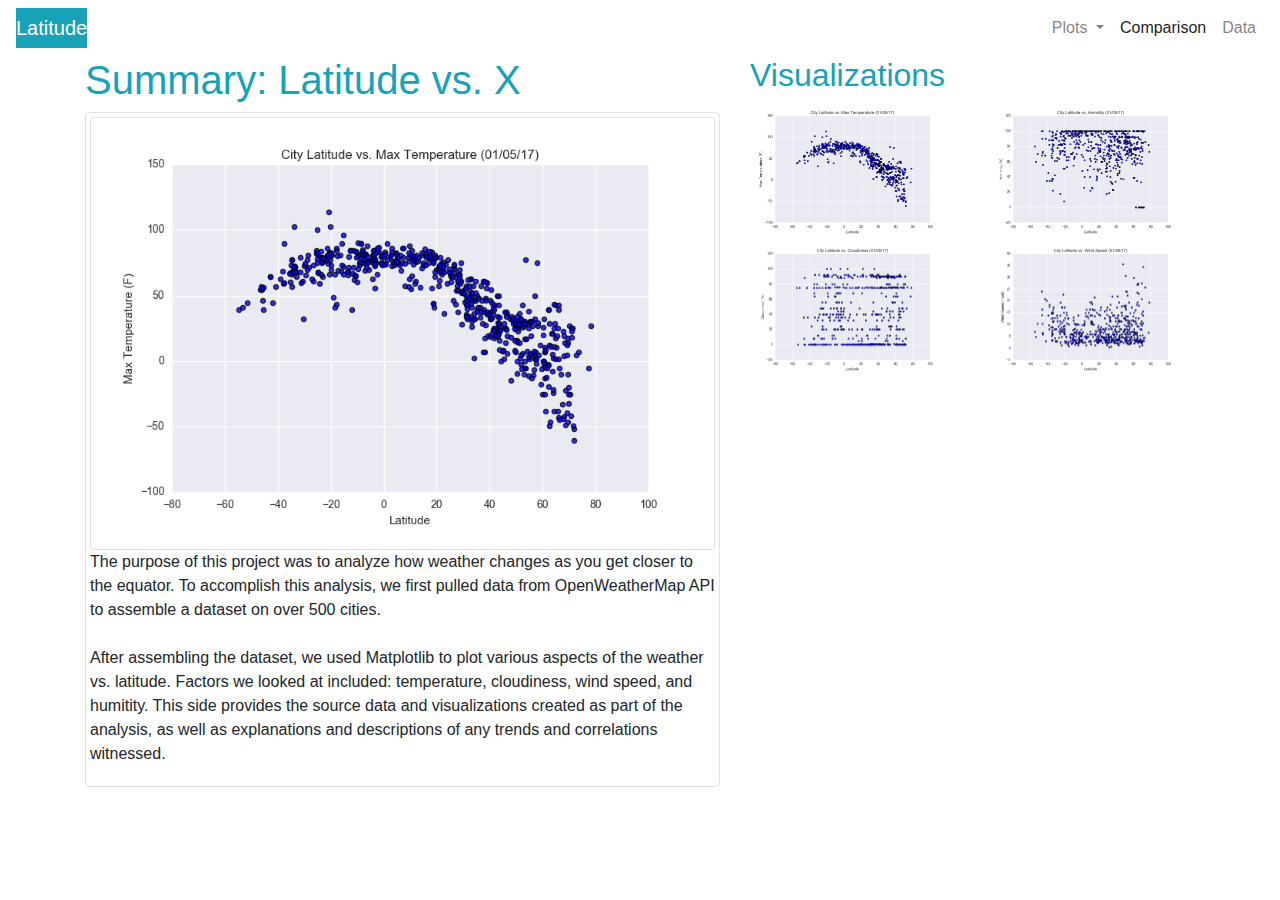
<file: index.html>
<!DOCTYPE html>
<html lang="en">

<head>
  <meta charset="UTF-8">
  <title>Weather Visualization Dashboard</title>
  <link rel="stylesheet" href="https://maxcdn.bootstrapcdn.com/bootstrap/4.0.0/css/bootstrap.min.css" integrity="sha384-Gn5384xqQ1aoWXA+058RXPxPg6fy4IWvTNh0E263XmFcJlSAwiGgFAW/dAiS6JXm" crossorigin="anonymous">
  <link rel="stylesheet" href="Resources/style.css">
</head>

<body>
  <nav class="navbar navbar-expand-lg navbar-light">
    <a class="navbar-brand bg-info text-white" href="">Latitude</a>
    <button class="navbar-toggler" type="button" data-toggle="collapse" data-target="#navbarSupportedContent" aria-controls="navbarSupportedContent" aria-expanded="false" aria-label="Toggle navigation">
      <span class="navbar-toggler-icon"></span>
    </button>
    <div class="collapse navbar-collapse" id="navbarSupportedContent">
      <ul class="navbar-nav ml-auto">
        <li class="nav-item dropdown mr-auto">
          <a class="nav-link dropdown-toggle" href="" id="navbarDropdown" role="button" data-toggle="dropdown" aria-haspopup="true" aria-expanded="false">
            Plots
          </a>
          <div class="dropdown-menu" aria-labelledby="Plots">
            <a class="dropdown-item" href="Resources/MaxTemperature.html">Max Temperature</a>
            <a class="dropdown-item" href="Resources/Humidity.html">Humidity</a>
            <a class="dropdown-item" href="Resources/Cloudiness.html">Cloudiness</a>
            <a class="dropdown-item" href="Resources/Windspeed.html">Wind Speed</a>
          </div>
        </li>
        <li class="nav-item active">
          <a class="nav-link" href="Resources/Comparison.html">Comparison <span class="sr-only">(current)</span></a>
        </li>
        <li class="nav-item">
          <a class="nav-link" href="Resources/data.html">Data</a>
        </li>
      </ul>
    </div>
  </nav>


  <!-- <div class="container">
    <div class="jumbotron">
      <h1 class="display-4 text-success">Summary: Latitude vs. X</h1>
      <hr class="my-4">
      <div class="thumbnail">
        <img src="Resources/assets/images/Fig1.png" alt="..." class="img-thumbnail float-left">
        <p>The purpose of this project was to analyze how weather changes as you get closer to the equator. To accomplish this analysis, we first pulled data from OpenWeatherMap API to assemble a dataset on over 500 cities.<br /><br />
          After assembling the dataset, we used Matplotlib to plot various aspects of the weather vs. latitude.
          Factors we looked at included: temperature, cloudiness, wind speed, and humitity.
          This side provides the source data and visualizations created as part of the analysis, as well as explanations and descriptions of any trends and correlations witnessed. </p>

  </div> -->




<div class="container">

    <div class="row">
        <div class="col-12 col-sm-12 col-md-7 ">
          <h1 class="text-left text-info">Summary: Latitude vs. X</h1>
          <div class="img-thumbnail ">
            <img src="Resources/assets/images/Fig1.png" alt="..." class="img-thumbnail">
            <p>The purpose of this project was to analyze how weather changes as you get closer to the equator. To accomplish this analysis, we first pulled data from OpenWeatherMap API to assemble a dataset on over 500 cities.<br /><br />
              After assembling the dataset, we used Matplotlib to plot various aspects of the weather vs. latitude.
              Factors we looked at included: temperature, cloudiness, wind speed, and humitity.
              This side provides the source data and visualizations created as part of the analysis, as well as explanations and descriptions of any trends and correlations witnessed. </p>
      
          </div>
        </div>

        <div class="col-12 col-sm-12 col-md-5">
          <h2 class="text-left text-info">Visualizations</h2>
          <div class="row" id="VisualizationLinks">

            <div class="col-md-6  d-none d-md-block">
              <a href="Resources/MaxTemperature.html"><img  alt="vs Max Temp" src="Resources/assets/images/Fig1.png"" width="200" width="150"></a>
            </div>
            <div class="col-3 col-sm-3 d-block d-sm-block d-md-none">
              <a href="Resources/MaxTemperature.html"><img  alt="vs Max Temp" src="Resources/assets/images/Fig1.png"" width="100" width="50"></a>
            </div>
            <div class="col-md-6 d-none d-md-block">
              <a href="Resources/Humidity.html"><img  alt="vs Humidity" src="Resources/assets/images/Fig2.png"" width="200" width="150"></a>
            </div>
            <div class="col-3 col-sm-3 d-block d-sm-block d-md-none">
              <a href="Resources/Humidity.html"><img  alt="vs Humidity" src="Resources/assets/images/Fig2.png"" width="100" width="50"></a>
            </div>
            <div class="col-md-6 d-none d-md-block">
              <a href="Resources/Cloudiness.html"><img alt="vs Cloudiness" src="Resources/assets/images/Fig3.png"" width="200" width="150"></a>
            </div>
            <div class="col-3 col-sm-3 d-block d-sm-block d-md-none">
              <a href="Resources/Cloudiness.html"><img alt="vs Cloudiness" src="Resources/assets/images/Fig3.png"" width="100" width="50"></a>
            </div>
            <div class="col-md-6 d-none d-md-block">
              <a href="Resources/Windspeed.html"><img  alt="vs WindSpeed" src="Resources/assets/images/Fig4.png"" width="200" width="150"></a>
            </div>
            <div class="col-3 col-sm-3 d-block d-sm-block d-md-none">
              <a href="Resources/Windspeed.html"><img  alt="vs WindSpeed" src="Resources/assets/images/Fig4.png"" width="100" width="50"></a>
            </div>            
           </div>

        </div>
      </div>
    </div>

 
<script src="https://code.jquery.com/jquery-3.3.1.slim.min.js" integrity="sha384-q8i/X+965DzO0rT7abK41JStQIAqVgRVzpbzo5smXKp4YfRvH+8abtTE1Pi6jizo" crossorigin="anonymous"></script>
<script src="https://cdnjs.cloudflare.com/ajax/libs/popper.js/1.14.7/umd/popper.min.js" integrity="sha384-UO2eT0CpHqdSJQ6hJty5KVphtPhzWj9WO1clHTMGa3JDZwrnQq4sF86dIHNDz0W1" crossorigin="anonymous"></script>
<script src="https://stackpath.bootstrapcdn.com/bootstrap/4.3.1/js/bootstrap.min.js" integrity="sha384-JjSmVgyd0p3pXB1rRibZUAYoIIy6OrQ6VrjIEaFf/nJGzIxFDsf4x0xIM+B07jRM" crossorigin="anonymous"></script>

</body>

</html>
</file>
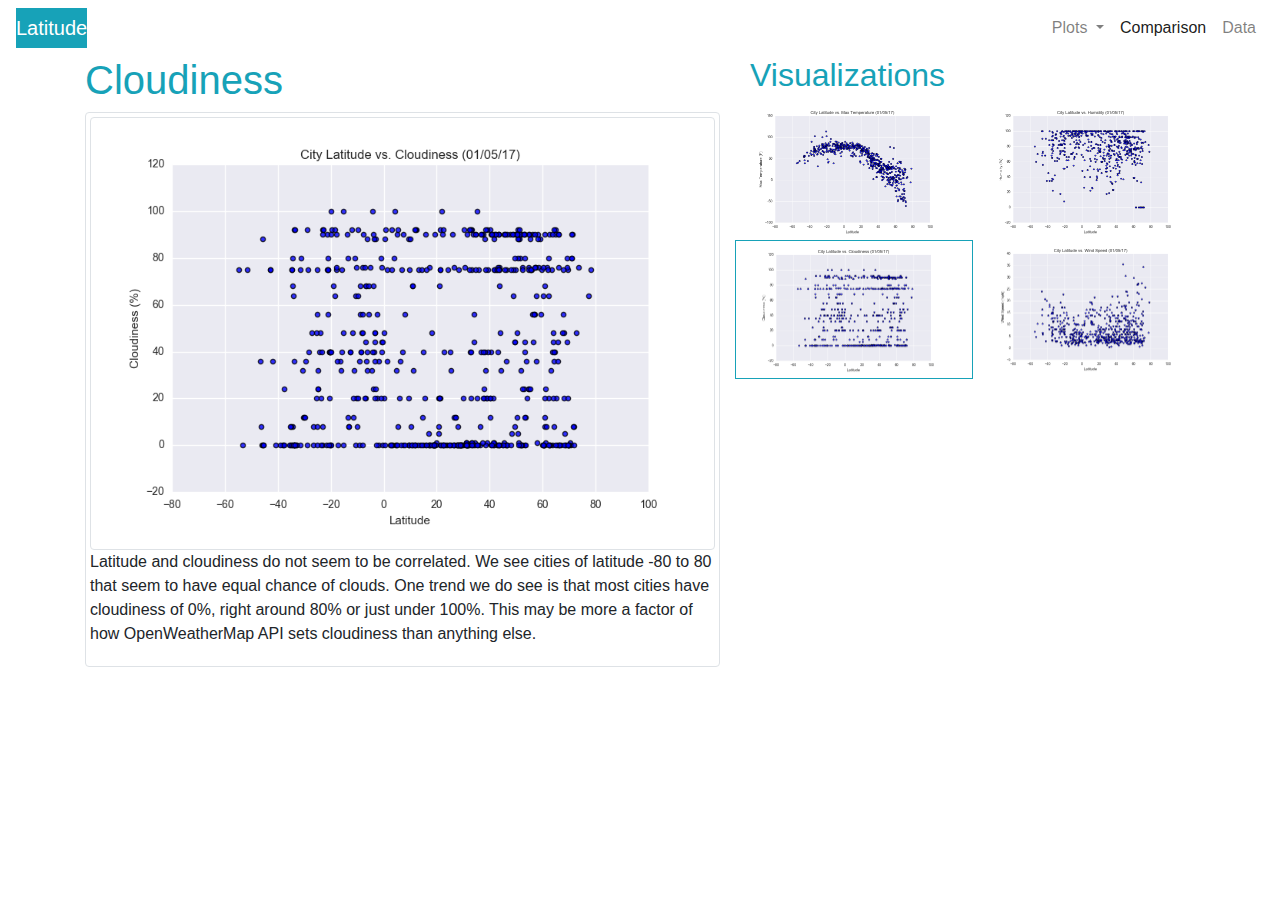
<file: Resources/Cloudiness.html>
<!DOCTYPE html>
<html lang="en">

<head>
  <meta charset="UTF-8">
  <title>Cloudiness</title>
  <link rel="stylesheet" href="https://maxcdn.bootstrapcdn.com/bootstrap/4.0.0/css/bootstrap.min.css" integrity="sha384-Gn5384xqQ1aoWXA+058RXPxPg6fy4IWvTNh0E263XmFcJlSAwiGgFAW/dAiS6JXm" crossorigin="anonymous">
  <link rel="stylesheet" href="style.css">
</head>

<body>
  <nav class="navbar navbar-expand-lg navbar-light">
    <a class="navbar-brand bg-info text-white" href="https://safetyh546.github.io/Web-Design-Challenge/">Latitude</a>
    <button class="navbar-toggler" type="button" data-toggle="collapse" data-target="#navbarSupportedContent" aria-controls="navbarSupportedContent" aria-expanded="false" aria-label="Toggle navigation">
      <span class="navbar-toggler-icon"></span>
    </button>
    <div class="collapse navbar-collapse" id="navbarSupportedContent">
      <ul class="navbar-nav ml-auto">
        <li class="nav-item dropdown mr-auto">
          <a class="nav-link dropdown-toggle" href="" id="navbarDropdown" role="button" data-toggle="dropdown" aria-haspopup="true" aria-expanded="false">
            Plots
          </a>
          <div class="dropdown-menu" aria-labelledby="Plots">
            <a class="dropdown-item" href="MaxTemperature.html">Max Temperature</a>
            <a class="dropdown-item" href="Humidity.html">Humidity</a>
            <a class="dropdown-item" href="Cloudiness.html">Cloudiness</a>
            <a class="dropdown-item" href="Windspeed.html">Wind Speed</a>
          </div>
        </li>
        <li class="nav-item active">
          <a class="nav-link" href="Comparison.html">Comparison <span class="sr-only">(current)</span></a>
        </li>
        <li class="nav-item">
          <a class="nav-link" href="data.html">Data</a>
        </li>
      </ul>
    </div>
  </nav>


<div class="container">

    <div class="row">
        <div class="col-12 col-sm-12 col-md-7 ">
          <h1 class="text-left text-info">Cloudiness</h1>
          <div class="img-thumbnail ">
            <img src="assets/images/Fig3.png" alt="..." class="img-thumbnail">
            <p>Latitude and cloudiness do not seem to be correlated.  We see cities of latitude -80 to 80 that seem to have equal chance of clouds.
              One trend we do see is that most cities have cloudiness of 0%, right around 80% or just under 100%.
              This may be more a factor of how OpenWeatherMap API sets cloudiness than anything else.
            </p>
      
          </div>
        </div>

        <div class="col-12 col-sm-12 col-md-5">
          <h2 class="text-left text-info">Visualizations</h2>
          <div class="row" id="VisualizationLinks">

            <div class="col-md-6  d-none d-md-block ">
              <a href="MaxTemperature.html"><img  alt="vs Max Temp" src="assets/images/Fig1.png"" width="200" width="150"></a>
            </div>
            <div class="col-3 col-sm-3 d-block d-sm-block d-md-none">
              <a href="MaxTemperature.html"><img  alt="vs Max Temp" src="assets/images/Fig1.png"" width="100" width="50"></a>
            </div>
            <div class="col-md-6 d-none d-md-block">
              <a href="Humidity.html"><img  alt="vs Humidity" src="assets/images/Fig2.png"" width="200" width="150"></a>
            </div>
            <div class="col-3 col-sm-3 d-block d-sm-block d-md-none">
              <a href="Humidity.html"><img  alt="vs Humidity" src="assets/images/Fig2.png"" width="100" width="50"></a>
            </div>
            <div class="col-md-6 d-none d-md-block border border-info">
              <a href="Cloudiness.html"><img alt="vs Cloudiness" src="assets/images/Fig3.png"" width="200" width="150"></a>
            </div>
            <div class="col-3 col-sm-3 d-block d-sm-block d-md-none border border-info">
              <a href="Cloudiness.html"><img alt="vs Cloudiness" src="assets/images/Fig3.png"" width="100" width="50"></a>
            </div>
            <div class="col-md-6 d-none d-md-block">
              <a href="Windspeed.html"><img  alt="vs WindSpeed" src="assets/images/Fig4.png"" width="200" width="150"></a>
            </div>
            <div class="col-3 col-sm-3 d-block d-sm-block d-md-none">
              <a href="Windspeed.html"><img  alt="vs WindSpeed" src="assets/images/Fig4.png"" width="100" width="50"></a>
            </div>            
           </div>

      </div>
    </div>
  </div>
 
<script src="https://code.jquery.com/jquery-3.3.1.slim.min.js" integrity="sha384-q8i/X+965DzO0rT7abK41JStQIAqVgRVzpbzo5smXKp4YfRvH+8abtTE1Pi6jizo" crossorigin="anonymous"></script>
<script src="https://cdnjs.cloudflare.com/ajax/libs/popper.js/1.14.7/umd/popper.min.js" integrity="sha384-UO2eT0CpHqdSJQ6hJty5KVphtPhzWj9WO1clHTMGa3JDZwrnQq4sF86dIHNDz0W1" crossorigin="anonymous"></script>
<script src="https://stackpath.bootstrapcdn.com/bootstrap/4.3.1/js/bootstrap.min.js" integrity="sha384-JjSmVgyd0p3pXB1rRibZUAYoIIy6OrQ6VrjIEaFf/nJGzIxFDsf4x0xIM+B07jRM" crossorigin="anonymous"></script>

</body>

</html>
</file>
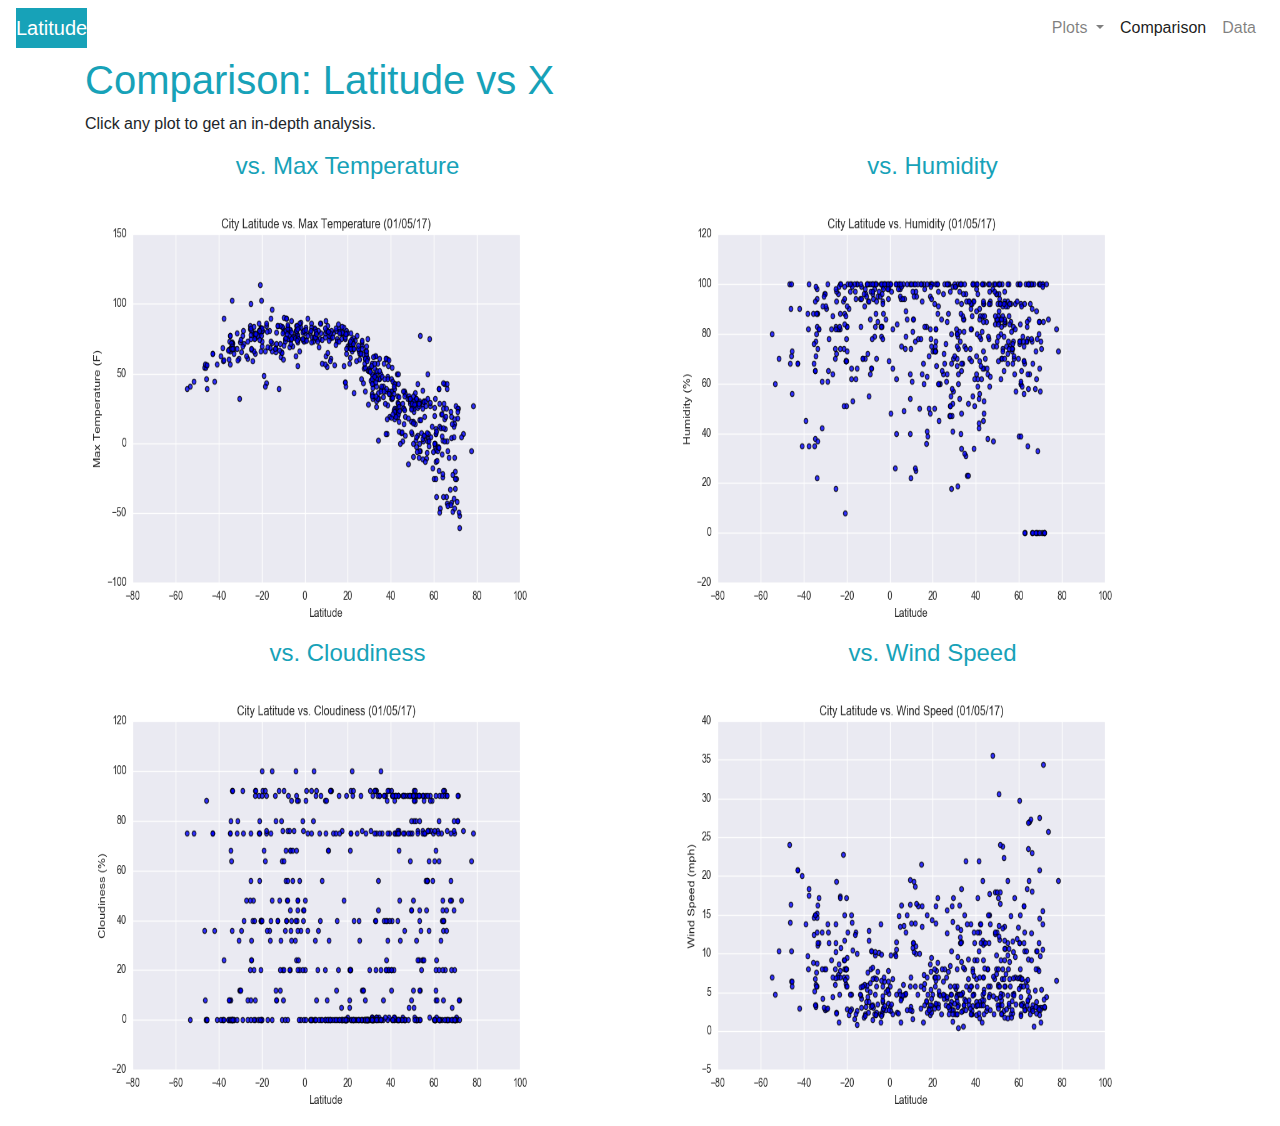
<file: Resources/Comparison.html>
<!DOCTYPE html>
<html lang="en">

<head>
  <meta charset="UTF-8">
  <title>Comparison</title>
  <link rel="stylesheet" href="https://maxcdn.bootstrapcdn.com/bootstrap/4.0.0/css/bootstrap.min.css" integrity="sha384-Gn5384xqQ1aoWXA+058RXPxPg6fy4IWvTNh0E263XmFcJlSAwiGgFAW/dAiS6JXm" crossorigin="anonymous">
  <link rel="stylesheet" href="style.css">
</head>

<body>
  <nav class="navbar navbar-expand-lg navbar-light">
    <a class="navbar-brand bg-info text-white" href="https://safetyh546.github.io/Web-Design-Challenge/">Latitude</a>
    <button class="navbar-toggler" type="button" data-toggle="collapse" data-target="#navbarSupportedContent" aria-controls="navbarSupportedContent" aria-expanded="false" aria-label="Toggle navigation">
      <span class="navbar-toggler-icon"></span>
    </button>
    <div class="collapse navbar-collapse" id="navbarSupportedContent">
      <ul class="navbar-nav ml-auto">
        <li class="nav-item dropdown mr-auto">
          <a class="nav-link dropdown-toggle" href="" id="navbarDropdown" role="button" data-toggle="dropdown" aria-haspopup="true" aria-expanded="false">
            Plots
          </a>
          <div class="dropdown-menu" aria-labelledby="Plots">
            <a class="dropdown-item" href="MaxTemperature.html">Max Temperature</a>
            <a class="dropdown-item" href="Humidity.html">Humidity</a>
            <a class="dropdown-item" href="Cloudiness.html">Cloudiness</a>
            <a class="dropdown-item" href="Windspeed.html">Wind Speed</a>
          </div>
        </li>
        <li class="nav-item active">
          <a class="nav-link" href="Comparison.html">Comparison <span class="sr-only">(current)</span></a>
        </li>
        <li class="nav-item">
          <a class="nav-link" href="data.html">Data</a>
        </li>
      </ul>
    </div>
  </nav>


<div class="container">
    
        <h1 class="text-left text-info">Comparison: Latitude vs X  </h1>
 
        <div class="row" id="directiveText">
            <div class="col-12 col-sm-12 col-md-12">
                <p>Click any plot to get an in-depth analysis.</p>
            </div>
        </div>
   
        <div class="row">        
            <div class="row" id="VisualizationLinks">

                <div class="col-12 col-sm-12 col-md-6">
                  <h4 class="Title text-center text-info">vs. Max Temperature</h4>
                    <a href="MaxTemperature.html"><img  alt="vs Max Temp" src="assets/images/Fig1.png"" width="500" height="450"></a>
                </div>
                <div class="col-12 col-sm-12 col-md-6">
                  <h4 class="Title text-center text-info">vs. Humidity</h4>
                    <a href="Humidity.html"><img  alt="vs Humidity" src="assets/images/Fig2.png"" width="500" height="450"></a>
                </div>
                <div class="col-12 col-sm-12 col-md-6">
                  <h4 class="Title text-center text-info">vs. Cloudiness</h4>
                    <a href="Cloudiness.html"><img alt="vs Cloudiness" src="assets/images/Fig3.png"" width="500" height="450"></a>
                </div>
                <div class="col-12 col-sm-12 col-md-6 ">
                  <h4 class="Title text-center text-info">vs. Wind Speed</h4>
                    <a href="Windspeed.html"><img  alt="vs WindSpeed" src="assets/images/Fig4.png"" width="500" height="450"></a>
                </div>

            </div>
      </div>
</div>

 
<script src="https://code.jquery.com/jquery-3.3.1.slim.min.js" integrity="sha384-q8i/X+965DzO0rT7abK41JStQIAqVgRVzpbzo5smXKp4YfRvH+8abtTE1Pi6jizo" crossorigin="anonymous"></script>
<script src="https://cdnjs.cloudflare.com/ajax/libs/popper.js/1.14.7/umd/popper.min.js" integrity="sha384-UO2eT0CpHqdSJQ6hJty5KVphtPhzWj9WO1clHTMGa3JDZwrnQq4sF86dIHNDz0W1" crossorigin="anonymous"></script>
<script src="https://stackpath.bootstrapcdn.com/bootstrap/4.3.1/js/bootstrap.min.js" integrity="sha384-JjSmVgyd0p3pXB1rRibZUAYoIIy6OrQ6VrjIEaFf/nJGzIxFDsf4x0xIM+B07jRM" crossorigin="anonymous"></script>

</body>

</html>
</file>
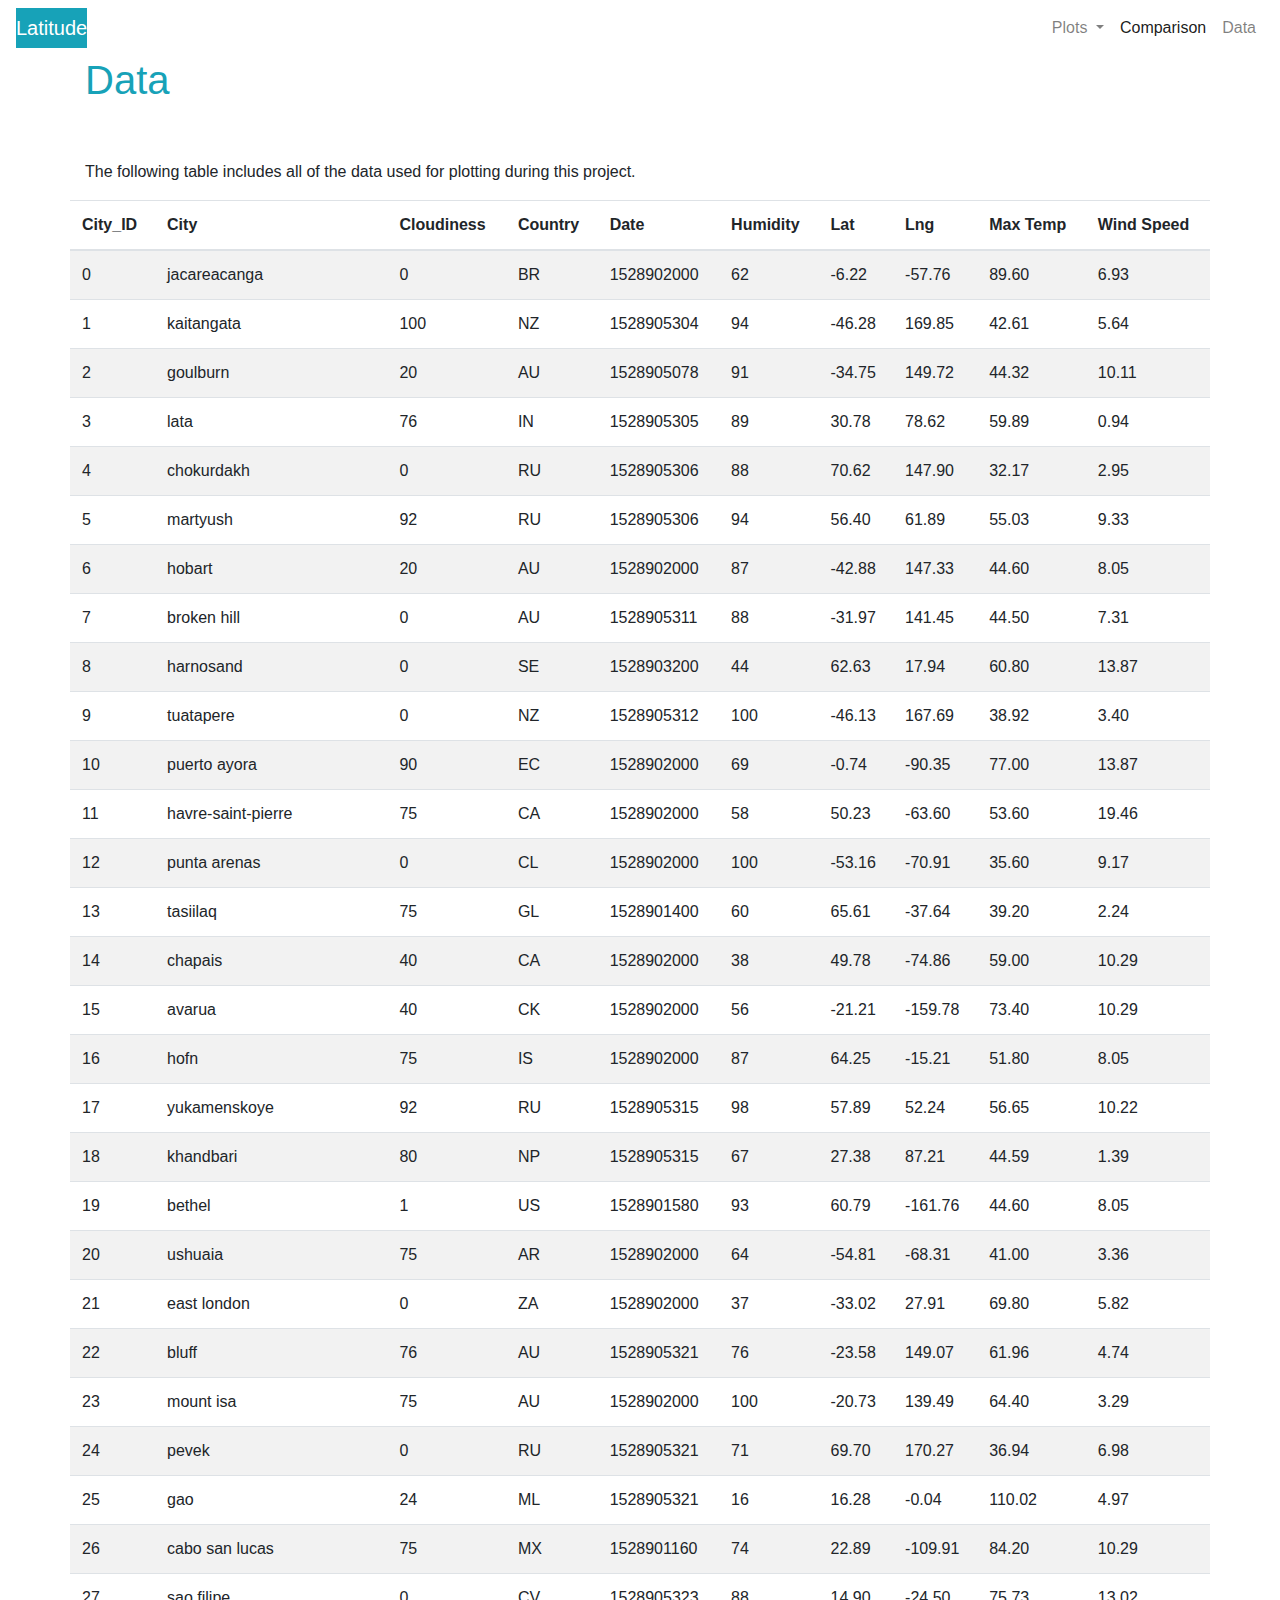
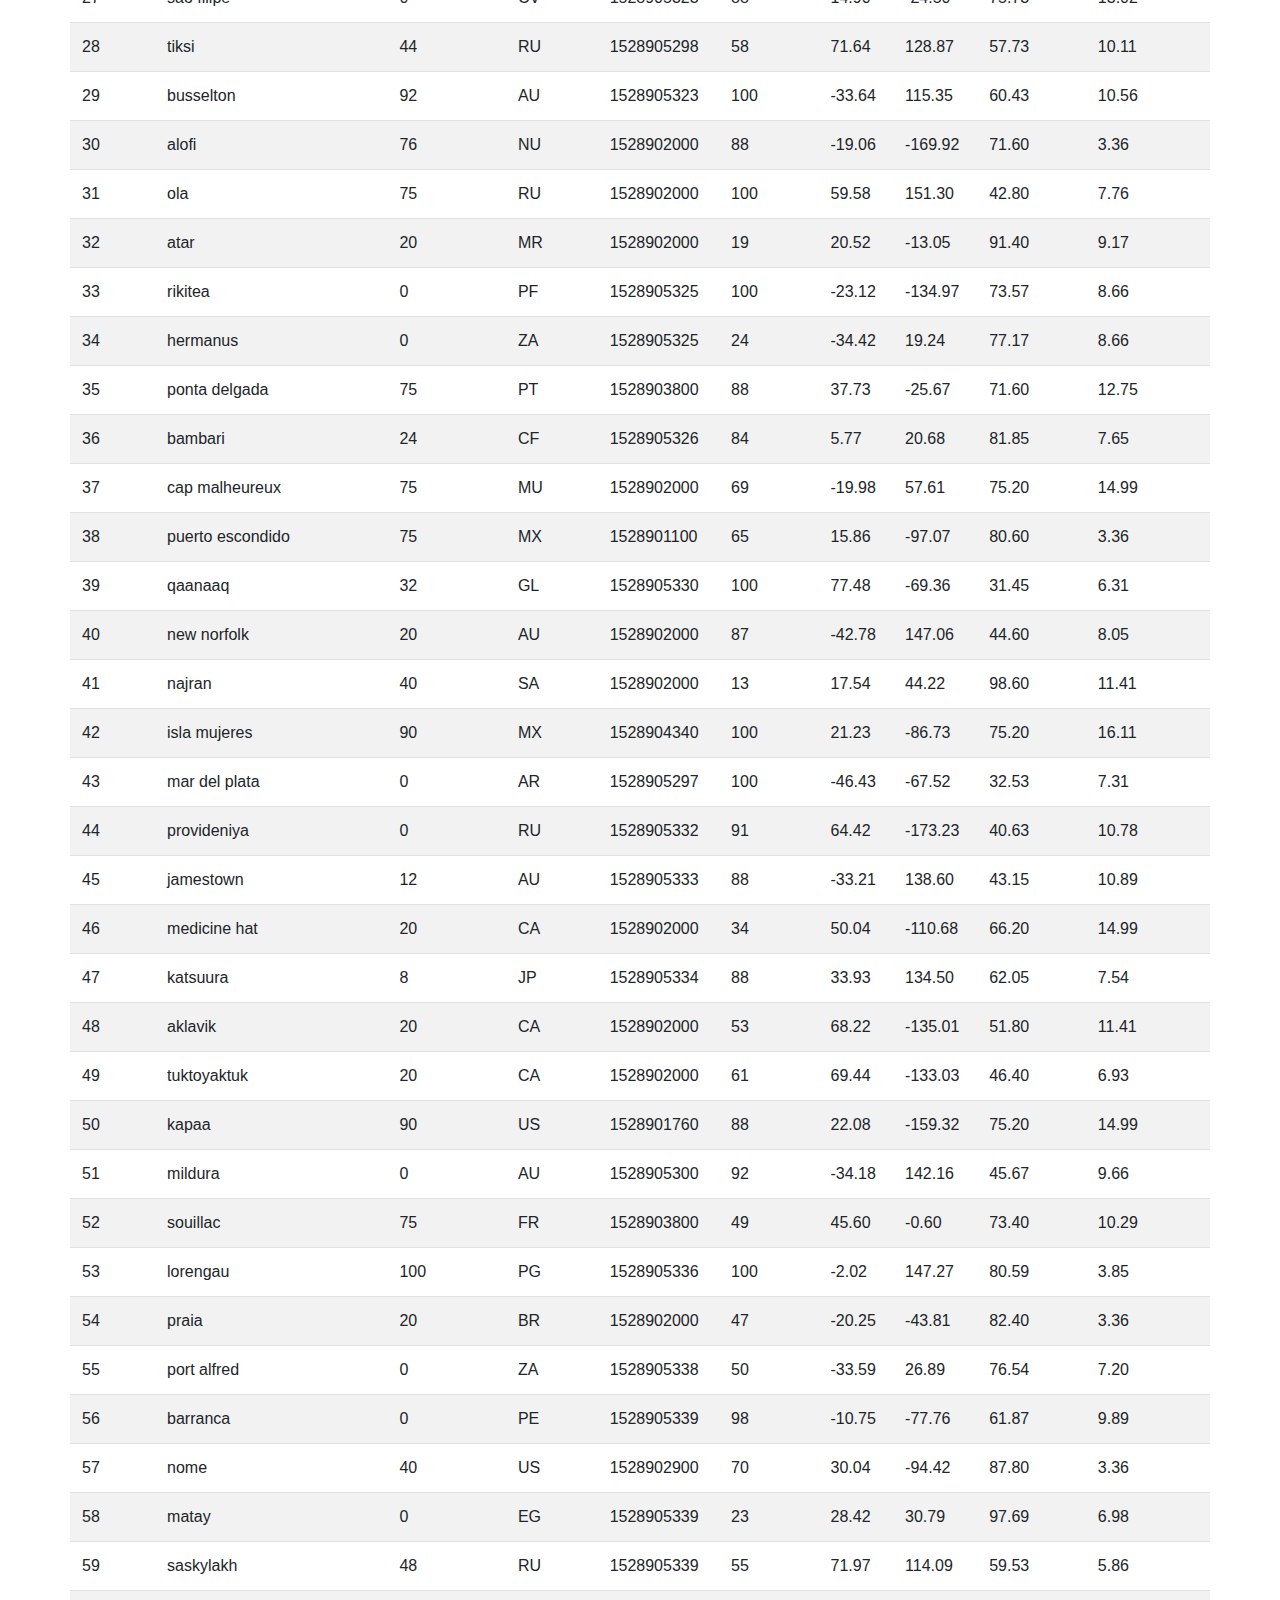
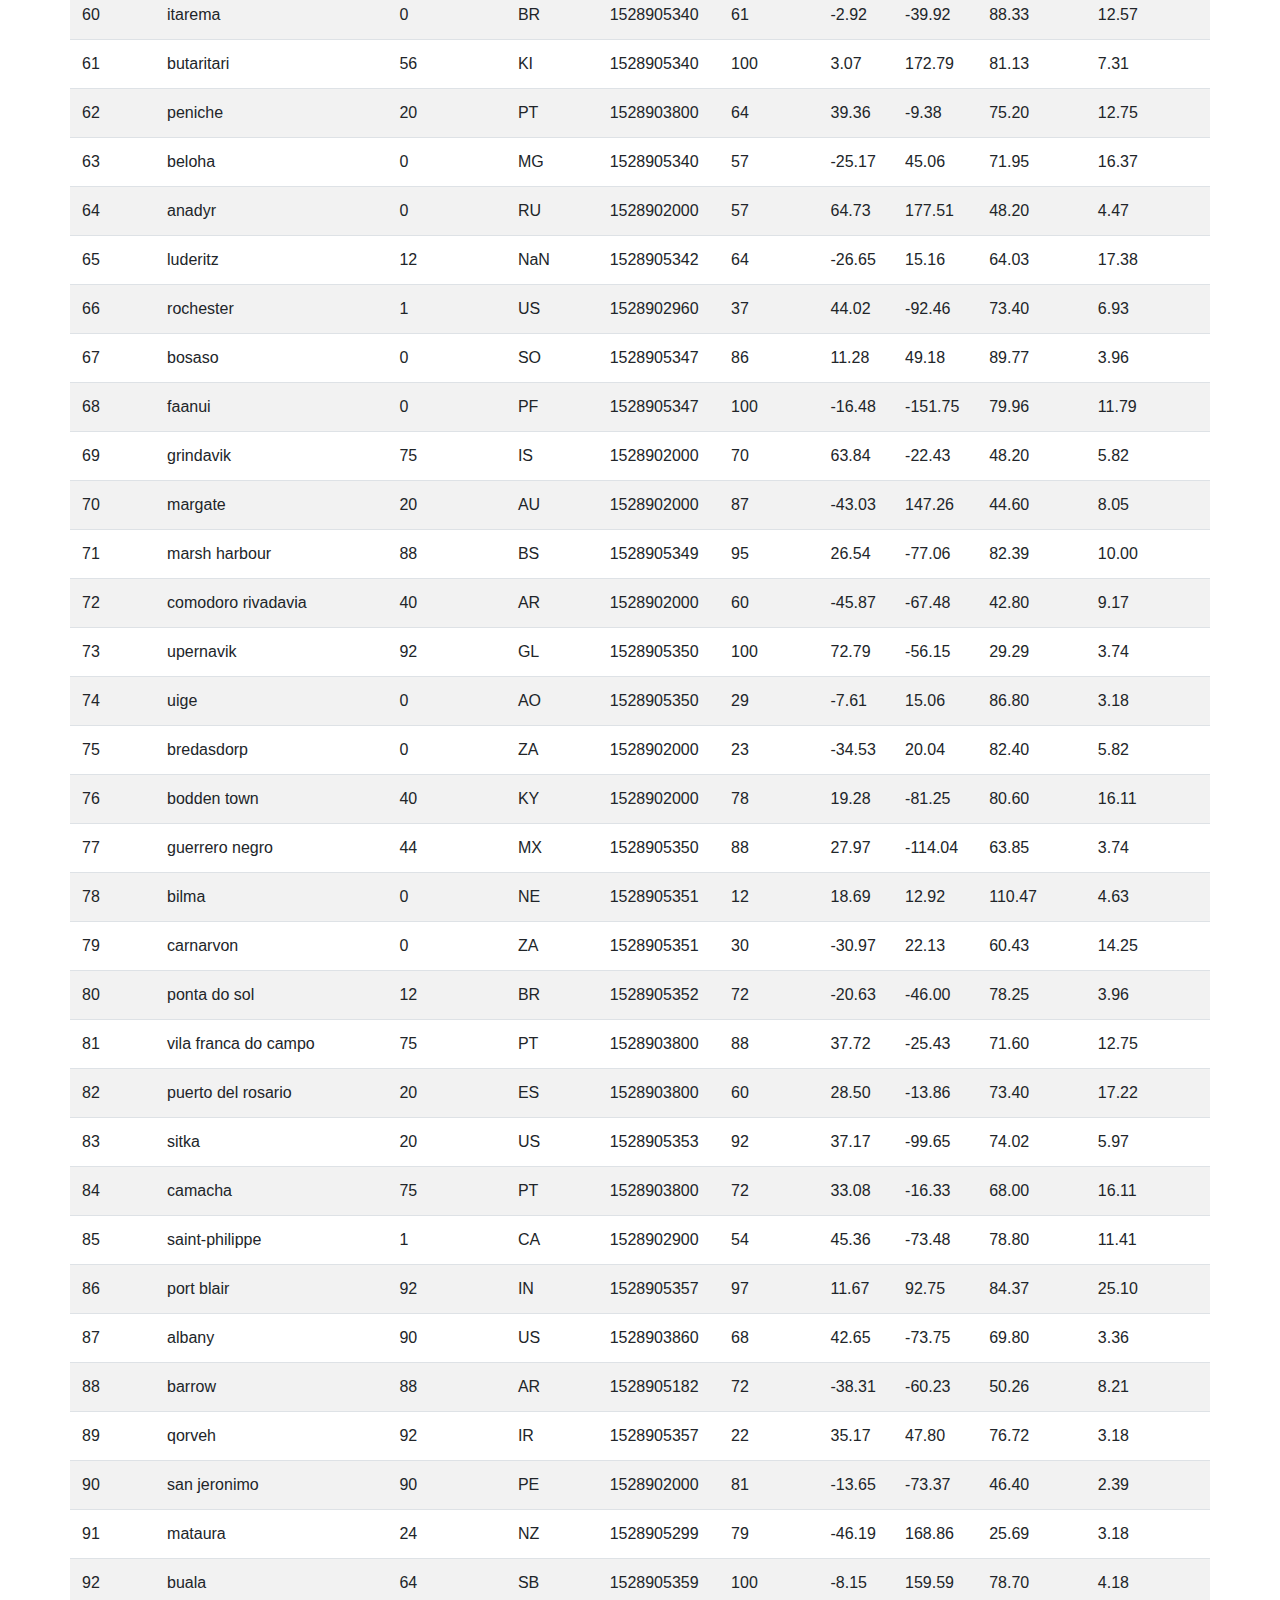
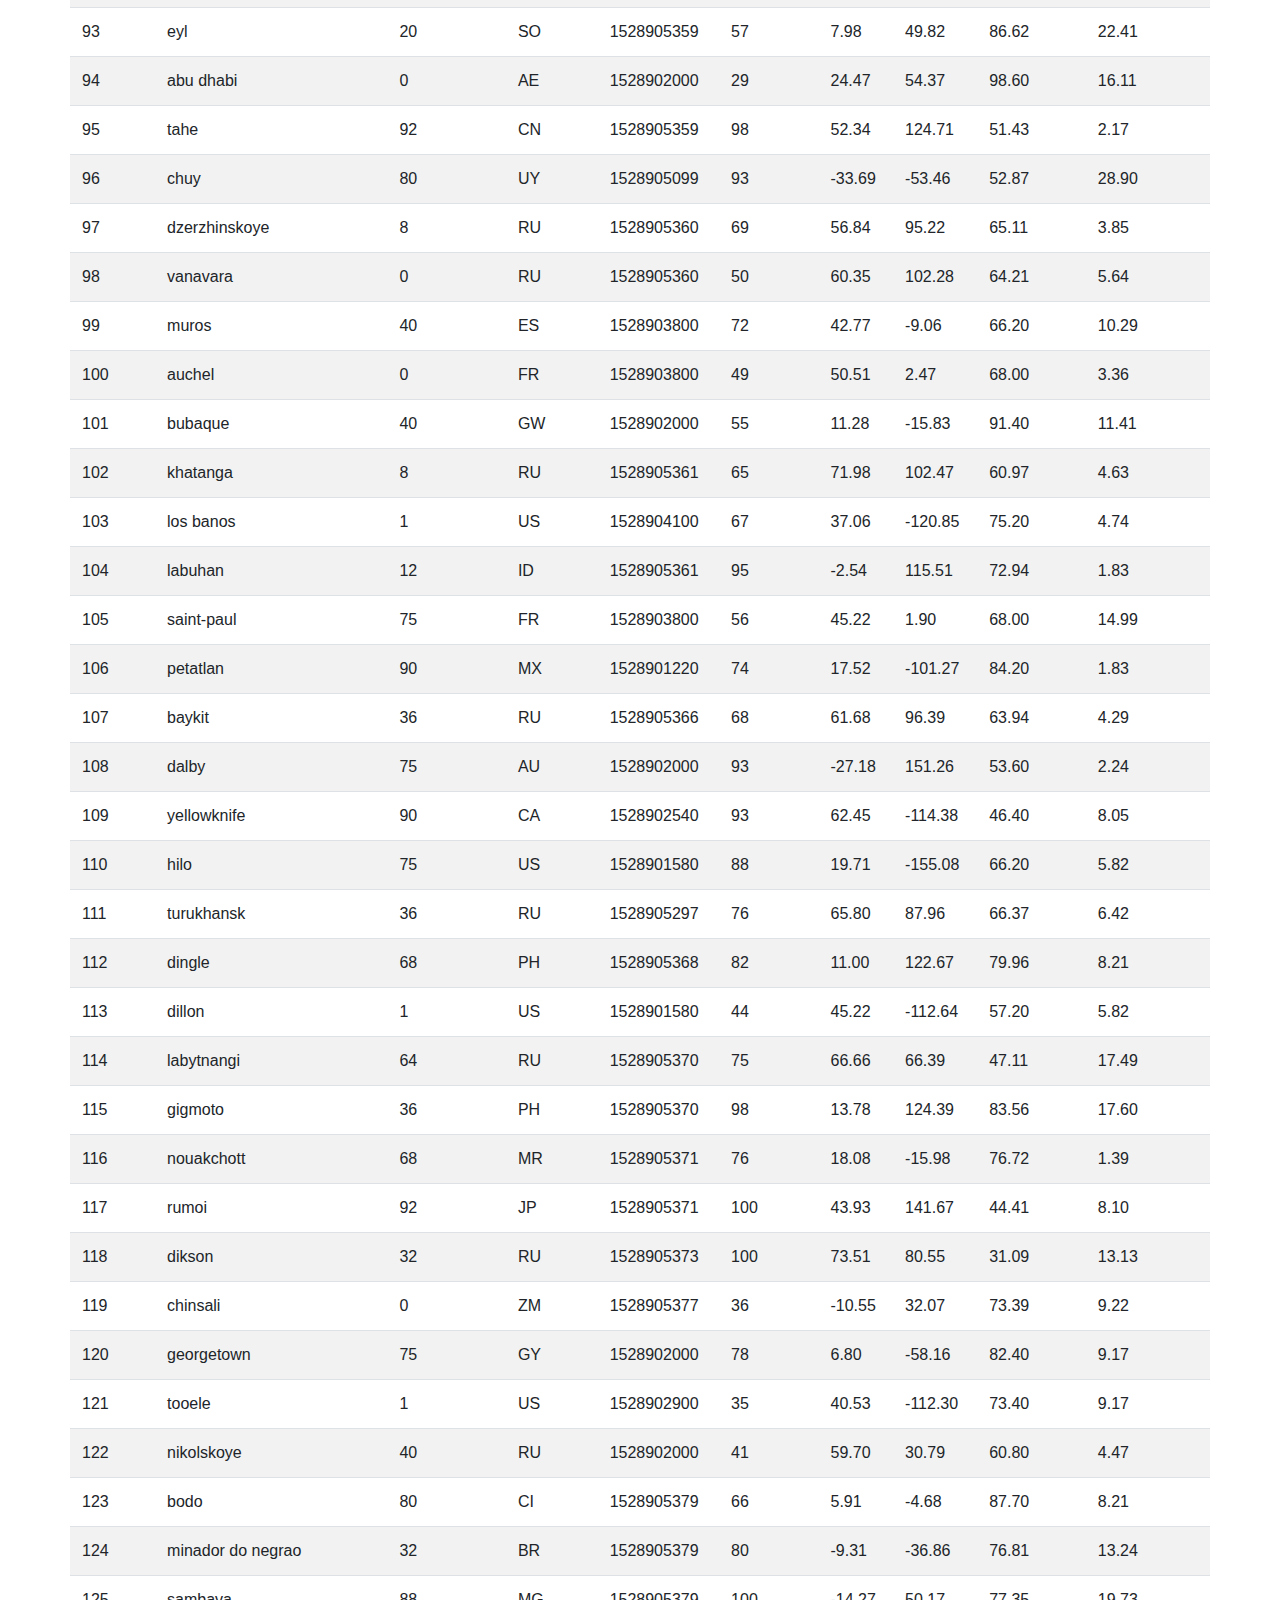
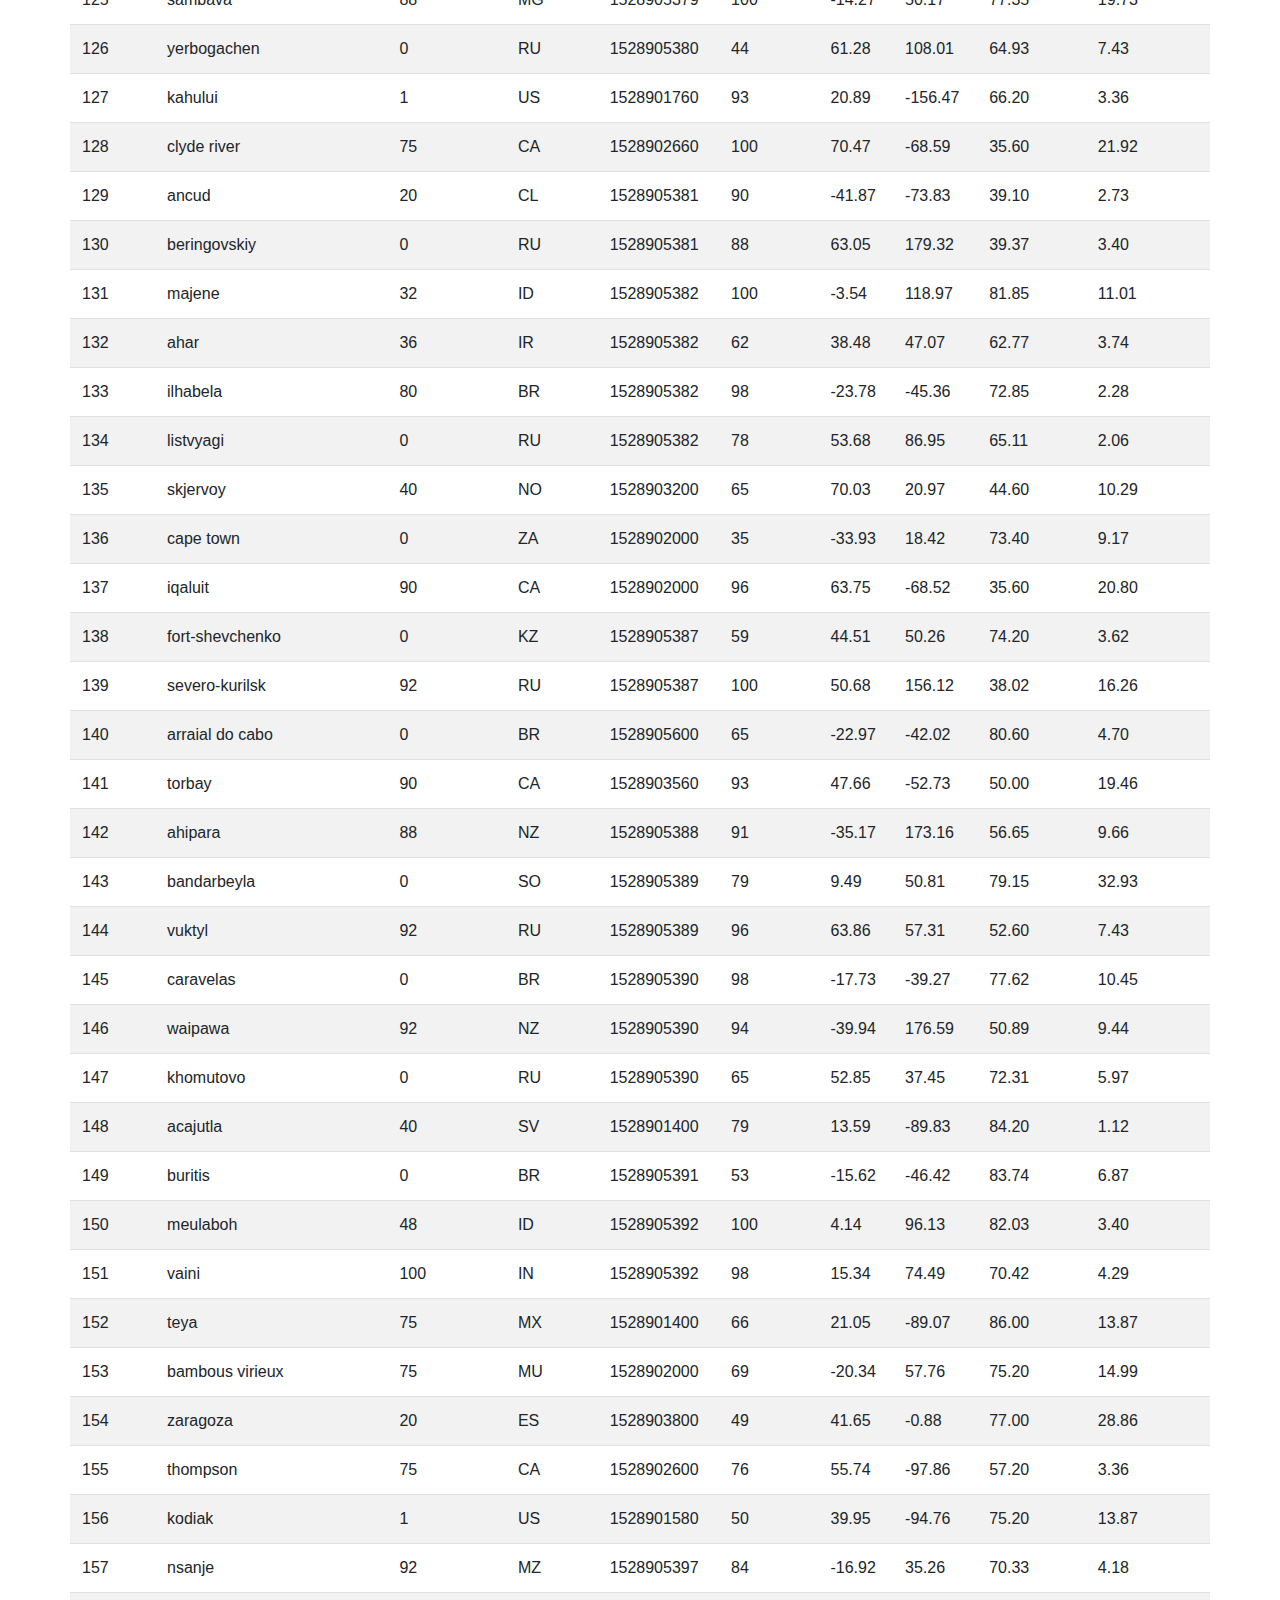
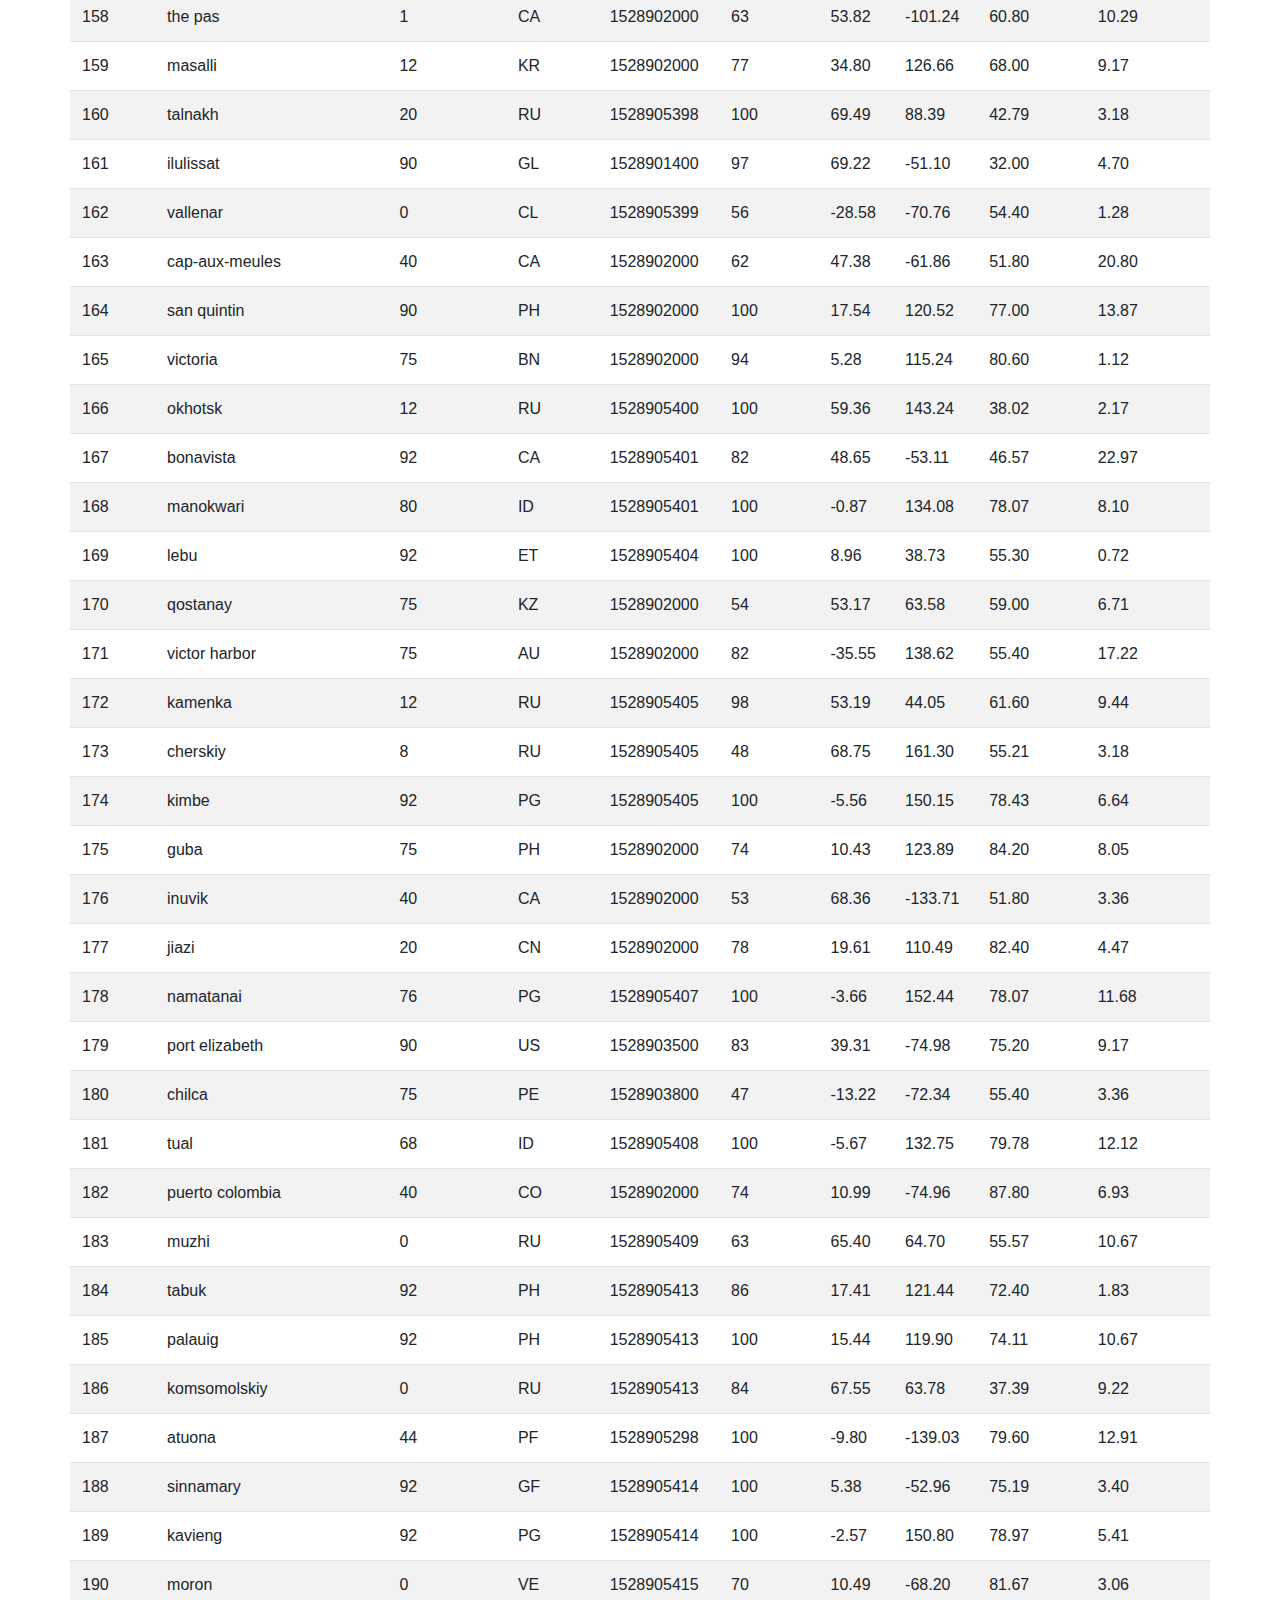
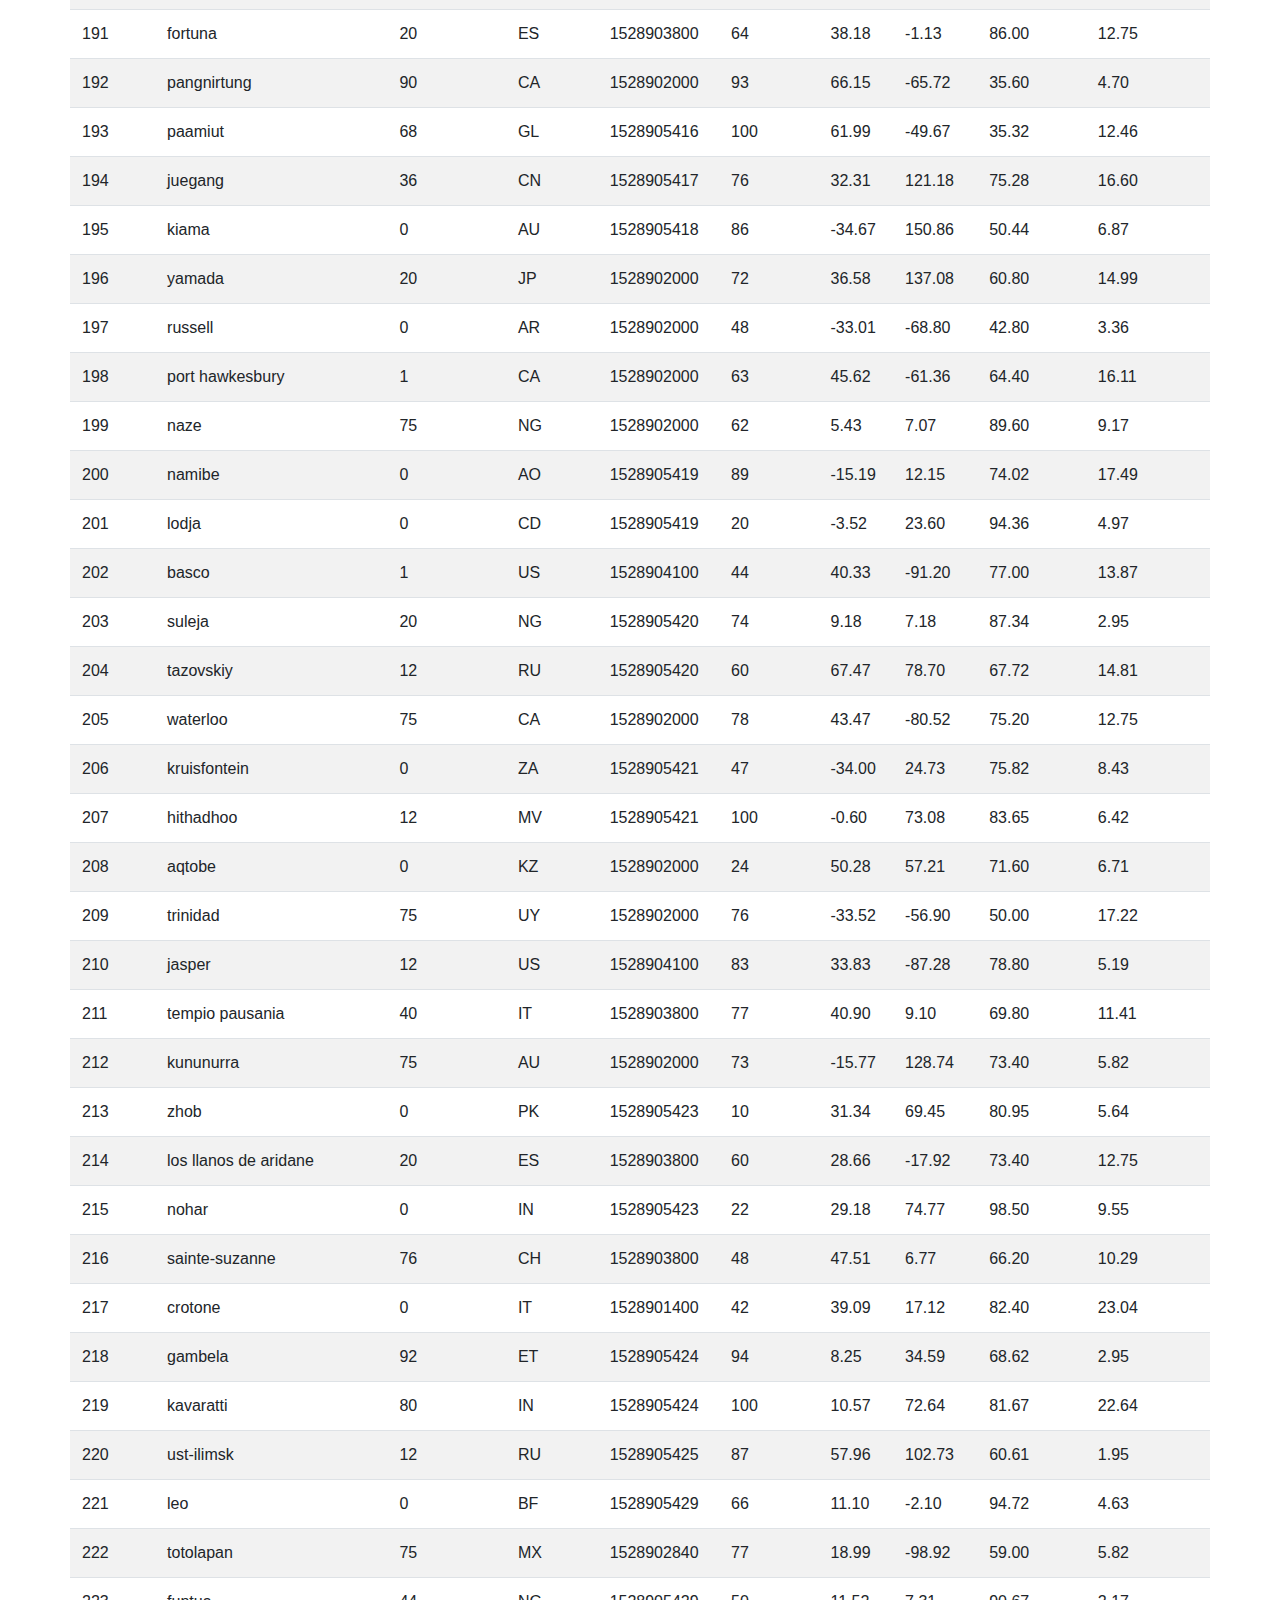
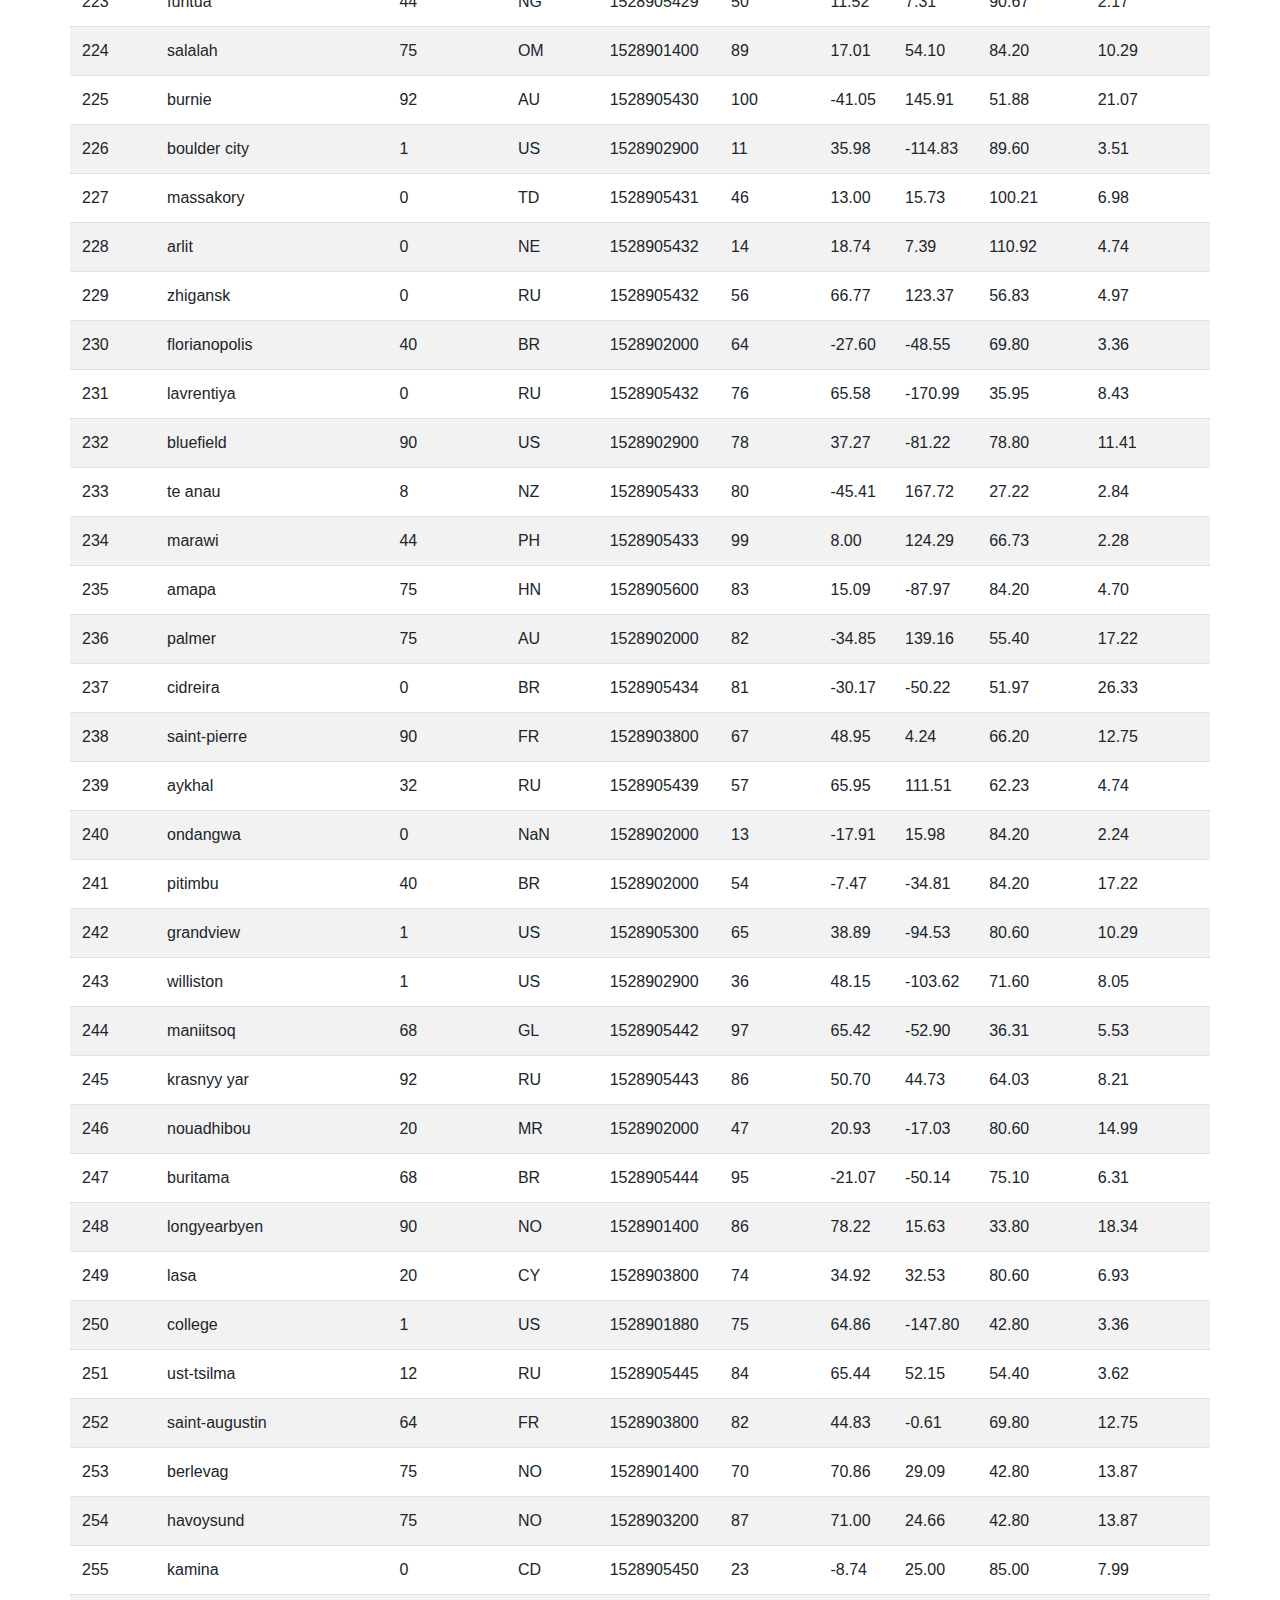
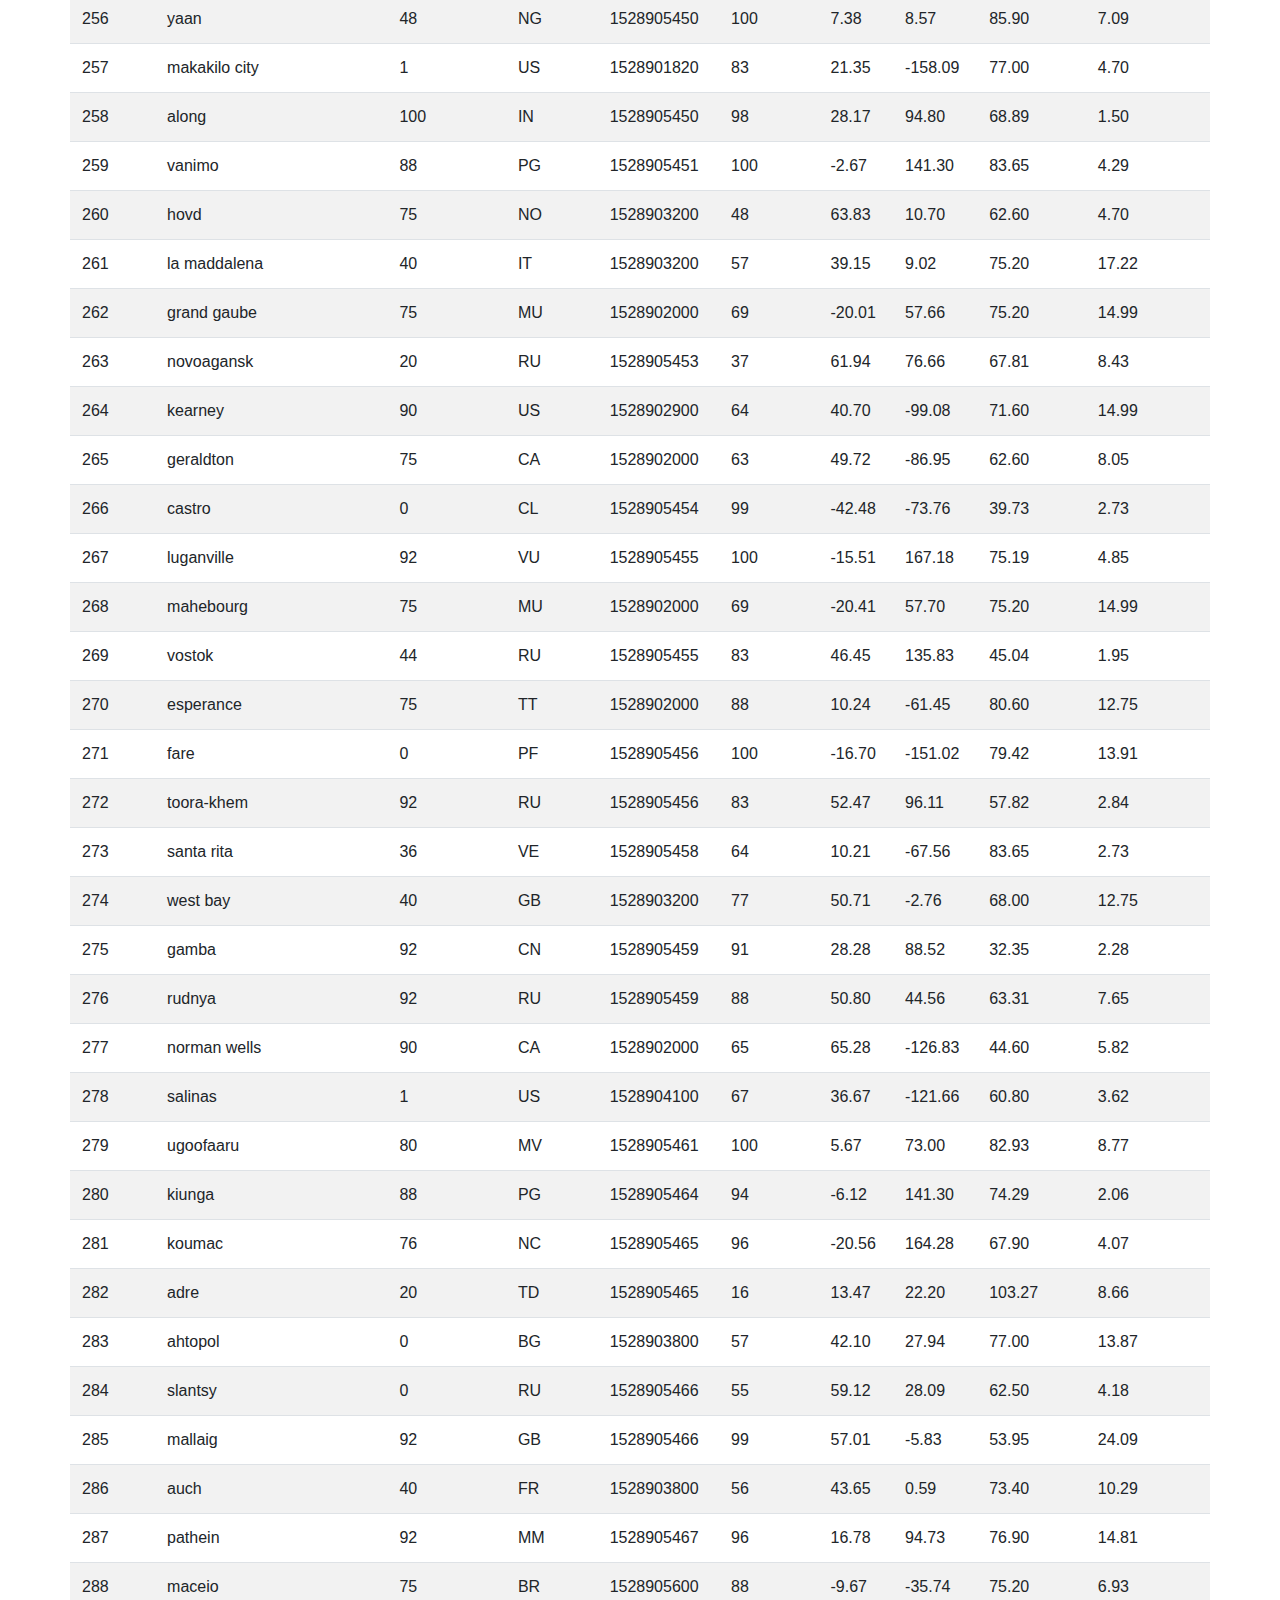
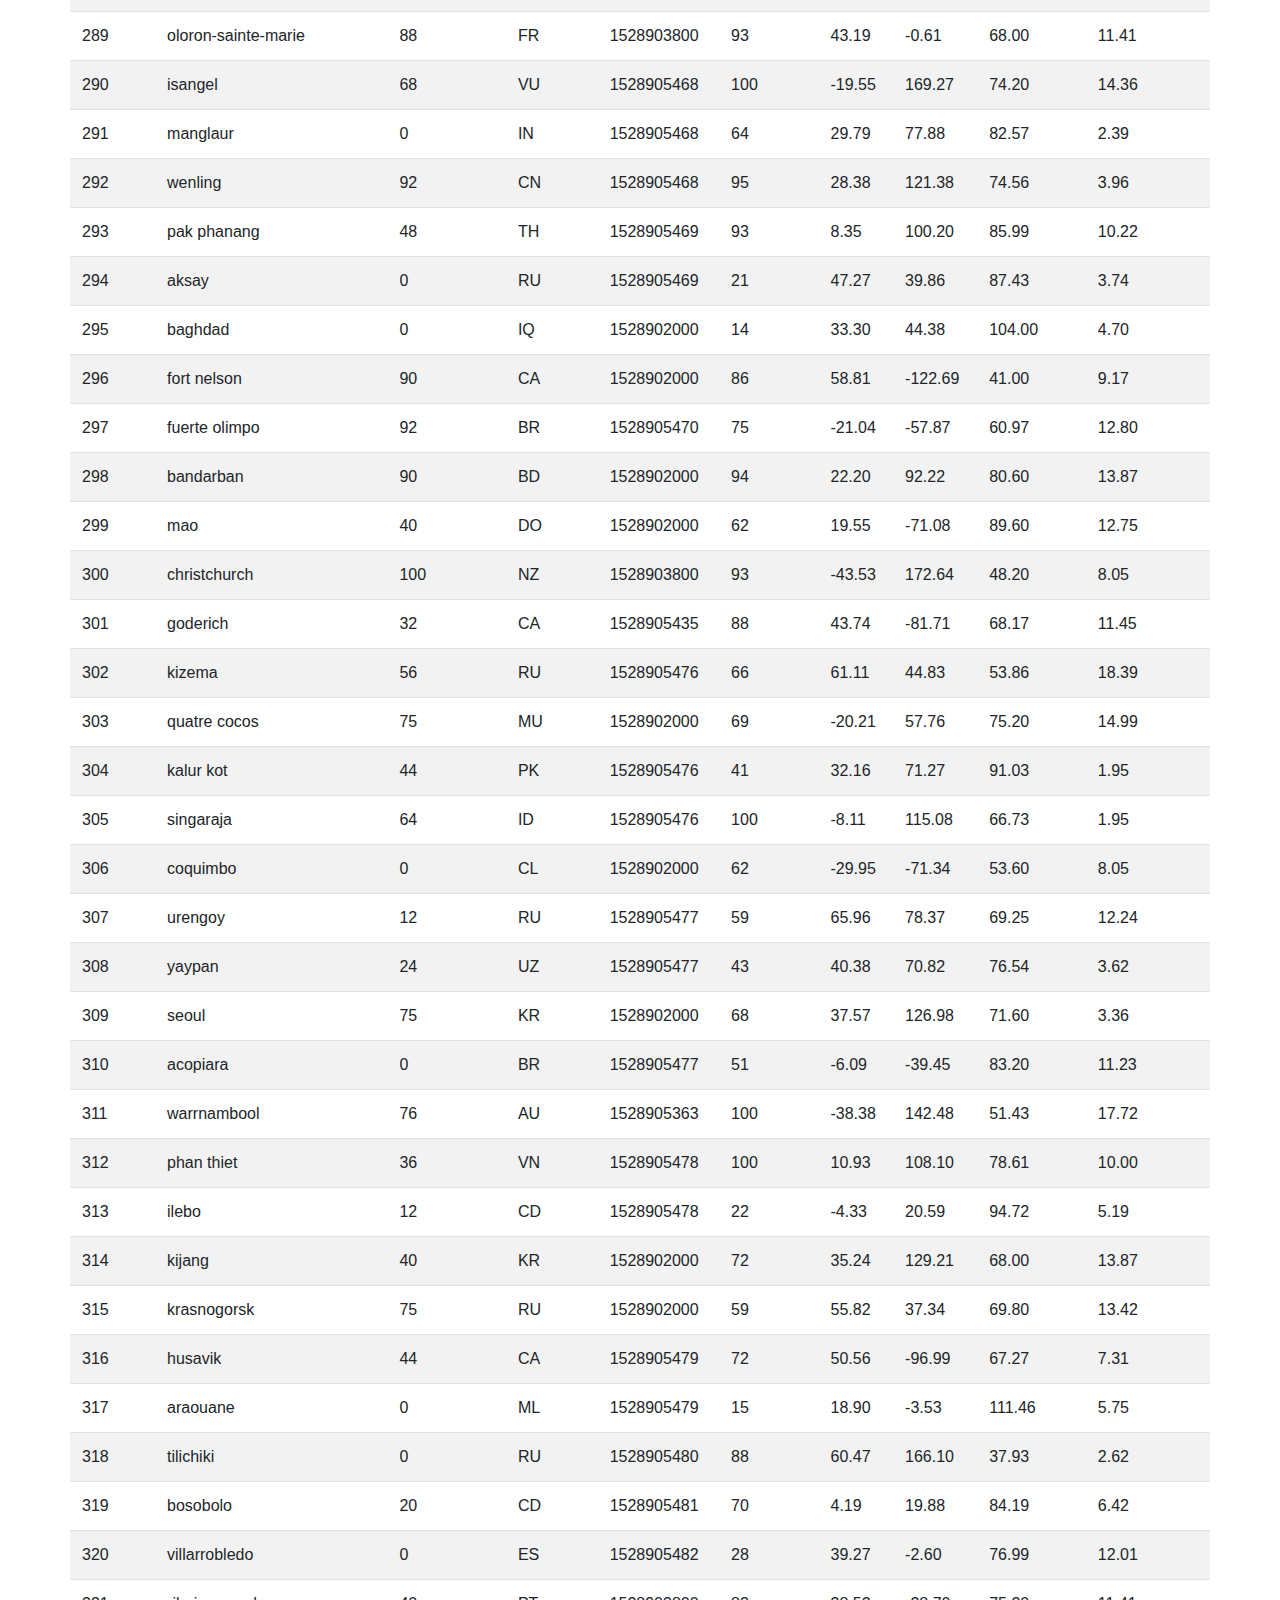
<file: Resources/data.html>
<!DOCTYPE html>
<html lang="en">

<head>
  <meta charset="UTF-8">
  <title>Data Table</title>
  <link rel="stylesheet" href="https://maxcdn.bootstrapcdn.com/bootstrap/4.0.0/css/bootstrap.min.css" integrity="sha384-Gn5384xqQ1aoWXA+058RXPxPg6fy4IWvTNh0E263XmFcJlSAwiGgFAW/dAiS6JXm" crossorigin="anonymous">
  <link rel="stylesheet" href="style.css">
</head>

<body>
  <nav class="navbar navbar-expand-lg navbar-light">
    <a class="navbar-brand bg-info text-white" href="https://safetyh546.github.io/Web-Design-Challenge/">Latitude</a>
    <button class="navbar-toggler" type="button" data-toggle="collapse" data-target="#navbarSupportedContent" aria-controls="navbarSupportedContent" aria-expanded="false" aria-label="Toggle navigation">
      <span class="navbar-toggler-icon"></span>
    </button>
    <div class="collapse navbar-collapse" id="navbarSupportedContent">
      <ul class="navbar-nav ml-auto">
        <li class="nav-item dropdown mr-auto">
          <a class="nav-link dropdown-toggle" href="" id="navbarDropdown" role="button" data-toggle="dropdown" aria-haspopup="true" aria-expanded="false">
            Plots
          </a>
          <div class="dropdown-menu" aria-labelledby="Plots">
            <a class="dropdown-item" href="MaxTemperature.html">Max Temperature</a>
            <a class="dropdown-item" href="Humidity.html">Humidity</a>
            <a class="dropdown-item" href="Cloudiness.html">Cloudiness</a>
            <a class="dropdown-item" href="Windspeed.html">Wind Speed</a>
          </div>
        </li>
        <li class="nav-item active">
          <a class="nav-link" href="Comparison.html">Comparison <span class="sr-only">(current)</span></a>
        </li>
        <li class="nav-item">
          <a class="nav-link" href="data.html">Data</a>
        </li>
      </ul>
    </div>
  </nav>
  <body>

    
    <div class="container">
    
      <h1 class="text-left text-info">Data</h1>
      <br /><br />
      <div class="row" id="directiveText">
          <div class="col-12 col-sm-12 col-md-12">
              <p>The following table includes all of the data used for plotting during this project.</p>
          </div>
      </div>
      
      
      <div class="row" id="table">
      
      <div class="table-responsive table-striped">
      
      <table class="table ">
        <thead>
          <tr style="text-align: left;">
            <th>City_ID</th>
            <th>City</th>
            <th>Cloudiness</th>
            <th>Country</th>
            <th>Date</th>
            <th>Humidity</th>
            <th>Lat</th>
            <th>Lng</th>
            <th>Max Temp</th>
            <th>Wind Speed</th>
          </tr>
        </thead>
        <tbody>
          <tr>
            <td>0</td>
            <td>jacareacanga</td>
            <td>0</td>
            <td>BR</td>
            <td>1528902000</td>
            <td>62</td>
            <td>-6.22</td>
            <td>-57.76</td>
            <td>89.60</td>
            <td>6.93</td>
          </tr>
          <tr>
            <td>1</td>
            <td>kaitangata</td>
            <td>100</td>
            <td>NZ</td>
            <td>1528905304</td>
            <td>94</td>
            <td>-46.28</td>
            <td>169.85</td>
            <td>42.61</td>
            <td>5.64</td>
          </tr>
          <tr>
            <td>2</td>
            <td>goulburn</td>
            <td>20</td>
            <td>AU</td>
            <td>1528905078</td>
            <td>91</td>
            <td>-34.75</td>
            <td>149.72</td>
            <td>44.32</td>
            <td>10.11</td>
          </tr>
          <tr>
            <td>3</td>
            <td>lata</td>
            <td>76</td>
            <td>IN</td>
            <td>1528905305</td>
            <td>89</td>
            <td>30.78</td>
            <td>78.62</td>
            <td>59.89</td>
            <td>0.94</td>
          </tr>
          <tr>
            <td>4</td>
            <td>chokurdakh</td>
            <td>0</td>
            <td>RU</td>
            <td>1528905306</td>
            <td>88</td>
            <td>70.62</td>
            <td>147.90</td>
            <td>32.17</td>
            <td>2.95</td>
          </tr>
          <tr>
            <td>5</td>
            <td>martyush</td>
            <td>92</td>
            <td>RU</td>
            <td>1528905306</td>
            <td>94</td>
            <td>56.40</td>
            <td>61.89</td>
            <td>55.03</td>
            <td>9.33</td>
          </tr>
          <tr>
            <td>6</td>
            <td>hobart</td>
            <td>20</td>
            <td>AU</td>
            <td>1528902000</td>
            <td>87</td>
            <td>-42.88</td>
            <td>147.33</td>
            <td>44.60</td>
            <td>8.05</td>
          </tr>
          <tr>
            <td>7</td>
            <td>broken hill</td>
            <td>0</td>
            <td>AU</td>
            <td>1528905311</td>
            <td>88</td>
            <td>-31.97</td>
            <td>141.45</td>
            <td>44.50</td>
            <td>7.31</td>
          </tr>
          <tr>
            <td>8</td>
            <td>harnosand</td>
            <td>0</td>
            <td>SE</td>
            <td>1528903200</td>
            <td>44</td>
            <td>62.63</td>
            <td>17.94</td>
            <td>60.80</td>
            <td>13.87</td>
          </tr>
          <tr>
            <td>9</td>
            <td>tuatapere</td>
            <td>0</td>
            <td>NZ</td>
            <td>1528905312</td>
            <td>100</td>
            <td>-46.13</td>
            <td>167.69</td>
            <td>38.92</td>
            <td>3.40</td>
          </tr>
          <tr>
            <td>10</td>
            <td>puerto ayora</td>
            <td>90</td>
            <td>EC</td>
            <td>1528902000</td>
            <td>69</td>
            <td>-0.74</td>
            <td>-90.35</td>
            <td>77.00</td>
            <td>13.87</td>
          </tr>
          <tr>
            <td>11</td>
            <td>havre-saint-pierre</td>
            <td>75</td>
            <td>CA</td>
            <td>1528902000</td>
            <td>58</td>
            <td>50.23</td>
            <td>-63.60</td>
            <td>53.60</td>
            <td>19.46</td>
          </tr>
          <tr>
            <td>12</td>
            <td>punta arenas</td>
            <td>0</td>
            <td>CL</td>
            <td>1528902000</td>
            <td>100</td>
            <td>-53.16</td>
            <td>-70.91</td>
            <td>35.60</td>
            <td>9.17</td>
          </tr>
          <tr>
            <td>13</td>
            <td>tasiilaq</td>
            <td>75</td>
            <td>GL</td>
            <td>1528901400</td>
            <td>60</td>
            <td>65.61</td>
            <td>-37.64</td>
            <td>39.20</td>
            <td>2.24</td>
          </tr>
          <tr>
            <td>14</td>
            <td>chapais</td>
            <td>40</td>
            <td>CA</td>
            <td>1528902000</td>
            <td>38</td>
            <td>49.78</td>
            <td>-74.86</td>
            <td>59.00</td>
            <td>10.29</td>
          </tr>
          <tr>
            <td>15</td>
            <td>avarua</td>
            <td>40</td>
            <td>CK</td>
            <td>1528902000</td>
            <td>56</td>
            <td>-21.21</td>
            <td>-159.78</td>
            <td>73.40</td>
            <td>10.29</td>
          </tr>
          <tr>
            <td>16</td>
            <td>hofn</td>
            <td>75</td>
            <td>IS</td>
            <td>1528902000</td>
            <td>87</td>
            <td>64.25</td>
            <td>-15.21</td>
            <td>51.80</td>
            <td>8.05</td>
          </tr>
          <tr>
            <td>17</td>
            <td>yukamenskoye</td>
            <td>92</td>
            <td>RU</td>
            <td>1528905315</td>
            <td>98</td>
            <td>57.89</td>
            <td>52.24</td>
            <td>56.65</td>
            <td>10.22</td>
          </tr>
          <tr>
            <td>18</td>
            <td>khandbari</td>
            <td>80</td>
            <td>NP</td>
            <td>1528905315</td>
            <td>67</td>
            <td>27.38</td>
            <td>87.21</td>
            <td>44.59</td>
            <td>1.39</td>
          </tr>
          <tr>
            <td>19</td>
            <td>bethel</td>
            <td>1</td>
            <td>US</td>
            <td>1528901580</td>
            <td>93</td>
            <td>60.79</td>
            <td>-161.76</td>
            <td>44.60</td>
            <td>8.05</td>
          </tr>
          <tr>
            <td>20</td>
            <td>ushuaia</td>
            <td>75</td>
            <td>AR</td>
            <td>1528902000</td>
            <td>64</td>
            <td>-54.81</td>
            <td>-68.31</td>
            <td>41.00</td>
            <td>3.36</td>
          </tr>
          <tr>
            <td>21</td>
            <td>east london</td>
            <td>0</td>
            <td>ZA</td>
            <td>1528902000</td>
            <td>37</td>
            <td>-33.02</td>
            <td>27.91</td>
            <td>69.80</td>
            <td>5.82</td>
          </tr>
          <tr>
            <td>22</td>
            <td>bluff</td>
            <td>76</td>
            <td>AU</td>
            <td>1528905321</td>
            <td>76</td>
            <td>-23.58</td>
            <td>149.07</td>
            <td>61.96</td>
            <td>4.74</td>
          </tr>
          <tr>
            <td>23</td>
            <td>mount isa</td>
            <td>75</td>
            <td>AU</td>
            <td>1528902000</td>
            <td>100</td>
            <td>-20.73</td>
            <td>139.49</td>
            <td>64.40</td>
            <td>3.29</td>
          </tr>
          <tr>
            <td>24</td>
            <td>pevek</td>
            <td>0</td>
            <td>RU</td>
            <td>1528905321</td>
            <td>71</td>
            <td>69.70</td>
            <td>170.27</td>
            <td>36.94</td>
            <td>6.98</td>
          </tr>
          <tr>
            <td>25</td>
            <td>gao</td>
            <td>24</td>
            <td>ML</td>
            <td>1528905321</td>
            <td>16</td>
            <td>16.28</td>
            <td>-0.04</td>
            <td>110.02</td>
            <td>4.97</td>
          </tr>
          <tr>
            <td>26</td>
            <td>cabo san lucas</td>
            <td>75</td>
            <td>MX</td>
            <td>1528901160</td>
            <td>74</td>
            <td>22.89</td>
            <td>-109.91</td>
            <td>84.20</td>
            <td>10.29</td>
          </tr>
          <tr>
            <td>27</td>
            <td>sao filipe</td>
            <td>0</td>
            <td>CV</td>
            <td>1528905323</td>
            <td>88</td>
            <td>14.90</td>
            <td>-24.50</td>
            <td>75.73</td>
            <td>13.02</td>
          </tr>
          <tr>
            <td>28</td>
            <td>tiksi</td>
            <td>44</td>
            <td>RU</td>
            <td>1528905298</td>
            <td>58</td>
            <td>71.64</td>
            <td>128.87</td>
            <td>57.73</td>
            <td>10.11</td>
          </tr>
          <tr>
            <td>29</td>
            <td>busselton</td>
            <td>92</td>
            <td>AU</td>
            <td>1528905323</td>
            <td>100</td>
            <td>-33.64</td>
            <td>115.35</td>
            <td>60.43</td>
            <td>10.56</td>
          </tr>
          <tr>
            <td>30</td>
            <td>alofi</td>
            <td>76</td>
            <td>NU</td>
            <td>1528902000</td>
            <td>88</td>
            <td>-19.06</td>
            <td>-169.92</td>
            <td>71.60</td>
            <td>3.36</td>
          </tr>
          <tr>
            <td>31</td>
            <td>ola</td>
            <td>75</td>
            <td>RU</td>
            <td>1528902000</td>
            <td>100</td>
            <td>59.58</td>
            <td>151.30</td>
            <td>42.80</td>
            <td>7.76</td>
          </tr>
          <tr>
            <td>32</td>
            <td>atar</td>
            <td>20</td>
            <td>MR</td>
            <td>1528902000</td>
            <td>19</td>
            <td>20.52</td>
            <td>-13.05</td>
            <td>91.40</td>
            <td>9.17</td>
          </tr>
          <tr>
            <td>33</td>
            <td>rikitea</td>
            <td>0</td>
            <td>PF</td>
            <td>1528905325</td>
            <td>100</td>
            <td>-23.12</td>
            <td>-134.97</td>
            <td>73.57</td>
            <td>8.66</td>
          </tr>
          <tr>
            <td>34</td>
            <td>hermanus</td>
            <td>0</td>
            <td>ZA</td>
            <td>1528905325</td>
            <td>24</td>
            <td>-34.42</td>
            <td>19.24</td>
            <td>77.17</td>
            <td>8.66</td>
          </tr>
          <tr>
            <td>35</td>
            <td>ponta delgada</td>
            <td>75</td>
            <td>PT</td>
            <td>1528903800</td>
            <td>88</td>
            <td>37.73</td>
            <td>-25.67</td>
            <td>71.60</td>
            <td>12.75</td>
          </tr>
          <tr>
            <td>36</td>
            <td>bambari</td>
            <td>24</td>
            <td>CF</td>
            <td>1528905326</td>
            <td>84</td>
            <td>5.77</td>
            <td>20.68</td>
            <td>81.85</td>
            <td>7.65</td>
          </tr>
          <tr>
            <td>37</td>
            <td>cap malheureux</td>
            <td>75</td>
            <td>MU</td>
            <td>1528902000</td>
            <td>69</td>
            <td>-19.98</td>
            <td>57.61</td>
            <td>75.20</td>
            <td>14.99</td>
          </tr>
          <tr>
            <td>38</td>
            <td>puerto escondido</td>
            <td>75</td>
            <td>MX</td>
            <td>1528901100</td>
            <td>65</td>
            <td>15.86</td>
            <td>-97.07</td>
            <td>80.60</td>
            <td>3.36</td>
          </tr>
          <tr>
            <td>39</td>
            <td>qaanaaq</td>
            <td>32</td>
            <td>GL</td>
            <td>1528905330</td>
            <td>100</td>
            <td>77.48</td>
            <td>-69.36</td>
            <td>31.45</td>
            <td>6.31</td>
          </tr>
          <tr>
            <td>40</td>
            <td>new norfolk</td>
            <td>20</td>
            <td>AU</td>
            <td>1528902000</td>
            <td>87</td>
            <td>-42.78</td>
            <td>147.06</td>
            <td>44.60</td>
            <td>8.05</td>
          </tr>
          <tr>
            <td>41</td>
            <td>najran</td>
            <td>40</td>
            <td>SA</td>
            <td>1528902000</td>
            <td>13</td>
            <td>17.54</td>
            <td>44.22</td>
            <td>98.60</td>
            <td>11.41</td>
          </tr>
          <tr>
            <td>42</td>
            <td>isla mujeres</td>
            <td>90</td>
            <td>MX</td>
            <td>1528904340</td>
            <td>100</td>
            <td>21.23</td>
            <td>-86.73</td>
            <td>75.20</td>
            <td>16.11</td>
          </tr>
          <tr>
            <td>43</td>
            <td>mar del plata</td>
            <td>0</td>
            <td>AR</td>
            <td>1528905297</td>
            <td>100</td>
            <td>-46.43</td>
            <td>-67.52</td>
            <td>32.53</td>
            <td>7.31</td>
          </tr>
          <tr>
            <td>44</td>
            <td>provideniya</td>
            <td>0</td>
            <td>RU</td>
            <td>1528905332</td>
            <td>91</td>
            <td>64.42</td>
            <td>-173.23</td>
            <td>40.63</td>
            <td>10.78</td>
          </tr>
          <tr>
            <td>45</td>
            <td>jamestown</td>
            <td>12</td>
            <td>AU</td>
            <td>1528905333</td>
            <td>88</td>
            <td>-33.21</td>
            <td>138.60</td>
            <td>43.15</td>
            <td>10.89</td>
          </tr>
          <tr>
            <td>46</td>
            <td>medicine hat</td>
            <td>20</td>
            <td>CA</td>
            <td>1528902000</td>
            <td>34</td>
            <td>50.04</td>
            <td>-110.68</td>
            <td>66.20</td>
            <td>14.99</td>
          </tr>
          <tr>
            <td>47</td>
            <td>katsuura</td>
            <td>8</td>
            <td>JP</td>
            <td>1528905334</td>
            <td>88</td>
            <td>33.93</td>
            <td>134.50</td>
            <td>62.05</td>
            <td>7.54</td>
          </tr>
          <tr>
            <td>48</td>
            <td>aklavik</td>
            <td>20</td>
            <td>CA</td>
            <td>1528902000</td>
            <td>53</td>
            <td>68.22</td>
            <td>-135.01</td>
            <td>51.80</td>
            <td>11.41</td>
          </tr>
          <tr>
            <td>49</td>
            <td>tuktoyaktuk</td>
            <td>20</td>
            <td>CA</td>
            <td>1528902000</td>
            <td>61</td>
            <td>69.44</td>
            <td>-133.03</td>
            <td>46.40</td>
            <td>6.93</td>
          </tr>
          <tr>
            <td>50</td>
            <td>kapaa</td>
            <td>90</td>
            <td>US</td>
            <td>1528901760</td>
            <td>88</td>
            <td>22.08</td>
            <td>-159.32</td>
            <td>75.20</td>
            <td>14.99</td>
          </tr>
          <tr>
            <td>51</td>
            <td>mildura</td>
            <td>0</td>
            <td>AU</td>
            <td>1528905300</td>
            <td>92</td>
            <td>-34.18</td>
            <td>142.16</td>
            <td>45.67</td>
            <td>9.66</td>
          </tr>
          <tr>
            <td>52</td>
            <td>souillac</td>
            <td>75</td>
            <td>FR</td>
            <td>1528903800</td>
            <td>49</td>
            <td>45.60</td>
            <td>-0.60</td>
            <td>73.40</td>
            <td>10.29</td>
          </tr>
          <tr>
            <td>53</td>
            <td>lorengau</td>
            <td>100</td>
            <td>PG</td>
            <td>1528905336</td>
            <td>100</td>
            <td>-2.02</td>
            <td>147.27</td>
            <td>80.59</td>
            <td>3.85</td>
          </tr>
          <tr>
            <td>54</td>
            <td>praia</td>
            <td>20</td>
            <td>BR</td>
            <td>1528902000</td>
            <td>47</td>
            <td>-20.25</td>
            <td>-43.81</td>
            <td>82.40</td>
            <td>3.36</td>
          </tr>
          <tr>
            <td>55</td>
            <td>port alfred</td>
            <td>0</td>
            <td>ZA</td>
            <td>1528905338</td>
            <td>50</td>
            <td>-33.59</td>
            <td>26.89</td>
            <td>76.54</td>
            <td>7.20</td>
          </tr>
          <tr>
            <td>56</td>
            <td>barranca</td>
            <td>0</td>
            <td>PE</td>
            <td>1528905339</td>
            <td>98</td>
            <td>-10.75</td>
            <td>-77.76</td>
            <td>61.87</td>
            <td>9.89</td>
          </tr>
          <tr>
            <td>57</td>
            <td>nome</td>
            <td>40</td>
            <td>US</td>
            <td>1528902900</td>
            <td>70</td>
            <td>30.04</td>
            <td>-94.42</td>
            <td>87.80</td>
            <td>3.36</td>
          </tr>
          <tr>
            <td>58</td>
            <td>matay</td>
            <td>0</td>
            <td>EG</td>
            <td>1528905339</td>
            <td>23</td>
            <td>28.42</td>
            <td>30.79</td>
            <td>97.69</td>
            <td>6.98</td>
          </tr>
          <tr>
            <td>59</td>
            <td>saskylakh</td>
            <td>48</td>
            <td>RU</td>
            <td>1528905339</td>
            <td>55</td>
            <td>71.97</td>
            <td>114.09</td>
            <td>59.53</td>
            <td>5.86</td>
          </tr>
          <tr>
            <td>60</td>
            <td>itarema</td>
            <td>0</td>
            <td>BR</td>
            <td>1528905340</td>
            <td>61</td>
            <td>-2.92</td>
            <td>-39.92</td>
            <td>88.33</td>
            <td>12.57</td>
          </tr>
          <tr>
            <td>61</td>
            <td>butaritari</td>
            <td>56</td>
            <td>KI</td>
            <td>1528905340</td>
            <td>100</td>
            <td>3.07</td>
            <td>172.79</td>
            <td>81.13</td>
            <td>7.31</td>
          </tr>
          <tr>
            <td>62</td>
            <td>peniche</td>
            <td>20</td>
            <td>PT</td>
            <td>1528903800</td>
            <td>64</td>
            <td>39.36</td>
            <td>-9.38</td>
            <td>75.20</td>
            <td>12.75</td>
          </tr>
          <tr>
            <td>63</td>
            <td>beloha</td>
            <td>0</td>
            <td>MG</td>
            <td>1528905340</td>
            <td>57</td>
            <td>-25.17</td>
            <td>45.06</td>
            <td>71.95</td>
            <td>16.37</td>
          </tr>
          <tr>
            <td>64</td>
            <td>anadyr</td>
            <td>0</td>
            <td>RU</td>
            <td>1528902000</td>
            <td>57</td>
            <td>64.73</td>
            <td>177.51</td>
            <td>48.20</td>
            <td>4.47</td>
          </tr>
          <tr>
            <td>65</td>
            <td>luderitz</td>
            <td>12</td>
            <td>NaN</td>
            <td>1528905342</td>
            <td>64</td>
            <td>-26.65</td>
            <td>15.16</td>
            <td>64.03</td>
            <td>17.38</td>
          </tr>
          <tr>
            <td>66</td>
            <td>rochester</td>
            <td>1</td>
            <td>US</td>
            <td>1528902960</td>
            <td>37</td>
            <td>44.02</td>
            <td>-92.46</td>
            <td>73.40</td>
            <td>6.93</td>
          </tr>
          <tr>
            <td>67</td>
            <td>bosaso</td>
            <td>0</td>
            <td>SO</td>
            <td>1528905347</td>
            <td>86</td>
            <td>11.28</td>
            <td>49.18</td>
            <td>89.77</td>
            <td>3.96</td>
          </tr>
          <tr>
            <td>68</td>
            <td>faanui</td>
            <td>0</td>
            <td>PF</td>
            <td>1528905347</td>
            <td>100</td>
            <td>-16.48</td>
            <td>-151.75</td>
            <td>79.96</td>
            <td>11.79</td>
          </tr>
          <tr>
            <td>69</td>
            <td>grindavik</td>
            <td>75</td>
            <td>IS</td>
            <td>1528902000</td>
            <td>70</td>
            <td>63.84</td>
            <td>-22.43</td>
            <td>48.20</td>
            <td>5.82</td>
          </tr>
          <tr>
            <td>70</td>
            <td>margate</td>
            <td>20</td>
            <td>AU</td>
            <td>1528902000</td>
            <td>87</td>
            <td>-43.03</td>
            <td>147.26</td>
            <td>44.60</td>
            <td>8.05</td>
          </tr>
          <tr>
            <td>71</td>
            <td>marsh harbour</td>
            <td>88</td>
            <td>BS</td>
            <td>1528905349</td>
            <td>95</td>
            <td>26.54</td>
            <td>-77.06</td>
            <td>82.39</td>
            <td>10.00</td>
          </tr>
          <tr>
            <td>72</td>
            <td>comodoro rivadavia</td>
            <td>40</td>
            <td>AR</td>
            <td>1528902000</td>
            <td>60</td>
            <td>-45.87</td>
            <td>-67.48</td>
            <td>42.80</td>
            <td>9.17</td>
          </tr>
          <tr>
            <td>73</td>
            <td>upernavik</td>
            <td>92</td>
            <td>GL</td>
            <td>1528905350</td>
            <td>100</td>
            <td>72.79</td>
            <td>-56.15</td>
            <td>29.29</td>
            <td>3.74</td>
          </tr>
          <tr>
            <td>74</td>
            <td>uige</td>
            <td>0</td>
            <td>AO</td>
            <td>1528905350</td>
            <td>29</td>
            <td>-7.61</td>
            <td>15.06</td>
            <td>86.80</td>
            <td>3.18</td>
          </tr>
          <tr>
            <td>75</td>
            <td>bredasdorp</td>
            <td>0</td>
            <td>ZA</td>
            <td>1528902000</td>
            <td>23</td>
            <td>-34.53</td>
            <td>20.04</td>
            <td>82.40</td>
            <td>5.82</td>
          </tr>
          <tr>
            <td>76</td>
            <td>bodden town</td>
            <td>40</td>
            <td>KY</td>
            <td>1528902000</td>
            <td>78</td>
            <td>19.28</td>
            <td>-81.25</td>
            <td>80.60</td>
            <td>16.11</td>
          </tr>
          <tr>
            <td>77</td>
            <td>guerrero negro</td>
            <td>44</td>
            <td>MX</td>
            <td>1528905350</td>
            <td>88</td>
            <td>27.97</td>
            <td>-114.04</td>
            <td>63.85</td>
            <td>3.74</td>
          </tr>
          <tr>
            <td>78</td>
            <td>bilma</td>
            <td>0</td>
            <td>NE</td>
            <td>1528905351</td>
            <td>12</td>
            <td>18.69</td>
            <td>12.92</td>
            <td>110.47</td>
            <td>4.63</td>
          </tr>
          <tr>
            <td>79</td>
            <td>carnarvon</td>
            <td>0</td>
            <td>ZA</td>
            <td>1528905351</td>
            <td>30</td>
            <td>-30.97</td>
            <td>22.13</td>
            <td>60.43</td>
            <td>14.25</td>
          </tr>
          <tr>
            <td>80</td>
            <td>ponta do sol</td>
            <td>12</td>
            <td>BR</td>
            <td>1528905352</td>
            <td>72</td>
            <td>-20.63</td>
            <td>-46.00</td>
            <td>78.25</td>
            <td>3.96</td>
          </tr>
          <tr>
            <td>81</td>
            <td>vila franca do campo</td>
            <td>75</td>
            <td>PT</td>
            <td>1528903800</td>
            <td>88</td>
            <td>37.72</td>
            <td>-25.43</td>
            <td>71.60</td>
            <td>12.75</td>
          </tr>
          <tr>
            <td>82</td>
            <td>puerto del rosario</td>
            <td>20</td>
            <td>ES</td>
            <td>1528903800</td>
            <td>60</td>
            <td>28.50</td>
            <td>-13.86</td>
            <td>73.40</td>
            <td>17.22</td>
          </tr>
          <tr>
            <td>83</td>
            <td>sitka</td>
            <td>20</td>
            <td>US</td>
            <td>1528905353</td>
            <td>92</td>
            <td>37.17</td>
            <td>-99.65</td>
            <td>74.02</td>
            <td>5.97</td>
          </tr>
          <tr>
            <td>84</td>
            <td>camacha</td>
            <td>75</td>
            <td>PT</td>
            <td>1528903800</td>
            <td>72</td>
            <td>33.08</td>
            <td>-16.33</td>
            <td>68.00</td>
            <td>16.11</td>
          </tr>
          <tr>
            <td>85</td>
            <td>saint-philippe</td>
            <td>1</td>
            <td>CA</td>
            <td>1528902900</td>
            <td>54</td>
            <td>45.36</td>
            <td>-73.48</td>
            <td>78.80</td>
            <td>11.41</td>
          </tr>
          <tr>
            <td>86</td>
            <td>port blair</td>
            <td>92</td>
            <td>IN</td>
            <td>1528905357</td>
            <td>97</td>
            <td>11.67</td>
            <td>92.75</td>
            <td>84.37</td>
            <td>25.10</td>
          </tr>
          <tr>
            <td>87</td>
            <td>albany</td>
            <td>90</td>
            <td>US</td>
            <td>1528903860</td>
            <td>68</td>
            <td>42.65</td>
            <td>-73.75</td>
            <td>69.80</td>
            <td>3.36</td>
          </tr>
          <tr>
            <td>88</td>
            <td>barrow</td>
            <td>88</td>
            <td>AR</td>
            <td>1528905182</td>
            <td>72</td>
            <td>-38.31</td>
            <td>-60.23</td>
            <td>50.26</td>
            <td>8.21</td>
          </tr>
          <tr>
            <td>89</td>
            <td>qorveh</td>
            <td>92</td>
            <td>IR</td>
            <td>1528905357</td>
            <td>22</td>
            <td>35.17</td>
            <td>47.80</td>
            <td>76.72</td>
            <td>3.18</td>
          </tr>
          <tr>
            <td>90</td>
            <td>san jeronimo</td>
            <td>90</td>
            <td>PE</td>
            <td>1528902000</td>
            <td>81</td>
            <td>-13.65</td>
            <td>-73.37</td>
            <td>46.40</td>
            <td>2.39</td>
          </tr>
          <tr>
            <td>91</td>
            <td>mataura</td>
            <td>24</td>
            <td>NZ</td>
            <td>1528905299</td>
            <td>79</td>
            <td>-46.19</td>
            <td>168.86</td>
            <td>25.69</td>
            <td>3.18</td>
          </tr>
          <tr>
            <td>92</td>
            <td>buala</td>
            <td>64</td>
            <td>SB</td>
            <td>1528905359</td>
            <td>100</td>
            <td>-8.15</td>
            <td>159.59</td>
            <td>78.70</td>
            <td>4.18</td>
          </tr>
          <tr>
            <td>93</td>
            <td>eyl</td>
            <td>20</td>
            <td>SO</td>
            <td>1528905359</td>
            <td>57</td>
            <td>7.98</td>
            <td>49.82</td>
            <td>86.62</td>
            <td>22.41</td>
          </tr>
          <tr>
            <td>94</td>
            <td>abu dhabi</td>
            <td>0</td>
            <td>AE</td>
            <td>1528902000</td>
            <td>29</td>
            <td>24.47</td>
            <td>54.37</td>
            <td>98.60</td>
            <td>16.11</td>
          </tr>
          <tr>
            <td>95</td>
            <td>tahe</td>
            <td>92</td>
            <td>CN</td>
            <td>1528905359</td>
            <td>98</td>
            <td>52.34</td>
            <td>124.71</td>
            <td>51.43</td>
            <td>2.17</td>
          </tr>
          <tr>
            <td>96</td>
            <td>chuy</td>
            <td>80</td>
            <td>UY</td>
            <td>1528905099</td>
            <td>93</td>
            <td>-33.69</td>
            <td>-53.46</td>
            <td>52.87</td>
            <td>28.90</td>
          </tr>
          <tr>
            <td>97</td>
            <td>dzerzhinskoye</td>
            <td>8</td>
            <td>RU</td>
            <td>1528905360</td>
            <td>69</td>
            <td>56.84</td>
            <td>95.22</td>
            <td>65.11</td>
            <td>3.85</td>
          </tr>
          <tr>
            <td>98</td>
            <td>vanavara</td>
            <td>0</td>
            <td>RU</td>
            <td>1528905360</td>
            <td>50</td>
            <td>60.35</td>
            <td>102.28</td>
            <td>64.21</td>
            <td>5.64</td>
          </tr>
          <tr>
            <td>99</td>
            <td>muros</td>
            <td>40</td>
            <td>ES</td>
            <td>1528903800</td>
            <td>72</td>
            <td>42.77</td>
            <td>-9.06</td>
            <td>66.20</td>
            <td>10.29</td>
          </tr>
          <tr>
            <td>100</td>
            <td>auchel</td>
            <td>0</td>
            <td>FR</td>
            <td>1528903800</td>
            <td>49</td>
            <td>50.51</td>
            <td>2.47</td>
            <td>68.00</td>
            <td>3.36</td>
          </tr>
          <tr>
            <td>101</td>
            <td>bubaque</td>
            <td>40</td>
            <td>GW</td>
            <td>1528902000</td>
            <td>55</td>
            <td>11.28</td>
            <td>-15.83</td>
            <td>91.40</td>
            <td>11.41</td>
          </tr>
          <tr>
            <td>102</td>
            <td>khatanga</td>
            <td>8</td>
            <td>RU</td>
            <td>1528905361</td>
            <td>65</td>
            <td>71.98</td>
            <td>102.47</td>
            <td>60.97</td>
            <td>4.63</td>
          </tr>
          <tr>
            <td>103</td>
            <td>los banos</td>
            <td>1</td>
            <td>US</td>
            <td>1528904100</td>
            <td>67</td>
            <td>37.06</td>
            <td>-120.85</td>
            <td>75.20</td>
            <td>4.74</td>
          </tr>
          <tr>
            <td>104</td>
            <td>labuhan</td>
            <td>12</td>
            <td>ID</td>
            <td>1528905361</td>
            <td>95</td>
            <td>-2.54</td>
            <td>115.51</td>
            <td>72.94</td>
            <td>1.83</td>
          </tr>
          <tr>
            <td>105</td>
            <td>saint-paul</td>
            <td>75</td>
            <td>FR</td>
            <td>1528903800</td>
            <td>56</td>
            <td>45.22</td>
            <td>1.90</td>
            <td>68.00</td>
            <td>14.99</td>
          </tr>
          <tr>
            <td>106</td>
            <td>petatlan</td>
            <td>90</td>
            <td>MX</td>
            <td>1528901220</td>
            <td>74</td>
            <td>17.52</td>
            <td>-101.27</td>
            <td>84.20</td>
            <td>1.83</td>
          </tr>
          <tr>
            <td>107</td>
            <td>baykit</td>
            <td>36</td>
            <td>RU</td>
            <td>1528905366</td>
            <td>68</td>
            <td>61.68</td>
            <td>96.39</td>
            <td>63.94</td>
            <td>4.29</td>
          </tr>
          <tr>
            <td>108</td>
            <td>dalby</td>
            <td>75</td>
            <td>AU</td>
            <td>1528902000</td>
            <td>93</td>
            <td>-27.18</td>
            <td>151.26</td>
            <td>53.60</td>
            <td>2.24</td>
          </tr>
          <tr>
            <td>109</td>
            <td>yellowknife</td>
            <td>90</td>
            <td>CA</td>
            <td>1528902540</td>
            <td>93</td>
            <td>62.45</td>
            <td>-114.38</td>
            <td>46.40</td>
            <td>8.05</td>
          </tr>
          <tr>
            <td>110</td>
            <td>hilo</td>
            <td>75</td>
            <td>US</td>
            <td>1528901580</td>
            <td>88</td>
            <td>19.71</td>
            <td>-155.08</td>
            <td>66.20</td>
            <td>5.82</td>
          </tr>
          <tr>
            <td>111</td>
            <td>turukhansk</td>
            <td>36</td>
            <td>RU</td>
            <td>1528905297</td>
            <td>76</td>
            <td>65.80</td>
            <td>87.96</td>
            <td>66.37</td>
            <td>6.42</td>
          </tr>
          <tr>
            <td>112</td>
            <td>dingle</td>
            <td>68</td>
            <td>PH</td>
            <td>1528905368</td>
            <td>82</td>
            <td>11.00</td>
            <td>122.67</td>
            <td>79.96</td>
            <td>8.21</td>
          </tr>
          <tr>
            <td>113</td>
            <td>dillon</td>
            <td>1</td>
            <td>US</td>
            <td>1528901580</td>
            <td>44</td>
            <td>45.22</td>
            <td>-112.64</td>
            <td>57.20</td>
            <td>5.82</td>
          </tr>
          <tr>
            <td>114</td>
            <td>labytnangi</td>
            <td>64</td>
            <td>RU</td>
            <td>1528905370</td>
            <td>75</td>
            <td>66.66</td>
            <td>66.39</td>
            <td>47.11</td>
            <td>17.49</td>
          </tr>
          <tr>
            <td>115</td>
            <td>gigmoto</td>
            <td>36</td>
            <td>PH</td>
            <td>1528905370</td>
            <td>98</td>
            <td>13.78</td>
            <td>124.39</td>
            <td>83.56</td>
            <td>17.60</td>
          </tr>
          <tr>
            <td>116</td>
            <td>nouakchott</td>
            <td>68</td>
            <td>MR</td>
            <td>1528905371</td>
            <td>76</td>
            <td>18.08</td>
            <td>-15.98</td>
            <td>76.72</td>
            <td>1.39</td>
          </tr>
          <tr>
            <td>117</td>
            <td>rumoi</td>
            <td>92</td>
            <td>JP</td>
            <td>1528905371</td>
            <td>100</td>
            <td>43.93</td>
            <td>141.67</td>
            <td>44.41</td>
            <td>8.10</td>
          </tr>
          <tr>
            <td>118</td>
            <td>dikson</td>
            <td>32</td>
            <td>RU</td>
            <td>1528905373</td>
            <td>100</td>
            <td>73.51</td>
            <td>80.55</td>
            <td>31.09</td>
            <td>13.13</td>
          </tr>
          <tr>
            <td>119</td>
            <td>chinsali</td>
            <td>0</td>
            <td>ZM</td>
            <td>1528905377</td>
            <td>36</td>
            <td>-10.55</td>
            <td>32.07</td>
            <td>73.39</td>
            <td>9.22</td>
          </tr>
          <tr>
            <td>120</td>
            <td>georgetown</td>
            <td>75</td>
            <td>GY</td>
            <td>1528902000</td>
            <td>78</td>
            <td>6.80</td>
            <td>-58.16</td>
            <td>82.40</td>
            <td>9.17</td>
          </tr>
          <tr>
            <td>121</td>
            <td>tooele</td>
            <td>1</td>
            <td>US</td>
            <td>1528902900</td>
            <td>35</td>
            <td>40.53</td>
            <td>-112.30</td>
            <td>73.40</td>
            <td>9.17</td>
          </tr>
          <tr>
            <td>122</td>
            <td>nikolskoye</td>
            <td>40</td>
            <td>RU</td>
            <td>1528902000</td>
            <td>41</td>
            <td>59.70</td>
            <td>30.79</td>
            <td>60.80</td>
            <td>4.47</td>
          </tr>
          <tr>
            <td>123</td>
            <td>bodo</td>
            <td>80</td>
            <td>CI</td>
            <td>1528905379</td>
            <td>66</td>
            <td>5.91</td>
            <td>-4.68</td>
            <td>87.70</td>
            <td>8.21</td>
          </tr>
          <tr>
            <td>124</td>
            <td>minador do negrao</td>
            <td>32</td>
            <td>BR</td>
            <td>1528905379</td>
            <td>80</td>
            <td>-9.31</td>
            <td>-36.86</td>
            <td>76.81</td>
            <td>13.24</td>
          </tr>
          <tr>
            <td>125</td>
            <td>sambava</td>
            <td>88</td>
            <td>MG</td>
            <td>1528905379</td>
            <td>100</td>
            <td>-14.27</td>
            <td>50.17</td>
            <td>77.35</td>
            <td>19.73</td>
          </tr>
          <tr>
            <td>126</td>
            <td>yerbogachen</td>
            <td>0</td>
            <td>RU</td>
            <td>1528905380</td>
            <td>44</td>
            <td>61.28</td>
            <td>108.01</td>
            <td>64.93</td>
            <td>7.43</td>
          </tr>
          <tr>
            <td>127</td>
            <td>kahului</td>
            <td>1</td>
            <td>US</td>
            <td>1528901760</td>
            <td>93</td>
            <td>20.89</td>
            <td>-156.47</td>
            <td>66.20</td>
            <td>3.36</td>
          </tr>
          <tr>
            <td>128</td>
            <td>clyde river</td>
            <td>75</td>
            <td>CA</td>
            <td>1528902660</td>
            <td>100</td>
            <td>70.47</td>
            <td>-68.59</td>
            <td>35.60</td>
            <td>21.92</td>
          </tr>
          <tr>
            <td>129</td>
            <td>ancud</td>
            <td>20</td>
            <td>CL</td>
            <td>1528905381</td>
            <td>90</td>
            <td>-41.87</td>
            <td>-73.83</td>
            <td>39.10</td>
            <td>2.73</td>
          </tr>
          <tr>
            <td>130</td>
            <td>beringovskiy</td>
            <td>0</td>
            <td>RU</td>
            <td>1528905381</td>
            <td>88</td>
            <td>63.05</td>
            <td>179.32</td>
            <td>39.37</td>
            <td>3.40</td>
          </tr>
          <tr>
            <td>131</td>
            <td>majene</td>
            <td>32</td>
            <td>ID</td>
            <td>1528905382</td>
            <td>100</td>
            <td>-3.54</td>
            <td>118.97</td>
            <td>81.85</td>
            <td>11.01</td>
          </tr>
          <tr>
            <td>132</td>
            <td>ahar</td>
            <td>36</td>
            <td>IR</td>
            <td>1528905382</td>
            <td>62</td>
            <td>38.48</td>
            <td>47.07</td>
            <td>62.77</td>
            <td>3.74</td>
          </tr>
          <tr>
            <td>133</td>
            <td>ilhabela</td>
            <td>80</td>
            <td>BR</td>
            <td>1528905382</td>
            <td>98</td>
            <td>-23.78</td>
            <td>-45.36</td>
            <td>72.85</td>
            <td>2.28</td>
          </tr>
          <tr>
            <td>134</td>
            <td>listvyagi</td>
            <td>0</td>
            <td>RU</td>
            <td>1528905382</td>
            <td>78</td>
            <td>53.68</td>
            <td>86.95</td>
            <td>65.11</td>
            <td>2.06</td>
          </tr>
          <tr>
            <td>135</td>
            <td>skjervoy</td>
            <td>40</td>
            <td>NO</td>
            <td>1528903200</td>
            <td>65</td>
            <td>70.03</td>
            <td>20.97</td>
            <td>44.60</td>
            <td>10.29</td>
          </tr>
          <tr>
            <td>136</td>
            <td>cape town</td>
            <td>0</td>
            <td>ZA</td>
            <td>1528902000</td>
            <td>35</td>
            <td>-33.93</td>
            <td>18.42</td>
            <td>73.40</td>
            <td>9.17</td>
          </tr>
          <tr>
            <td>137</td>
            <td>iqaluit</td>
            <td>90</td>
            <td>CA</td>
            <td>1528902000</td>
            <td>96</td>
            <td>63.75</td>
            <td>-68.52</td>
            <td>35.60</td>
            <td>20.80</td>
          </tr>
          <tr>
            <td>138</td>
            <td>fort-shevchenko</td>
            <td>0</td>
            <td>KZ</td>
            <td>1528905387</td>
            <td>59</td>
            <td>44.51</td>
            <td>50.26</td>
            <td>74.20</td>
            <td>3.62</td>
          </tr>
          <tr>
            <td>139</td>
            <td>severo-kurilsk</td>
            <td>92</td>
            <td>RU</td>
            <td>1528905387</td>
            <td>100</td>
            <td>50.68</td>
            <td>156.12</td>
            <td>38.02</td>
            <td>16.26</td>
          </tr>
          <tr>
            <td>140</td>
            <td>arraial do cabo</td>
            <td>0</td>
            <td>BR</td>
            <td>1528905600</td>
            <td>65</td>
            <td>-22.97</td>
            <td>-42.02</td>
            <td>80.60</td>
            <td>4.70</td>
          </tr>
          <tr>
            <td>141</td>
            <td>torbay</td>
            <td>90</td>
            <td>CA</td>
            <td>1528903560</td>
            <td>93</td>
            <td>47.66</td>
            <td>-52.73</td>
            <td>50.00</td>
            <td>19.46</td>
          </tr>
          <tr>
            <td>142</td>
            <td>ahipara</td>
            <td>88</td>
            <td>NZ</td>
            <td>1528905388</td>
            <td>91</td>
            <td>-35.17</td>
            <td>173.16</td>
            <td>56.65</td>
            <td>9.66</td>
          </tr>
          <tr>
            <td>143</td>
            <td>bandarbeyla</td>
            <td>0</td>
            <td>SO</td>
            <td>1528905389</td>
            <td>79</td>
            <td>9.49</td>
            <td>50.81</td>
            <td>79.15</td>
            <td>32.93</td>
          </tr>
          <tr>
            <td>144</td>
            <td>vuktyl</td>
            <td>92</td>
            <td>RU</td>
            <td>1528905389</td>
            <td>96</td>
            <td>63.86</td>
            <td>57.31</td>
            <td>52.60</td>
            <td>7.43</td>
          </tr>
          <tr>
            <td>145</td>
            <td>caravelas</td>
            <td>0</td>
            <td>BR</td>
            <td>1528905390</td>
            <td>98</td>
            <td>-17.73</td>
            <td>-39.27</td>
            <td>77.62</td>
            <td>10.45</td>
          </tr>
          <tr>
            <td>146</td>
            <td>waipawa</td>
            <td>92</td>
            <td>NZ</td>
            <td>1528905390</td>
            <td>94</td>
            <td>-39.94</td>
            <td>176.59</td>
            <td>50.89</td>
            <td>9.44</td>
          </tr>
          <tr>
            <td>147</td>
            <td>khomutovo</td>
            <td>0</td>
            <td>RU</td>
            <td>1528905390</td>
            <td>65</td>
            <td>52.85</td>
            <td>37.45</td>
            <td>72.31</td>
            <td>5.97</td>
          </tr>
          <tr>
            <td>148</td>
            <td>acajutla</td>
            <td>40</td>
            <td>SV</td>
            <td>1528901400</td>
            <td>79</td>
            <td>13.59</td>
            <td>-89.83</td>
            <td>84.20</td>
            <td>1.12</td>
          </tr>
          <tr>
            <td>149</td>
            <td>buritis</td>
            <td>0</td>
            <td>BR</td>
            <td>1528905391</td>
            <td>53</td>
            <td>-15.62</td>
            <td>-46.42</td>
            <td>83.74</td>
            <td>6.87</td>
          </tr>
          <tr>
            <td>150</td>
            <td>meulaboh</td>
            <td>48</td>
            <td>ID</td>
            <td>1528905392</td>
            <td>100</td>
            <td>4.14</td>
            <td>96.13</td>
            <td>82.03</td>
            <td>3.40</td>
          </tr>
          <tr>
            <td>151</td>
            <td>vaini</td>
            <td>100</td>
            <td>IN</td>
            <td>1528905392</td>
            <td>98</td>
            <td>15.34</td>
            <td>74.49</td>
            <td>70.42</td>
            <td>4.29</td>
          </tr>
          <tr>
            <td>152</td>
            <td>teya</td>
            <td>75</td>
            <td>MX</td>
            <td>1528901400</td>
            <td>66</td>
            <td>21.05</td>
            <td>-89.07</td>
            <td>86.00</td>
            <td>13.87</td>
          </tr>
          <tr>
            <td>153</td>
            <td>bambous virieux</td>
            <td>75</td>
            <td>MU</td>
            <td>1528902000</td>
            <td>69</td>
            <td>-20.34</td>
            <td>57.76</td>
            <td>75.20</td>
            <td>14.99</td>
          </tr>
          <tr>
            <td>154</td>
            <td>zaragoza</td>
            <td>20</td>
            <td>ES</td>
            <td>1528903800</td>
            <td>49</td>
            <td>41.65</td>
            <td>-0.88</td>
            <td>77.00</td>
            <td>28.86</td>
          </tr>
          <tr>
            <td>155</td>
            <td>thompson</td>
            <td>75</td>
            <td>CA</td>
            <td>1528902600</td>
            <td>76</td>
            <td>55.74</td>
            <td>-97.86</td>
            <td>57.20</td>
            <td>3.36</td>
          </tr>
          <tr>
            <td>156</td>
            <td>kodiak</td>
            <td>1</td>
            <td>US</td>
            <td>1528901580</td>
            <td>50</td>
            <td>39.95</td>
            <td>-94.76</td>
            <td>75.20</td>
            <td>13.87</td>
          </tr>
          <tr>
            <td>157</td>
            <td>nsanje</td>
            <td>92</td>
            <td>MZ</td>
            <td>1528905397</td>
            <td>84</td>
            <td>-16.92</td>
            <td>35.26</td>
            <td>70.33</td>
            <td>4.18</td>
          </tr>
          <tr>
            <td>158</td>
            <td>the pas</td>
            <td>1</td>
            <td>CA</td>
            <td>1528902000</td>
            <td>63</td>
            <td>53.82</td>
            <td>-101.24</td>
            <td>60.80</td>
            <td>10.29</td>
          </tr>
          <tr>
            <td>159</td>
            <td>masalli</td>
            <td>12</td>
            <td>KR</td>
            <td>1528902000</td>
            <td>77</td>
            <td>34.80</td>
            <td>126.66</td>
            <td>68.00</td>
            <td>9.17</td>
          </tr>
          <tr>
            <td>160</td>
            <td>talnakh</td>
            <td>20</td>
            <td>RU</td>
            <td>1528905398</td>
            <td>100</td>
            <td>69.49</td>
            <td>88.39</td>
            <td>42.79</td>
            <td>3.18</td>
          </tr>
          <tr>
            <td>161</td>
            <td>ilulissat</td>
            <td>90</td>
            <td>GL</td>
            <td>1528901400</td>
            <td>97</td>
            <td>69.22</td>
            <td>-51.10</td>
            <td>32.00</td>
            <td>4.70</td>
          </tr>
          <tr>
            <td>162</td>
            <td>vallenar</td>
            <td>0</td>
            <td>CL</td>
            <td>1528905399</td>
            <td>56</td>
            <td>-28.58</td>
            <td>-70.76</td>
            <td>54.40</td>
            <td>1.28</td>
          </tr>
          <tr>
            <td>163</td>
            <td>cap-aux-meules</td>
            <td>40</td>
            <td>CA</td>
            <td>1528902000</td>
            <td>62</td>
            <td>47.38</td>
            <td>-61.86</td>
            <td>51.80</td>
            <td>20.80</td>
          </tr>
          <tr>
            <td>164</td>
            <td>san quintin</td>
            <td>90</td>
            <td>PH</td>
            <td>1528902000</td>
            <td>100</td>
            <td>17.54</td>
            <td>120.52</td>
            <td>77.00</td>
            <td>13.87</td>
          </tr>
          <tr>
            <td>165</td>
            <td>victoria</td>
            <td>75</td>
            <td>BN</td>
            <td>1528902000</td>
            <td>94</td>
            <td>5.28</td>
            <td>115.24</td>
            <td>80.60</td>
            <td>1.12</td>
          </tr>
          <tr>
            <td>166</td>
            <td>okhotsk</td>
            <td>12</td>
            <td>RU</td>
            <td>1528905400</td>
            <td>100</td>
            <td>59.36</td>
            <td>143.24</td>
            <td>38.02</td>
            <td>2.17</td>
          </tr>
          <tr>
            <td>167</td>
            <td>bonavista</td>
            <td>92</td>
            <td>CA</td>
            <td>1528905401</td>
            <td>82</td>
            <td>48.65</td>
            <td>-53.11</td>
            <td>46.57</td>
            <td>22.97</td>
          </tr>
          <tr>
            <td>168</td>
            <td>manokwari</td>
            <td>80</td>
            <td>ID</td>
            <td>1528905401</td>
            <td>100</td>
            <td>-0.87</td>
            <td>134.08</td>
            <td>78.07</td>
            <td>8.10</td>
          </tr>
          <tr>
            <td>169</td>
            <td>lebu</td>
            <td>92</td>
            <td>ET</td>
            <td>1528905404</td>
            <td>100</td>
            <td>8.96</td>
            <td>38.73</td>
            <td>55.30</td>
            <td>0.72</td>
          </tr>
          <tr>
            <td>170</td>
            <td>qostanay</td>
            <td>75</td>
            <td>KZ</td>
            <td>1528902000</td>
            <td>54</td>
            <td>53.17</td>
            <td>63.58</td>
            <td>59.00</td>
            <td>6.71</td>
          </tr>
          <tr>
            <td>171</td>
            <td>victor harbor</td>
            <td>75</td>
            <td>AU</td>
            <td>1528902000</td>
            <td>82</td>
            <td>-35.55</td>
            <td>138.62</td>
            <td>55.40</td>
            <td>17.22</td>
          </tr>
          <tr>
            <td>172</td>
            <td>kamenka</td>
            <td>12</td>
            <td>RU</td>
            <td>1528905405</td>
            <td>98</td>
            <td>53.19</td>
            <td>44.05</td>
            <td>61.60</td>
            <td>9.44</td>
          </tr>
          <tr>
            <td>173</td>
            <td>cherskiy</td>
            <td>8</td>
            <td>RU</td>
            <td>1528905405</td>
            <td>48</td>
            <td>68.75</td>
            <td>161.30</td>
            <td>55.21</td>
            <td>3.18</td>
          </tr>
          <tr>
            <td>174</td>
            <td>kimbe</td>
            <td>92</td>
            <td>PG</td>
            <td>1528905405</td>
            <td>100</td>
            <td>-5.56</td>
            <td>150.15</td>
            <td>78.43</td>
            <td>6.64</td>
          </tr>
          <tr>
            <td>175</td>
            <td>guba</td>
            <td>75</td>
            <td>PH</td>
            <td>1528902000</td>
            <td>74</td>
            <td>10.43</td>
            <td>123.89</td>
            <td>84.20</td>
            <td>8.05</td>
          </tr>
          <tr>
            <td>176</td>
            <td>inuvik</td>
            <td>40</td>
            <td>CA</td>
            <td>1528902000</td>
            <td>53</td>
            <td>68.36</td>
            <td>-133.71</td>
            <td>51.80</td>
            <td>3.36</td>
          </tr>
          <tr>
            <td>177</td>
            <td>jiazi</td>
            <td>20</td>
            <td>CN</td>
            <td>1528902000</td>
            <td>78</td>
            <td>19.61</td>
            <td>110.49</td>
            <td>82.40</td>
            <td>4.47</td>
          </tr>
          <tr>
            <td>178</td>
            <td>namatanai</td>
            <td>76</td>
            <td>PG</td>
            <td>1528905407</td>
            <td>100</td>
            <td>-3.66</td>
            <td>152.44</td>
            <td>78.07</td>
            <td>11.68</td>
          </tr>
          <tr>
            <td>179</td>
            <td>port elizabeth</td>
            <td>90</td>
            <td>US</td>
            <td>1528903500</td>
            <td>83</td>
            <td>39.31</td>
            <td>-74.98</td>
            <td>75.20</td>
            <td>9.17</td>
          </tr>
          <tr>
            <td>180</td>
            <td>chilca</td>
            <td>75</td>
            <td>PE</td>
            <td>1528903800</td>
            <td>47</td>
            <td>-13.22</td>
            <td>-72.34</td>
            <td>55.40</td>
            <td>3.36</td>
          </tr>
          <tr>
            <td>181</td>
            <td>tual</td>
            <td>68</td>
            <td>ID</td>
            <td>1528905408</td>
            <td>100</td>
            <td>-5.67</td>
            <td>132.75</td>
            <td>79.78</td>
            <td>12.12</td>
          </tr>
          <tr>
            <td>182</td>
            <td>puerto colombia</td>
            <td>40</td>
            <td>CO</td>
            <td>1528902000</td>
            <td>74</td>
            <td>10.99</td>
            <td>-74.96</td>
            <td>87.80</td>
            <td>6.93</td>
          </tr>
          <tr>
            <td>183</td>
            <td>muzhi</td>
            <td>0</td>
            <td>RU</td>
            <td>1528905409</td>
            <td>63</td>
            <td>65.40</td>
            <td>64.70</td>
            <td>55.57</td>
            <td>10.67</td>
          </tr>
          <tr>
            <td>184</td>
            <td>tabuk</td>
            <td>92</td>
            <td>PH</td>
            <td>1528905413</td>
            <td>86</td>
            <td>17.41</td>
            <td>121.44</td>
            <td>72.40</td>
            <td>1.83</td>
          </tr>
          <tr>
            <td>185</td>
            <td>palauig</td>
            <td>92</td>
            <td>PH</td>
            <td>1528905413</td>
            <td>100</td>
            <td>15.44</td>
            <td>119.90</td>
            <td>74.11</td>
            <td>10.67</td>
          </tr>
          <tr>
            <td>186</td>
            <td>komsomolskiy</td>
            <td>0</td>
            <td>RU</td>
            <td>1528905413</td>
            <td>84</td>
            <td>67.55</td>
            <td>63.78</td>
            <td>37.39</td>
            <td>9.22</td>
          </tr>
          <tr>
            <td>187</td>
            <td>atuona</td>
            <td>44</td>
            <td>PF</td>
            <td>1528905298</td>
            <td>100</td>
            <td>-9.80</td>
            <td>-139.03</td>
            <td>79.60</td>
            <td>12.91</td>
          </tr>
          <tr>
            <td>188</td>
            <td>sinnamary</td>
            <td>92</td>
            <td>GF</td>
            <td>1528905414</td>
            <td>100</td>
            <td>5.38</td>
            <td>-52.96</td>
            <td>75.19</td>
            <td>3.40</td>
          </tr>
          <tr>
            <td>189</td>
            <td>kavieng</td>
            <td>92</td>
            <td>PG</td>
            <td>1528905414</td>
            <td>100</td>
            <td>-2.57</td>
            <td>150.80</td>
            <td>78.97</td>
            <td>5.41</td>
          </tr>
          <tr>
            <td>190</td>
            <td>moron</td>
            <td>0</td>
            <td>VE</td>
            <td>1528905415</td>
            <td>70</td>
            <td>10.49</td>
            <td>-68.20</td>
            <td>81.67</td>
            <td>3.06</td>
          </tr>
          <tr>
            <td>191</td>
            <td>fortuna</td>
            <td>20</td>
            <td>ES</td>
            <td>1528903800</td>
            <td>64</td>
            <td>38.18</td>
            <td>-1.13</td>
            <td>86.00</td>
            <td>12.75</td>
          </tr>
          <tr>
            <td>192</td>
            <td>pangnirtung</td>
            <td>90</td>
            <td>CA</td>
            <td>1528902000</td>
            <td>93</td>
            <td>66.15</td>
            <td>-65.72</td>
            <td>35.60</td>
            <td>4.70</td>
          </tr>
          <tr>
            <td>193</td>
            <td>paamiut</td>
            <td>68</td>
            <td>GL</td>
            <td>1528905416</td>
            <td>100</td>
            <td>61.99</td>
            <td>-49.67</td>
            <td>35.32</td>
            <td>12.46</td>
          </tr>
          <tr>
            <td>194</td>
            <td>juegang</td>
            <td>36</td>
            <td>CN</td>
            <td>1528905417</td>
            <td>76</td>
            <td>32.31</td>
            <td>121.18</td>
            <td>75.28</td>
            <td>16.60</td>
          </tr>
          <tr>
            <td>195</td>
            <td>kiama</td>
            <td>0</td>
            <td>AU</td>
            <td>1528905418</td>
            <td>86</td>
            <td>-34.67</td>
            <td>150.86</td>
            <td>50.44</td>
            <td>6.87</td>
          </tr>
          <tr>
            <td>196</td>
            <td>yamada</td>
            <td>20</td>
            <td>JP</td>
            <td>1528902000</td>
            <td>72</td>
            <td>36.58</td>
            <td>137.08</td>
            <td>60.80</td>
            <td>14.99</td>
          </tr>
          <tr>
            <td>197</td>
            <td>russell</td>
            <td>0</td>
            <td>AR</td>
            <td>1528902000</td>
            <td>48</td>
            <td>-33.01</td>
            <td>-68.80</td>
            <td>42.80</td>
            <td>3.36</td>
          </tr>
          <tr>
            <td>198</td>
            <td>port hawkesbury</td>
            <td>1</td>
            <td>CA</td>
            <td>1528902000</td>
            <td>63</td>
            <td>45.62</td>
            <td>-61.36</td>
            <td>64.40</td>
            <td>16.11</td>
          </tr>
          <tr>
            <td>199</td>
            <td>naze</td>
            <td>75</td>
            <td>NG</td>
            <td>1528902000</td>
            <td>62</td>
            <td>5.43</td>
            <td>7.07</td>
            <td>89.60</td>
            <td>9.17</td>
          </tr>
          <tr>
            <td>200</td>
            <td>namibe</td>
            <td>0</td>
            <td>AO</td>
            <td>1528905419</td>
            <td>89</td>
            <td>-15.19</td>
            <td>12.15</td>
            <td>74.02</td>
            <td>17.49</td>
          </tr>
          <tr>
            <td>201</td>
            <td>lodja</td>
            <td>0</td>
            <td>CD</td>
            <td>1528905419</td>
            <td>20</td>
            <td>-3.52</td>
            <td>23.60</td>
            <td>94.36</td>
            <td>4.97</td>
          </tr>
          <tr>
            <td>202</td>
            <td>basco</td>
            <td>1</td>
            <td>US</td>
            <td>1528904100</td>
            <td>44</td>
            <td>40.33</td>
            <td>-91.20</td>
            <td>77.00</td>
            <td>13.87</td>
          </tr>
          <tr>
            <td>203</td>
            <td>suleja</td>
            <td>20</td>
            <td>NG</td>
            <td>1528905420</td>
            <td>74</td>
            <td>9.18</td>
            <td>7.18</td>
            <td>87.34</td>
            <td>2.95</td>
          </tr>
          <tr>
            <td>204</td>
            <td>tazovskiy</td>
            <td>12</td>
            <td>RU</td>
            <td>1528905420</td>
            <td>60</td>
            <td>67.47</td>
            <td>78.70</td>
            <td>67.72</td>
            <td>14.81</td>
          </tr>
          <tr>
            <td>205</td>
            <td>waterloo</td>
            <td>75</td>
            <td>CA</td>
            <td>1528902000</td>
            <td>78</td>
            <td>43.47</td>
            <td>-80.52</td>
            <td>75.20</td>
            <td>12.75</td>
          </tr>
          <tr>
            <td>206</td>
            <td>kruisfontein</td>
            <td>0</td>
            <td>ZA</td>
            <td>1528905421</td>
            <td>47</td>
            <td>-34.00</td>
            <td>24.73</td>
            <td>75.82</td>
            <td>8.43</td>
          </tr>
          <tr>
            <td>207</td>
            <td>hithadhoo</td>
            <td>12</td>
            <td>MV</td>
            <td>1528905421</td>
            <td>100</td>
            <td>-0.60</td>
            <td>73.08</td>
            <td>83.65</td>
            <td>6.42</td>
          </tr>
          <tr>
            <td>208</td>
            <td>aqtobe</td>
            <td>0</td>
            <td>KZ</td>
            <td>1528902000</td>
            <td>24</td>
            <td>50.28</td>
            <td>57.21</td>
            <td>71.60</td>
            <td>6.71</td>
          </tr>
          <tr>
            <td>209</td>
            <td>trinidad</td>
            <td>75</td>
            <td>UY</td>
            <td>1528902000</td>
            <td>76</td>
            <td>-33.52</td>
            <td>-56.90</td>
            <td>50.00</td>
            <td>17.22</td>
          </tr>
          <tr>
            <td>210</td>
            <td>jasper</td>
            <td>12</td>
            <td>US</td>
            <td>1528904100</td>
            <td>83</td>
            <td>33.83</td>
            <td>-87.28</td>
            <td>78.80</td>
            <td>5.19</td>
          </tr>
          <tr>
            <td>211</td>
            <td>tempio pausania</td>
            <td>40</td>
            <td>IT</td>
            <td>1528903800</td>
            <td>77</td>
            <td>40.90</td>
            <td>9.10</td>
            <td>69.80</td>
            <td>11.41</td>
          </tr>
          <tr>
            <td>212</td>
            <td>kununurra</td>
            <td>75</td>
            <td>AU</td>
            <td>1528902000</td>
            <td>73</td>
            <td>-15.77</td>
            <td>128.74</td>
            <td>73.40</td>
            <td>5.82</td>
          </tr>
          <tr>
            <td>213</td>
            <td>zhob</td>
            <td>0</td>
            <td>PK</td>
            <td>1528905423</td>
            <td>10</td>
            <td>31.34</td>
            <td>69.45</td>
            <td>80.95</td>
            <td>5.64</td>
          </tr>
          <tr>
            <td>214</td>
            <td>los llanos de aridane</td>
            <td>20</td>
            <td>ES</td>
            <td>1528903800</td>
            <td>60</td>
            <td>28.66</td>
            <td>-17.92</td>
            <td>73.40</td>
            <td>12.75</td>
          </tr>
          <tr>
            <td>215</td>
            <td>nohar</td>
            <td>0</td>
            <td>IN</td>
            <td>1528905423</td>
            <td>22</td>
            <td>29.18</td>
            <td>74.77</td>
            <td>98.50</td>
            <td>9.55</td>
          </tr>
          <tr>
            <td>216</td>
            <td>sainte-suzanne</td>
            <td>76</td>
            <td>CH</td>
            <td>1528903800</td>
            <td>48</td>
            <td>47.51</td>
            <td>6.77</td>
            <td>66.20</td>
            <td>10.29</td>
          </tr>
          <tr>
            <td>217</td>
            <td>crotone</td>
            <td>0</td>
            <td>IT</td>
            <td>1528901400</td>
            <td>42</td>
            <td>39.09</td>
            <td>17.12</td>
            <td>82.40</td>
            <td>23.04</td>
          </tr>
          <tr>
            <td>218</td>
            <td>gambela</td>
            <td>92</td>
            <td>ET</td>
            <td>1528905424</td>
            <td>94</td>
            <td>8.25</td>
            <td>34.59</td>
            <td>68.62</td>
            <td>2.95</td>
          </tr>
          <tr>
            <td>219</td>
            <td>kavaratti</td>
            <td>80</td>
            <td>IN</td>
            <td>1528905424</td>
            <td>100</td>
            <td>10.57</td>
            <td>72.64</td>
            <td>81.67</td>
            <td>22.64</td>
          </tr>
          <tr>
            <td>220</td>
            <td>ust-ilimsk</td>
            <td>12</td>
            <td>RU</td>
            <td>1528905425</td>
            <td>87</td>
            <td>57.96</td>
            <td>102.73</td>
            <td>60.61</td>
            <td>1.95</td>
          </tr>
          <tr>
            <td>221</td>
            <td>leo</td>
            <td>0</td>
            <td>BF</td>
            <td>1528905429</td>
            <td>66</td>
            <td>11.10</td>
            <td>-2.10</td>
            <td>94.72</td>
            <td>4.63</td>
          </tr>
          <tr>
            <td>222</td>
            <td>totolapan</td>
            <td>75</td>
            <td>MX</td>
            <td>1528902840</td>
            <td>77</td>
            <td>18.99</td>
            <td>-98.92</td>
            <td>59.00</td>
            <td>5.82</td>
          </tr>
          <tr>
            <td>223</td>
            <td>funtua</td>
            <td>44</td>
            <td>NG</td>
            <td>1528905429</td>
            <td>50</td>
            <td>11.52</td>
            <td>7.31</td>
            <td>90.67</td>
            <td>2.17</td>
          </tr>
          <tr>
            <td>224</td>
            <td>salalah</td>
            <td>75</td>
            <td>OM</td>
            <td>1528901400</td>
            <td>89</td>
            <td>17.01</td>
            <td>54.10</td>
            <td>84.20</td>
            <td>10.29</td>
          </tr>
          <tr>
            <td>225</td>
            <td>burnie</td>
            <td>92</td>
            <td>AU</td>
            <td>1528905430</td>
            <td>100</td>
            <td>-41.05</td>
            <td>145.91</td>
            <td>51.88</td>
            <td>21.07</td>
          </tr>
          <tr>
            <td>226</td>
            <td>boulder city</td>
            <td>1</td>
            <td>US</td>
            <td>1528902900</td>
            <td>11</td>
            <td>35.98</td>
            <td>-114.83</td>
            <td>89.60</td>
            <td>3.51</td>
          </tr>
          <tr>
            <td>227</td>
            <td>massakory</td>
            <td>0</td>
            <td>TD</td>
            <td>1528905431</td>
            <td>46</td>
            <td>13.00</td>
            <td>15.73</td>
            <td>100.21</td>
            <td>6.98</td>
          </tr>
          <tr>
            <td>228</td>
            <td>arlit</td>
            <td>0</td>
            <td>NE</td>
            <td>1528905432</td>
            <td>14</td>
            <td>18.74</td>
            <td>7.39</td>
            <td>110.92</td>
            <td>4.74</td>
          </tr>
          <tr>
            <td>229</td>
            <td>zhigansk</td>
            <td>0</td>
            <td>RU</td>
            <td>1528905432</td>
            <td>56</td>
            <td>66.77</td>
            <td>123.37</td>
            <td>56.83</td>
            <td>4.97</td>
          </tr>
          <tr>
            <td>230</td>
            <td>florianopolis</td>
            <td>40</td>
            <td>BR</td>
            <td>1528902000</td>
            <td>64</td>
            <td>-27.60</td>
            <td>-48.55</td>
            <td>69.80</td>
            <td>3.36</td>
          </tr>
          <tr>
            <td>231</td>
            <td>lavrentiya</td>
            <td>0</td>
            <td>RU</td>
            <td>1528905432</td>
            <td>76</td>
            <td>65.58</td>
            <td>-170.99</td>
            <td>35.95</td>
            <td>8.43</td>
          </tr>
          <tr>
            <td>232</td>
            <td>bluefield</td>
            <td>90</td>
            <td>US</td>
            <td>1528902900</td>
            <td>78</td>
            <td>37.27</td>
            <td>-81.22</td>
            <td>78.80</td>
            <td>11.41</td>
          </tr>
          <tr>
            <td>233</td>
            <td>te anau</td>
            <td>8</td>
            <td>NZ</td>
            <td>1528905433</td>
            <td>80</td>
            <td>-45.41</td>
            <td>167.72</td>
            <td>27.22</td>
            <td>2.84</td>
          </tr>
          <tr>
            <td>234</td>
            <td>marawi</td>
            <td>44</td>
            <td>PH</td>
            <td>1528905433</td>
            <td>99</td>
            <td>8.00</td>
            <td>124.29</td>
            <td>66.73</td>
            <td>2.28</td>
          </tr>
          <tr>
            <td>235</td>
            <td>amapa</td>
            <td>75</td>
            <td>HN</td>
            <td>1528905600</td>
            <td>83</td>
            <td>15.09</td>
            <td>-87.97</td>
            <td>84.20</td>
            <td>4.70</td>
          </tr>
          <tr>
            <td>236</td>
            <td>palmer</td>
            <td>75</td>
            <td>AU</td>
            <td>1528902000</td>
            <td>82</td>
            <td>-34.85</td>
            <td>139.16</td>
            <td>55.40</td>
            <td>17.22</td>
          </tr>
          <tr>
            <td>237</td>
            <td>cidreira</td>
            <td>0</td>
            <td>BR</td>
            <td>1528905434</td>
            <td>81</td>
            <td>-30.17</td>
            <td>-50.22</td>
            <td>51.97</td>
            <td>26.33</td>
          </tr>
          <tr>
            <td>238</td>
            <td>saint-pierre</td>
            <td>90</td>
            <td>FR</td>
            <td>1528903800</td>
            <td>67</td>
            <td>48.95</td>
            <td>4.24</td>
            <td>66.20</td>
            <td>12.75</td>
          </tr>
          <tr>
            <td>239</td>
            <td>aykhal</td>
            <td>32</td>
            <td>RU</td>
            <td>1528905439</td>
            <td>57</td>
            <td>65.95</td>
            <td>111.51</td>
            <td>62.23</td>
            <td>4.74</td>
          </tr>
          <tr>
            <td>240</td>
            <td>ondangwa</td>
            <td>0</td>
            <td>NaN</td>
            <td>1528902000</td>
            <td>13</td>
            <td>-17.91</td>
            <td>15.98</td>
            <td>84.20</td>
            <td>2.24</td>
          </tr>
          <tr>
            <td>241</td>
            <td>pitimbu</td>
            <td>40</td>
            <td>BR</td>
            <td>1528902000</td>
            <td>54</td>
            <td>-7.47</td>
            <td>-34.81</td>
            <td>84.20</td>
            <td>17.22</td>
          </tr>
          <tr>
            <td>242</td>
            <td>grandview</td>
            <td>1</td>
            <td>US</td>
            <td>1528905300</td>
            <td>65</td>
            <td>38.89</td>
            <td>-94.53</td>
            <td>80.60</td>
            <td>10.29</td>
          </tr>
          <tr>
            <td>243</td>
            <td>williston</td>
            <td>1</td>
            <td>US</td>
            <td>1528902900</td>
            <td>36</td>
            <td>48.15</td>
            <td>-103.62</td>
            <td>71.60</td>
            <td>8.05</td>
          </tr>
          <tr>
            <td>244</td>
            <td>maniitsoq</td>
            <td>68</td>
            <td>GL</td>
            <td>1528905442</td>
            <td>97</td>
            <td>65.42</td>
            <td>-52.90</td>
            <td>36.31</td>
            <td>5.53</td>
          </tr>
          <tr>
            <td>245</td>
            <td>krasnyy yar</td>
            <td>92</td>
            <td>RU</td>
            <td>1528905443</td>
            <td>86</td>
            <td>50.70</td>
            <td>44.73</td>
            <td>64.03</td>
            <td>8.21</td>
          </tr>
          <tr>
            <td>246</td>
            <td>nouadhibou</td>
            <td>20</td>
            <td>MR</td>
            <td>1528902000</td>
            <td>47</td>
            <td>20.93</td>
            <td>-17.03</td>
            <td>80.60</td>
            <td>14.99</td>
          </tr>
          <tr>
            <td>247</td>
            <td>buritama</td>
            <td>68</td>
            <td>BR</td>
            <td>1528905444</td>
            <td>95</td>
            <td>-21.07</td>
            <td>-50.14</td>
            <td>75.10</td>
            <td>6.31</td>
          </tr>
          <tr>
            <td>248</td>
            <td>longyearbyen</td>
            <td>90</td>
            <td>NO</td>
            <td>1528901400</td>
            <td>86</td>
            <td>78.22</td>
            <td>15.63</td>
            <td>33.80</td>
            <td>18.34</td>
          </tr>
          <tr>
            <td>249</td>
            <td>lasa</td>
            <td>20</td>
            <td>CY</td>
            <td>1528903800</td>
            <td>74</td>
            <td>34.92</td>
            <td>32.53</td>
            <td>80.60</td>
            <td>6.93</td>
          </tr>
          <tr>
            <td>250</td>
            <td>college</td>
            <td>1</td>
            <td>US</td>
            <td>1528901880</td>
            <td>75</td>
            <td>64.86</td>
            <td>-147.80</td>
            <td>42.80</td>
            <td>3.36</td>
          </tr>
          <tr>
            <td>251</td>
            <td>ust-tsilma</td>
            <td>12</td>
            <td>RU</td>
            <td>1528905445</td>
            <td>84</td>
            <td>65.44</td>
            <td>52.15</td>
            <td>54.40</td>
            <td>3.62</td>
          </tr>
          <tr>
            <td>252</td>
            <td>saint-augustin</td>
            <td>64</td>
            <td>FR</td>
            <td>1528903800</td>
            <td>82</td>
            <td>44.83</td>
            <td>-0.61</td>
            <td>69.80</td>
            <td>12.75</td>
          </tr>
          <tr>
            <td>253</td>
            <td>berlevag</td>
            <td>75</td>
            <td>NO</td>
            <td>1528901400</td>
            <td>70</td>
            <td>70.86</td>
            <td>29.09</td>
            <td>42.80</td>
            <td>13.87</td>
          </tr>
          <tr>
            <td>254</td>
            <td>havoysund</td>
            <td>75</td>
            <td>NO</td>
            <td>1528903200</td>
            <td>87</td>
            <td>71.00</td>
            <td>24.66</td>
            <td>42.80</td>
            <td>13.87</td>
          </tr>
          <tr>
            <td>255</td>
            <td>kamina</td>
            <td>0</td>
            <td>CD</td>
            <td>1528905450</td>
            <td>23</td>
            <td>-8.74</td>
            <td>25.00</td>
            <td>85.00</td>
            <td>7.99</td>
          </tr>
          <tr>
            <td>256</td>
            <td>yaan</td>
            <td>48</td>
            <td>NG</td>
            <td>1528905450</td>
            <td>100</td>
            <td>7.38</td>
            <td>8.57</td>
            <td>85.90</td>
            <td>7.09</td>
          </tr>
          <tr>
            <td>257</td>
            <td>makakilo city</td>
            <td>1</td>
            <td>US</td>
            <td>1528901820</td>
            <td>83</td>
            <td>21.35</td>
            <td>-158.09</td>
            <td>77.00</td>
            <td>4.70</td>
          </tr>
          <tr>
            <td>258</td>
            <td>along</td>
            <td>100</td>
            <td>IN</td>
            <td>1528905450</td>
            <td>98</td>
            <td>28.17</td>
            <td>94.80</td>
            <td>68.89</td>
            <td>1.50</td>
          </tr>
          <tr>
            <td>259</td>
            <td>vanimo</td>
            <td>88</td>
            <td>PG</td>
            <td>1528905451</td>
            <td>100</td>
            <td>-2.67</td>
            <td>141.30</td>
            <td>83.65</td>
            <td>4.29</td>
          </tr>
          <tr>
            <td>260</td>
            <td>hovd</td>
            <td>75</td>
            <td>NO</td>
            <td>1528903200</td>
            <td>48</td>
            <td>63.83</td>
            <td>10.70</td>
            <td>62.60</td>
            <td>4.70</td>
          </tr>
          <tr>
            <td>261</td>
            <td>la maddalena</td>
            <td>40</td>
            <td>IT</td>
            <td>1528903200</td>
            <td>57</td>
            <td>39.15</td>
            <td>9.02</td>
            <td>75.20</td>
            <td>17.22</td>
          </tr>
          <tr>
            <td>262</td>
            <td>grand gaube</td>
            <td>75</td>
            <td>MU</td>
            <td>1528902000</td>
            <td>69</td>
            <td>-20.01</td>
            <td>57.66</td>
            <td>75.20</td>
            <td>14.99</td>
          </tr>
          <tr>
            <td>263</td>
            <td>novoagansk</td>
            <td>20</td>
            <td>RU</td>
            <td>1528905453</td>
            <td>37</td>
            <td>61.94</td>
            <td>76.66</td>
            <td>67.81</td>
            <td>8.43</td>
          </tr>
          <tr>
            <td>264</td>
            <td>kearney</td>
            <td>90</td>
            <td>US</td>
            <td>1528902900</td>
            <td>64</td>
            <td>40.70</td>
            <td>-99.08</td>
            <td>71.60</td>
            <td>14.99</td>
          </tr>
          <tr>
            <td>265</td>
            <td>geraldton</td>
            <td>75</td>
            <td>CA</td>
            <td>1528902000</td>
            <td>63</td>
            <td>49.72</td>
            <td>-86.95</td>
            <td>62.60</td>
            <td>8.05</td>
          </tr>
          <tr>
            <td>266</td>
            <td>castro</td>
            <td>0</td>
            <td>CL</td>
            <td>1528905454</td>
            <td>99</td>
            <td>-42.48</td>
            <td>-73.76</td>
            <td>39.73</td>
            <td>2.73</td>
          </tr>
          <tr>
            <td>267</td>
            <td>luganville</td>
            <td>92</td>
            <td>VU</td>
            <td>1528905455</td>
            <td>100</td>
            <td>-15.51</td>
            <td>167.18</td>
            <td>75.19</td>
            <td>4.85</td>
          </tr>
          <tr>
            <td>268</td>
            <td>mahebourg</td>
            <td>75</td>
            <td>MU</td>
            <td>1528902000</td>
            <td>69</td>
            <td>-20.41</td>
            <td>57.70</td>
            <td>75.20</td>
            <td>14.99</td>
          </tr>
          <tr>
            <td>269</td>
            <td>vostok</td>
            <td>44</td>
            <td>RU</td>
            <td>1528905455</td>
            <td>83</td>
            <td>46.45</td>
            <td>135.83</td>
            <td>45.04</td>
            <td>1.95</td>
          </tr>
          <tr>
            <td>270</td>
            <td>esperance</td>
            <td>75</td>
            <td>TT</td>
            <td>1528902000</td>
            <td>88</td>
            <td>10.24</td>
            <td>-61.45</td>
            <td>80.60</td>
            <td>12.75</td>
          </tr>
          <tr>
            <td>271</td>
            <td>fare</td>
            <td>0</td>
            <td>PF</td>
            <td>1528905456</td>
            <td>100</td>
            <td>-16.70</td>
            <td>-151.02</td>
            <td>79.42</td>
            <td>13.91</td>
          </tr>
          <tr>
            <td>272</td>
            <td>toora-khem</td>
            <td>92</td>
            <td>RU</td>
            <td>1528905456</td>
            <td>83</td>
            <td>52.47</td>
            <td>96.11</td>
            <td>57.82</td>
            <td>2.84</td>
          </tr>
          <tr>
            <td>273</td>
            <td>santa rita</td>
            <td>36</td>
            <td>VE</td>
            <td>1528905458</td>
            <td>64</td>
            <td>10.21</td>
            <td>-67.56</td>
            <td>83.65</td>
            <td>2.73</td>
          </tr>
          <tr>
            <td>274</td>
            <td>west bay</td>
            <td>40</td>
            <td>GB</td>
            <td>1528903200</td>
            <td>77</td>
            <td>50.71</td>
            <td>-2.76</td>
            <td>68.00</td>
            <td>12.75</td>
          </tr>
          <tr>
            <td>275</td>
            <td>gamba</td>
            <td>92</td>
            <td>CN</td>
            <td>1528905459</td>
            <td>91</td>
            <td>28.28</td>
            <td>88.52</td>
            <td>32.35</td>
            <td>2.28</td>
          </tr>
          <tr>
            <td>276</td>
            <td>rudnya</td>
            <td>92</td>
            <td>RU</td>
            <td>1528905459</td>
            <td>88</td>
            <td>50.80</td>
            <td>44.56</td>
            <td>63.31</td>
            <td>7.65</td>
          </tr>
          <tr>
            <td>277</td>
            <td>norman wells</td>
            <td>90</td>
            <td>CA</td>
            <td>1528902000</td>
            <td>65</td>
            <td>65.28</td>
            <td>-126.83</td>
            <td>44.60</td>
            <td>5.82</td>
          </tr>
          <tr>
            <td>278</td>
            <td>salinas</td>
            <td>1</td>
            <td>US</td>
            <td>1528904100</td>
            <td>67</td>
            <td>36.67</td>
            <td>-121.66</td>
            <td>60.80</td>
            <td>3.62</td>
          </tr>
          <tr>
            <td>279</td>
            <td>ugoofaaru</td>
            <td>80</td>
            <td>MV</td>
            <td>1528905461</td>
            <td>100</td>
            <td>5.67</td>
            <td>73.00</td>
            <td>82.93</td>
            <td>8.77</td>
          </tr>
          <tr>
            <td>280</td>
            <td>kiunga</td>
            <td>88</td>
            <td>PG</td>
            <td>1528905464</td>
            <td>94</td>
            <td>-6.12</td>
            <td>141.30</td>
            <td>74.29</td>
            <td>2.06</td>
          </tr>
          <tr>
            <td>281</td>
            <td>koumac</td>
            <td>76</td>
            <td>NC</td>
            <td>1528905465</td>
            <td>96</td>
            <td>-20.56</td>
            <td>164.28</td>
            <td>67.90</td>
            <td>4.07</td>
          </tr>
          <tr>
            <td>282</td>
            <td>adre</td>
            <td>20</td>
            <td>TD</td>
            <td>1528905465</td>
            <td>16</td>
            <td>13.47</td>
            <td>22.20</td>
            <td>103.27</td>
            <td>8.66</td>
          </tr>
          <tr>
            <td>283</td>
            <td>ahtopol</td>
            <td>0</td>
            <td>BG</td>
            <td>1528903800</td>
            <td>57</td>
            <td>42.10</td>
            <td>27.94</td>
            <td>77.00</td>
            <td>13.87</td>
          </tr>
          <tr>
            <td>284</td>
            <td>slantsy</td>
            <td>0</td>
            <td>RU</td>
            <td>1528905466</td>
            <td>55</td>
            <td>59.12</td>
            <td>28.09</td>
            <td>62.50</td>
            <td>4.18</td>
          </tr>
          <tr>
            <td>285</td>
            <td>mallaig</td>
            <td>92</td>
            <td>GB</td>
            <td>1528905466</td>
            <td>99</td>
            <td>57.01</td>
            <td>-5.83</td>
            <td>53.95</td>
            <td>24.09</td>
          </tr>
          <tr>
            <td>286</td>
            <td>auch</td>
            <td>40</td>
            <td>FR</td>
            <td>1528903800</td>
            <td>56</td>
            <td>43.65</td>
            <td>0.59</td>
            <td>73.40</td>
            <td>10.29</td>
          </tr>
          <tr>
            <td>287</td>
            <td>pathein</td>
            <td>92</td>
            <td>MM</td>
            <td>1528905467</td>
            <td>96</td>
            <td>16.78</td>
            <td>94.73</td>
            <td>76.90</td>
            <td>14.81</td>
          </tr>
          <tr>
            <td>288</td>
            <td>maceio</td>
            <td>75</td>
            <td>BR</td>
            <td>1528905600</td>
            <td>88</td>
            <td>-9.67</td>
            <td>-35.74</td>
            <td>75.20</td>
            <td>6.93</td>
          </tr>
          <tr>
            <td>289</td>
            <td>oloron-sainte-marie</td>
            <td>88</td>
            <td>FR</td>
            <td>1528903800</td>
            <td>93</td>
            <td>43.19</td>
            <td>-0.61</td>
            <td>68.00</td>
            <td>11.41</td>
          </tr>
          <tr>
            <td>290</td>
            <td>isangel</td>
            <td>68</td>
            <td>VU</td>
            <td>1528905468</td>
            <td>100</td>
            <td>-19.55</td>
            <td>169.27</td>
            <td>74.20</td>
            <td>14.36</td>
          </tr>
          <tr>
            <td>291</td>
            <td>manglaur</td>
            <td>0</td>
            <td>IN</td>
            <td>1528905468</td>
            <td>64</td>
            <td>29.79</td>
            <td>77.88</td>
            <td>82.57</td>
            <td>2.39</td>
          </tr>
          <tr>
            <td>292</td>
            <td>wenling</td>
            <td>92</td>
            <td>CN</td>
            <td>1528905468</td>
            <td>95</td>
            <td>28.38</td>
            <td>121.38</td>
            <td>74.56</td>
            <td>3.96</td>
          </tr>
          <tr>
            <td>293</td>
            <td>pak phanang</td>
            <td>48</td>
            <td>TH</td>
            <td>1528905469</td>
            <td>93</td>
            <td>8.35</td>
            <td>100.20</td>
            <td>85.99</td>
            <td>10.22</td>
          </tr>
          <tr>
            <td>294</td>
            <td>aksay</td>
            <td>0</td>
            <td>RU</td>
            <td>1528905469</td>
            <td>21</td>
            <td>47.27</td>
            <td>39.86</td>
            <td>87.43</td>
            <td>3.74</td>
          </tr>
          <tr>
            <td>295</td>
            <td>baghdad</td>
            <td>0</td>
            <td>IQ</td>
            <td>1528902000</td>
            <td>14</td>
            <td>33.30</td>
            <td>44.38</td>
            <td>104.00</td>
            <td>4.70</td>
          </tr>
          <tr>
            <td>296</td>
            <td>fort nelson</td>
            <td>90</td>
            <td>CA</td>
            <td>1528902000</td>
            <td>86</td>
            <td>58.81</td>
            <td>-122.69</td>
            <td>41.00</td>
            <td>9.17</td>
          </tr>
          <tr>
            <td>297</td>
            <td>fuerte olimpo</td>
            <td>92</td>
            <td>BR</td>
            <td>1528905470</td>
            <td>75</td>
            <td>-21.04</td>
            <td>-57.87</td>
            <td>60.97</td>
            <td>12.80</td>
          </tr>
          <tr>
            <td>298</td>
            <td>bandarban</td>
            <td>90</td>
            <td>BD</td>
            <td>1528902000</td>
            <td>94</td>
            <td>22.20</td>
            <td>92.22</td>
            <td>80.60</td>
            <td>13.87</td>
          </tr>
          <tr>
            <td>299</td>
            <td>mao</td>
            <td>40</td>
            <td>DO</td>
            <td>1528902000</td>
            <td>62</td>
            <td>19.55</td>
            <td>-71.08</td>
            <td>89.60</td>
            <td>12.75</td>
          </tr>
          <tr>
            <td>300</td>
            <td>christchurch</td>
            <td>100</td>
            <td>NZ</td>
            <td>1528903800</td>
            <td>93</td>
            <td>-43.53</td>
            <td>172.64</td>
            <td>48.20</td>
            <td>8.05</td>
          </tr>
          <tr>
            <td>301</td>
            <td>goderich</td>
            <td>32</td>
            <td>CA</td>
            <td>1528905435</td>
            <td>88</td>
            <td>43.74</td>
            <td>-81.71</td>
            <td>68.17</td>
            <td>11.45</td>
          </tr>
          <tr>
            <td>302</td>
            <td>kizema</td>
            <td>56</td>
            <td>RU</td>
            <td>1528905476</td>
            <td>66</td>
            <td>61.11</td>
            <td>44.83</td>
            <td>53.86</td>
            <td>18.39</td>
          </tr>
          <tr>
            <td>303</td>
            <td>quatre cocos</td>
            <td>75</td>
            <td>MU</td>
            <td>1528902000</td>
            <td>69</td>
            <td>-20.21</td>
            <td>57.76</td>
            <td>75.20</td>
            <td>14.99</td>
          </tr>
          <tr>
            <td>304</td>
            <td>kalur kot</td>
            <td>44</td>
            <td>PK</td>
            <td>1528905476</td>
            <td>41</td>
            <td>32.16</td>
            <td>71.27</td>
            <td>91.03</td>
            <td>1.95</td>
          </tr>
          <tr>
            <td>305</td>
            <td>singaraja</td>
            <td>64</td>
            <td>ID</td>
            <td>1528905476</td>
            <td>100</td>
            <td>-8.11</td>
            <td>115.08</td>
            <td>66.73</td>
            <td>1.95</td>
          </tr>
          <tr>
            <td>306</td>
            <td>coquimbo</td>
            <td>0</td>
            <td>CL</td>
            <td>1528902000</td>
            <td>62</td>
            <td>-29.95</td>
            <td>-71.34</td>
            <td>53.60</td>
            <td>8.05</td>
          </tr>
          <tr>
            <td>307</td>
            <td>urengoy</td>
            <td>12</td>
            <td>RU</td>
            <td>1528905477</td>
            <td>59</td>
            <td>65.96</td>
            <td>78.37</td>
            <td>69.25</td>
            <td>12.24</td>
          </tr>
          <tr>
            <td>308</td>
            <td>yaypan</td>
            <td>24</td>
            <td>UZ</td>
            <td>1528905477</td>
            <td>43</td>
            <td>40.38</td>
            <td>70.82</td>
            <td>76.54</td>
            <td>3.62</td>
          </tr>
          <tr>
            <td>309</td>
            <td>seoul</td>
            <td>75</td>
            <td>KR</td>
            <td>1528902000</td>
            <td>68</td>
            <td>37.57</td>
            <td>126.98</td>
            <td>71.60</td>
            <td>3.36</td>
          </tr>
          <tr>
            <td>310</td>
            <td>acopiara</td>
            <td>0</td>
            <td>BR</td>
            <td>1528905477</td>
            <td>51</td>
            <td>-6.09</td>
            <td>-39.45</td>
            <td>83.20</td>
            <td>11.23</td>
          </tr>
          <tr>
            <td>311</td>
            <td>warrnambool</td>
            <td>76</td>
            <td>AU</td>
            <td>1528905363</td>
            <td>100</td>
            <td>-38.38</td>
            <td>142.48</td>
            <td>51.43</td>
            <td>17.72</td>
          </tr>
          <tr>
            <td>312</td>
            <td>phan thiet</td>
            <td>36</td>
            <td>VN</td>
            <td>1528905478</td>
            <td>100</td>
            <td>10.93</td>
            <td>108.10</td>
            <td>78.61</td>
            <td>10.00</td>
          </tr>
          <tr>
            <td>313</td>
            <td>ilebo</td>
            <td>12</td>
            <td>CD</td>
            <td>1528905478</td>
            <td>22</td>
            <td>-4.33</td>
            <td>20.59</td>
            <td>94.72</td>
            <td>5.19</td>
          </tr>
          <tr>
            <td>314</td>
            <td>kijang</td>
            <td>40</td>
            <td>KR</td>
            <td>1528902000</td>
            <td>72</td>
            <td>35.24</td>
            <td>129.21</td>
            <td>68.00</td>
            <td>13.87</td>
          </tr>
          <tr>
            <td>315</td>
            <td>krasnogorsk</td>
            <td>75</td>
            <td>RU</td>
            <td>1528902000</td>
            <td>59</td>
            <td>55.82</td>
            <td>37.34</td>
            <td>69.80</td>
            <td>13.42</td>
          </tr>
          <tr>
            <td>316</td>
            <td>husavik</td>
            <td>44</td>
            <td>CA</td>
            <td>1528905479</td>
            <td>72</td>
            <td>50.56</td>
            <td>-96.99</td>
            <td>67.27</td>
            <td>7.31</td>
          </tr>
          <tr>
            <td>317</td>
            <td>araouane</td>
            <td>0</td>
            <td>ML</td>
            <td>1528905479</td>
            <td>15</td>
            <td>18.90</td>
            <td>-3.53</td>
            <td>111.46</td>
            <td>5.75</td>
          </tr>
          <tr>
            <td>318</td>
            <td>tilichiki</td>
            <td>0</td>
            <td>RU</td>
            <td>1528905480</td>
            <td>88</td>
            <td>60.47</td>
            <td>166.10</td>
            <td>37.93</td>
            <td>2.62</td>
          </tr>
          <tr>
            <td>319</td>
            <td>bosobolo</td>
            <td>20</td>
            <td>CD</td>
            <td>1528905481</td>
            <td>70</td>
            <td>4.19</td>
            <td>19.88</td>
            <td>84.19</td>
            <td>6.42</td>
          </tr>
          <tr>
            <td>320</td>
            <td>villarrobledo</td>
            <td>0</td>
            <td>ES</td>
            <td>1528905482</td>
            <td>28</td>
            <td>39.27</td>
            <td>-2.60</td>
            <td>76.99</td>
            <td>12.01</td>
          </tr>
          <tr>
            <td>321</td>
            <td>ribeira grande</td>
            <td>40</td>
            <td>PT</td>
            <td>1528903800</td>
            <td>83</td>
            <td>38.52</td>
            <td>-28.70</td>
            <td>75.20</td>
            <td>11.41</td>
          </tr>
          <tr>
            <td>322</td>
            <td>shakawe</td>
            <td>0</td>
            <td>BW</td>
            <td>1528905485</td>
            <td>23</td>
            <td>-18.36</td>
            <td>21.84</td>
            <td>73.93</td>
            <td>5.19</td>
          </tr>
          <tr>
            <td>323</td>
            <td>nemuro</td>
            <td>80</td>
            <td>JP</td>
            <td>1528905486</td>
            <td>100</td>
            <td>43.32</td>
            <td>145.57</td>
            <td>48.64</td>
            <td>17.83</td>
          </tr>
          <tr>
            <td>324</td>
            <td>miramar</td>
            <td>0</td>
            <td>CR</td>
            <td>1528902000</td>
            <td>61</td>
            <td>10.09</td>
            <td>-84.73</td>
            <td>80.60</td>
            <td>3.36</td>
          </tr>
          <tr>
            <td>325</td>
            <td>kerman</td>
            <td>20</td>
            <td>IR</td>
            <td>1528902000</td>
            <td>5</td>
            <td>30.29</td>
            <td>57.06</td>
            <td>91.40</td>
            <td>13.87</td>
          </tr>
          <tr>
            <td>326</td>
            <td>davidson</td>
            <td>40</td>
            <td>US</td>
            <td>1528905600</td>
            <td>65</td>
            <td>35.50</td>
            <td>-80.85</td>
            <td>78.80</td>
            <td>4.70</td>
          </tr>
          <tr>
            <td>327</td>
            <td>oksfjord</td>
            <td>40</td>
            <td>NO</td>
            <td>1528903200</td>
            <td>65</td>
            <td>70.24</td>
            <td>22.35</td>
            <td>46.40</td>
            <td>10.29</td>
          </tr>
          <tr>
            <td>328</td>
            <td>wattegama</td>
            <td>92</td>
            <td>LK</td>
            <td>1528905487</td>
            <td>97</td>
            <td>7.35</td>
            <td>80.68</td>
            <td>71.41</td>
            <td>5.75</td>
          </tr>
          <tr>
            <td>329</td>
            <td>inyonga</td>
            <td>0</td>
            <td>TZ</td>
            <td>1528905487</td>
            <td>32</td>
            <td>-6.72</td>
            <td>32.06</td>
            <td>79.42</td>
            <td>3.18</td>
          </tr>
          <tr>
            <td>330</td>
            <td>saint george</td>
            <td>40</td>
            <td>GR</td>
            <td>1528903200</td>
            <td>54</td>
            <td>39.45</td>
            <td>22.34</td>
            <td>80.60</td>
            <td>8.05</td>
          </tr>
          <tr>
            <td>331</td>
            <td>jabinyanah</td>
            <td>0</td>
            <td>TN</td>
            <td>1528902000</td>
            <td>47</td>
            <td>35.03</td>
            <td>10.91</td>
            <td>80.60</td>
            <td>13.87</td>
          </tr>
          <tr>
            <td>332</td>
            <td>siddipet</td>
            <td>56</td>
            <td>IN</td>
            <td>1528905488</td>
            <td>58</td>
            <td>18.10</td>
            <td>78.85</td>
            <td>84.10</td>
            <td>11.68</td>
          </tr>
          <tr>
            <td>333</td>
            <td>praia da vitoria</td>
            <td>40</td>
            <td>PT</td>
            <td>1528902000</td>
            <td>78</td>
            <td>38.73</td>
            <td>-27.07</td>
            <td>75.20</td>
            <td>10.22</td>
          </tr>
          <tr>
            <td>334</td>
            <td>duluth</td>
            <td>1</td>
            <td>US</td>
            <td>1528904100</td>
            <td>46</td>
            <td>46.77</td>
            <td>-92.13</td>
            <td>73.40</td>
            <td>8.05</td>
          </tr>
          <tr>
            <td>335</td>
            <td>oistins</td>
            <td>20</td>
            <td>BB</td>
            <td>1528902000</td>
            <td>66</td>
            <td>13.07</td>
            <td>-59.53</td>
            <td>86.00</td>
            <td>25.28</td>
          </tr>
          <tr>
            <td>336</td>
            <td>san onofre</td>
            <td>0</td>
            <td>CO</td>
            <td>1528905495</td>
            <td>93</td>
            <td>9.74</td>
            <td>-75.52</td>
            <td>86.44</td>
            <td>5.30</td>
          </tr>
          <tr>
            <td>337</td>
            <td>avera</td>
            <td>90</td>
            <td>US</td>
            <td>1528904100</td>
            <td>83</td>
            <td>33.19</td>
            <td>-82.53</td>
            <td>78.80</td>
            <td>3.74</td>
          </tr>
          <tr>
            <td>338</td>
            <td>alizai</td>
            <td>0</td>
            <td>PK</td>
            <td>1528905496</td>
            <td>30</td>
            <td>33.94</td>
            <td>71.55</td>
            <td>89.77</td>
            <td>3.29</td>
          </tr>
          <tr>
            <td>339</td>
            <td>bela</td>
            <td>36</td>
            <td>PK</td>
            <td>1528905496</td>
            <td>29</td>
            <td>26.23</td>
            <td>66.31</td>
            <td>93.37</td>
            <td>10.33</td>
          </tr>
          <tr>
            <td>340</td>
            <td>kalas</td>
            <td>0</td>
            <td>PK</td>
            <td>1528903800</td>
            <td>25</td>
            <td>33.49</td>
            <td>72.96</td>
            <td>98.60</td>
            <td>4.97</td>
          </tr>
          <tr>
            <td>341</td>
            <td>gisborne</td>
            <td>12</td>
            <td>NZ</td>
            <td>1528905498</td>
            <td>86</td>
            <td>-38.66</td>
            <td>178.02</td>
            <td>52.60</td>
            <td>10.67</td>
          </tr>
          <tr>
            <td>342</td>
            <td>yuryevets</td>
            <td>24</td>
            <td>RU</td>
            <td>1528905498</td>
            <td>69</td>
            <td>57.32</td>
            <td>43.11</td>
            <td>60.70</td>
            <td>15.03</td>
          </tr>
          <tr>
            <td>343</td>
            <td>bundaberg</td>
            <td>88</td>
            <td>AU</td>
            <td>1528905498</td>
            <td>100</td>
            <td>-24.87</td>
            <td>152.35</td>
            <td>64.66</td>
            <td>12.01</td>
          </tr>
          <tr>
            <td>344</td>
            <td>griffith</td>
            <td>80</td>
            <td>AU</td>
            <td>1528905499</td>
            <td>90</td>
            <td>-34.29</td>
            <td>146.06</td>
            <td>50.62</td>
            <td>8.88</td>
          </tr>
          <tr>
            <td>345</td>
            <td>raudeberg</td>
            <td>75</td>
            <td>NO</td>
            <td>1528903200</td>
            <td>71</td>
            <td>61.99</td>
            <td>5.14</td>
            <td>60.80</td>
            <td>11.41</td>
          </tr>
          <tr>
            <td>346</td>
            <td>rio gallegos</td>
            <td>20</td>
            <td>AR</td>
            <td>1528902000</td>
            <td>86</td>
            <td>-51.62</td>
            <td>-69.22</td>
            <td>33.80</td>
            <td>5.82</td>
          </tr>
          <tr>
            <td>347</td>
            <td>antalaha</td>
            <td>88</td>
            <td>MG</td>
            <td>1528905500</td>
            <td>85</td>
            <td>-14.90</td>
            <td>50.28</td>
            <td>75.01</td>
            <td>14.14</td>
          </tr>
          <tr>
            <td>348</td>
            <td>houma</td>
            <td>0</td>
            <td>CN</td>
            <td>1528905500</td>
            <td>58</td>
            <td>35.63</td>
            <td>111.36</td>
            <td>62.32</td>
            <td>2.51</td>
          </tr>
          <tr>
            <td>349</td>
            <td>verkhoyansk</td>
            <td>0</td>
            <td>RU</td>
            <td>1528905500</td>
            <td>63</td>
            <td>67.55</td>
            <td>133.39</td>
            <td>56.29</td>
            <td>2.62</td>
          </tr>
          <tr>
            <td>350</td>
            <td>donskoye</td>
            <td>0</td>
            <td>RU</td>
            <td>1528902000</td>
            <td>30</td>
            <td>45.45</td>
            <td>41.98</td>
            <td>80.60</td>
            <td>6.71</td>
          </tr>
          <tr>
            <td>351</td>
            <td>mogadishu</td>
            <td>64</td>
            <td>SO</td>
            <td>1528905402</td>
            <td>100</td>
            <td>2.04</td>
            <td>45.34</td>
            <td>78.25</td>
            <td>22.08</td>
          </tr>
          <tr>
            <td>352</td>
            <td>lewistown</td>
            <td>1</td>
            <td>US</td>
            <td>1528904100</td>
            <td>53</td>
            <td>40.39</td>
            <td>-90.15</td>
            <td>78.80</td>
            <td>12.75</td>
          </tr>
          <tr>
            <td>353</td>
            <td>leningradskiy</td>
            <td>0</td>
            <td>RU</td>
            <td>1528905501</td>
            <td>88</td>
            <td>69.38</td>
            <td>178.42</td>
            <td>33.79</td>
            <td>21.74</td>
          </tr>
          <tr>
            <td>354</td>
            <td>airai</td>
            <td>76</td>
            <td>TL</td>
            <td>1528905503</td>
            <td>93</td>
            <td>-8.93</td>
            <td>125.41</td>
            <td>68.98</td>
            <td>1.72</td>
          </tr>
          <tr>
            <td>355</td>
            <td>nantucket</td>
            <td>90</td>
            <td>US</td>
            <td>1528904100</td>
            <td>77</td>
            <td>41.28</td>
            <td>-70.10</td>
            <td>69.80</td>
            <td>17.22</td>
          </tr>
          <tr>
            <td>356</td>
            <td>mount gambier</td>
            <td>92</td>
            <td>AU</td>
            <td>1528905506</td>
            <td>81</td>
            <td>-37.83</td>
            <td>140.78</td>
            <td>49.72</td>
            <td>6.87</td>
          </tr>
          <tr>
            <td>357</td>
            <td>katobu</td>
            <td>24</td>
            <td>ID</td>
            <td>1528905506</td>
            <td>100</td>
            <td>-4.94</td>
            <td>122.53</td>
            <td>77.98</td>
            <td>2.62</td>
          </tr>
          <tr>
            <td>358</td>
            <td>baiyin</td>
            <td>0</td>
            <td>CN</td>
            <td>1528902000</td>
            <td>31</td>
            <td>36.55</td>
            <td>104.13</td>
            <td>60.80</td>
            <td>4.47</td>
          </tr>
          <tr>
            <td>359</td>
            <td>jumla</td>
            <td>88</td>
            <td>NP</td>
            <td>1528905507</td>
            <td>95</td>
            <td>29.28</td>
            <td>82.18</td>
            <td>37.75</td>
            <td>2.51</td>
          </tr>
          <tr>
            <td>360</td>
            <td>voh</td>
            <td>8</td>
            <td>NC</td>
            <td>1528905507</td>
            <td>100</td>
            <td>-20.95</td>
            <td>164.69</td>
            <td>71.59</td>
            <td>14.81</td>
          </tr>
          <tr>
            <td>361</td>
            <td>kamaishi</td>
            <td>0</td>
            <td>JP</td>
            <td>1528905507</td>
            <td>78</td>
            <td>39.28</td>
            <td>141.86</td>
            <td>53.95</td>
            <td>12.80</td>
          </tr>
          <tr>
            <td>362</td>
            <td>jurm</td>
            <td>56</td>
            <td>AF</td>
            <td>1528905508</td>
            <td>100</td>
            <td>36.86</td>
            <td>70.83</td>
            <td>40.09</td>
            <td>1.61</td>
          </tr>
          <tr>
            <td>363</td>
            <td>la ronge</td>
            <td>75</td>
            <td>CA</td>
            <td>1528902000</td>
            <td>76</td>
            <td>55.10</td>
            <td>-105.30</td>
            <td>53.60</td>
            <td>8.05</td>
          </tr>
          <tr>
            <td>364</td>
            <td>paragominas</td>
            <td>20</td>
            <td>BR</td>
            <td>1528905508</td>
            <td>56</td>
            <td>-3.00</td>
            <td>-47.35</td>
            <td>91.93</td>
            <td>5.41</td>
          </tr>
          <tr>
            <td>365</td>
            <td>fairbanks</td>
            <td>1</td>
            <td>US</td>
            <td>1528901880</td>
            <td>75</td>
            <td>64.84</td>
            <td>-147.72</td>
            <td>42.80</td>
            <td>3.36</td>
          </tr>
          <tr>
            <td>366</td>
            <td>poum</td>
            <td>40</td>
            <td>MK</td>
            <td>1528903800</td>
            <td>47</td>
            <td>41.28</td>
            <td>20.71</td>
            <td>78.80</td>
            <td>8.05</td>
          </tr>
          <tr>
            <td>367</td>
            <td>boyle</td>
            <td>75</td>
            <td>IE</td>
            <td>1528902000</td>
            <td>100</td>
            <td>53.97</td>
            <td>-8.30</td>
            <td>55.40</td>
            <td>18.34</td>
          </tr>
          <tr>
            <td>368</td>
            <td>klaksvik</td>
            <td>92</td>
            <td>FO</td>
            <td>1528903200</td>
            <td>93</td>
            <td>62.23</td>
            <td>-6.59</td>
            <td>48.20</td>
            <td>19.46</td>
          </tr>
          <tr>
            <td>369</td>
            <td>aleksandro-nevskiy</td>
            <td>0</td>
            <td>RU</td>
            <td>1528905510</td>
            <td>49</td>
            <td>53.48</td>
            <td>40.21</td>
            <td>74.20</td>
            <td>9.78</td>
          </tr>
          <tr>
            <td>370</td>
            <td>graham</td>
            <td>75</td>
            <td>US</td>
            <td>1528905240</td>
            <td>78</td>
            <td>36.07</td>
            <td>-79.40</td>
            <td>75.20</td>
            <td>9.17</td>
          </tr>
          <tr>
            <td>371</td>
            <td>paraiso</td>
            <td>75</td>
            <td>MX</td>
            <td>1528901040</td>
            <td>68</td>
            <td>24.01</td>
            <td>-104.61</td>
            <td>66.20</td>
            <td>3.36</td>
          </tr>
          <tr>
            <td>372</td>
            <td>nishihara</td>
            <td>75</td>
            <td>JP</td>
            <td>1528902000</td>
            <td>68</td>
            <td>35.74</td>
            <td>139.53</td>
            <td>69.80</td>
            <td>3.36</td>
          </tr>
          <tr>
            <td>373</td>
            <td>charyshskoye</td>
            <td>8</td>
            <td>RU</td>
            <td>1528905511</td>
            <td>37</td>
            <td>51.40</td>
            <td>83.56</td>
            <td>69.70</td>
            <td>3.40</td>
          </tr>
          <tr>
            <td>374</td>
            <td>struer</td>
            <td>8</td>
            <td>DK</td>
            <td>1528903200</td>
            <td>63</td>
            <td>56.48</td>
            <td>8.60</td>
            <td>60.80</td>
            <td>17.22</td>
          </tr>
          <tr>
            <td>375</td>
            <td>hualmay</td>
            <td>12</td>
            <td>PE</td>
            <td>1528905511</td>
            <td>77</td>
            <td>-11.10</td>
            <td>-77.61</td>
            <td>65.02</td>
            <td>3.62</td>
          </tr>
          <tr>
            <td>376</td>
            <td>ystad</td>
            <td>75</td>
            <td>SE</td>
            <td>1528903200</td>
            <td>60</td>
            <td>55.43</td>
            <td>13.82</td>
            <td>68.00</td>
            <td>13.87</td>
          </tr>
          <tr>
            <td>377</td>
            <td>buin</td>
            <td>0</td>
            <td>CL</td>
            <td>1528905600</td>
            <td>65</td>
            <td>-33.73</td>
            <td>-70.74</td>
            <td>46.40</td>
            <td>3.36</td>
          </tr>
          <tr>
            <td>378</td>
            <td>gamboma</td>
            <td>0</td>
            <td>CG</td>
            <td>1528905516</td>
            <td>64</td>
            <td>-1.87</td>
            <td>15.88</td>
            <td>87.34</td>
            <td>6.53</td>
          </tr>
          <tr>
            <td>379</td>
            <td>bristol</td>
            <td>75</td>
            <td>GB</td>
            <td>1528903200</td>
            <td>77</td>
            <td>51.45</td>
            <td>-2.60</td>
            <td>68.00</td>
            <td>10.29</td>
          </tr>
          <tr>
            <td>380</td>
            <td>imbituba</td>
            <td>40</td>
            <td>BR</td>
            <td>1528902000</td>
            <td>64</td>
            <td>-28.24</td>
            <td>-48.67</td>
            <td>69.80</td>
            <td>3.36</td>
          </tr>
          <tr>
            <td>381</td>
            <td>comrie</td>
            <td>40</td>
            <td>GB</td>
            <td>1528903200</td>
            <td>72</td>
            <td>56.09</td>
            <td>-3.58</td>
            <td>60.80</td>
            <td>14.99</td>
          </tr>
          <tr>
            <td>382</td>
            <td>esil</td>
            <td>0</td>
            <td>KZ</td>
            <td>1528905517</td>
            <td>50</td>
            <td>51.96</td>
            <td>66.41</td>
            <td>60.25</td>
            <td>7.65</td>
          </tr>
          <tr>
            <td>383</td>
            <td>lompoc</td>
            <td>1</td>
            <td>US</td>
            <td>1528904100</td>
            <td>63</td>
            <td>34.64</td>
            <td>-120.46</td>
            <td>62.60</td>
            <td>2.51</td>
          </tr>
          <tr>
            <td>384</td>
            <td>coihaique</td>
            <td>80</td>
            <td>CL</td>
            <td>1528902000</td>
            <td>85</td>
            <td>-45.58</td>
            <td>-72.07</td>
            <td>33.80</td>
            <td>2.24</td>
          </tr>
          <tr>
            <td>385</td>
            <td>hamilton</td>
            <td>40</td>
            <td>BM</td>
            <td>1528901700</td>
            <td>73</td>
            <td>32.30</td>
            <td>-64.78</td>
            <td>77.00</td>
            <td>10.29</td>
          </tr>
          <tr>
            <td>386</td>
            <td>hasaki</td>
            <td>75</td>
            <td>JP</td>
            <td>1528902000</td>
            <td>93</td>
            <td>35.73</td>
            <td>140.83</td>
            <td>64.40</td>
            <td>3.36</td>
          </tr>
          <tr>
            <td>387</td>
            <td>kajaani</td>
            <td>0</td>
            <td>FI</td>
            <td>1528903200</td>
            <td>52</td>
            <td>64.22</td>
            <td>27.73</td>
            <td>53.60</td>
            <td>4.70</td>
          </tr>
          <tr>
            <td>388</td>
            <td>tupik</td>
            <td>0</td>
            <td>RU</td>
            <td>1528905520</td>
            <td>63</td>
            <td>54.43</td>
            <td>119.94</td>
            <td>51.25</td>
            <td>4.63</td>
          </tr>
          <tr>
            <td>389</td>
            <td>kloulklubed</td>
            <td>90</td>
            <td>PW</td>
            <td>1528901700</td>
            <td>83</td>
            <td>7.04</td>
            <td>134.26</td>
            <td>82.40</td>
            <td>9.17</td>
          </tr>
          <tr>
            <td>390</td>
            <td>kieta</td>
            <td>32</td>
            <td>PG</td>
            <td>1528905520</td>
            <td>100</td>
            <td>-6.22</td>
            <td>155.63</td>
            <td>76.81</td>
            <td>2.73</td>
          </tr>
          <tr>
            <td>391</td>
            <td>maldonado</td>
            <td>75</td>
            <td>UY</td>
            <td>1528902000</td>
            <td>76</td>
            <td>-34.91</td>
            <td>-54.96</td>
            <td>51.80</td>
            <td>19.46</td>
          </tr>
          <tr>
            <td>392</td>
            <td>smithers</td>
            <td>75</td>
            <td>CA</td>
            <td>1528902000</td>
            <td>81</td>
            <td>54.78</td>
            <td>-127.17</td>
            <td>48.20</td>
            <td>2.62</td>
          </tr>
          <tr>
            <td>393</td>
            <td>mareeba</td>
            <td>0</td>
            <td>AU</td>
            <td>1528902000</td>
            <td>93</td>
            <td>-16.99</td>
            <td>145.42</td>
            <td>60.80</td>
            <td>3.40</td>
          </tr>
          <tr>
            <td>394</td>
            <td>kaputa</td>
            <td>0</td>
            <td>ZM</td>
            <td>1528905521</td>
            <td>29</td>
            <td>-8.47</td>
            <td>29.66</td>
            <td>78.88</td>
            <td>3.62</td>
          </tr>
          <tr>
            <td>395</td>
            <td>lira</td>
            <td>68</td>
            <td>UG</td>
            <td>1528905521</td>
            <td>45</td>
            <td>2.25</td>
            <td>32.90</td>
            <td>82.39</td>
            <td>8.21</td>
          </tr>
          <tr>
            <td>396</td>
            <td>constitucion</td>
            <td>75</td>
            <td>MX</td>
            <td>1528901040</td>
            <td>68</td>
            <td>23.99</td>
            <td>-104.67</td>
            <td>66.20</td>
            <td>3.36</td>
          </tr>
          <tr>
            <td>397</td>
            <td>ternate</td>
            <td>90</td>
            <td>PH</td>
            <td>1528902000</td>
            <td>100</td>
            <td>14.29</td>
            <td>120.72</td>
            <td>77.00</td>
            <td>10.29</td>
          </tr>
          <tr>
            <td>398</td>
            <td>haines junction</td>
            <td>68</td>
            <td>CA</td>
            <td>1528905526</td>
            <td>52</td>
            <td>60.75</td>
            <td>-137.51</td>
            <td>42.79</td>
            <td>2.62</td>
          </tr>
          <tr>
            <td>399</td>
            <td>zagora</td>
            <td>75</td>
            <td>HR</td>
            <td>1528903800</td>
            <td>73</td>
            <td>46.19</td>
            <td>15.87</td>
            <td>71.60</td>
            <td>2.24</td>
          </tr>
          <tr>
            <td>400</td>
            <td>zhongxing</td>
            <td>8</td>
            <td>CN</td>
            <td>1528905527</td>
            <td>69</td>
            <td>32.02</td>
            <td>116.14</td>
            <td>74.29</td>
            <td>7.99</td>
          </tr>
          <tr>
            <td>401</td>
            <td>snezhnogorsk</td>
            <td>75</td>
            <td>RU</td>
            <td>1528903800</td>
            <td>70</td>
            <td>69.19</td>
            <td>33.23</td>
            <td>42.80</td>
            <td>2.24</td>
          </tr>
          <tr>
            <td>402</td>
            <td>sola</td>
            <td>75</td>
            <td>FI</td>
            <td>1528903200</td>
            <td>76</td>
            <td>62.78</td>
            <td>29.36</td>
            <td>50.00</td>
            <td>10.29</td>
          </tr>
          <tr>
            <td>403</td>
            <td>sioux lookout</td>
            <td>20</td>
            <td>CA</td>
            <td>1528902000</td>
            <td>59</td>
            <td>50.10</td>
            <td>-91.92</td>
            <td>66.20</td>
            <td>4.70</td>
          </tr>
          <tr>
            <td>404</td>
            <td>sur</td>
            <td>0</td>
            <td>OM</td>
            <td>1528905530</td>
            <td>82</td>
            <td>22.57</td>
            <td>59.53</td>
            <td>89.32</td>
            <td>4.85</td>
          </tr>
          <tr>
            <td>405</td>
            <td>utete</td>
            <td>12</td>
            <td>TZ</td>
            <td>1528905531</td>
            <td>51</td>
            <td>-7.99</td>
            <td>38.76</td>
            <td>81.76</td>
            <td>6.08</td>
          </tr>
          <tr>
            <td>406</td>
            <td>saint-joseph</td>
            <td>75</td>
            <td>FR</td>
            <td>1528903800</td>
            <td>60</td>
            <td>43.56</td>
            <td>6.97</td>
            <td>71.60</td>
            <td>4.70</td>
          </tr>
          <tr>
            <td>407</td>
            <td>sadao</td>
            <td>75</td>
            <td>TH</td>
            <td>1528902000</td>
            <td>83</td>
            <td>6.63</td>
            <td>100.42</td>
            <td>82.40</td>
            <td>2.24</td>
          </tr>
          <tr>
            <td>408</td>
            <td>petropavlovsk-kamchatskiy</td>
            <td>90</td>
            <td>RU</td>
            <td>1528902000</td>
            <td>86</td>
            <td>53.05</td>
            <td>158.65</td>
            <td>41.00</td>
            <td>2.24</td>
          </tr>
          <tr>
            <td>409</td>
            <td>vestmanna</td>
            <td>92</td>
            <td>FO</td>
            <td>1528903200</td>
            <td>93</td>
            <td>62.16</td>
            <td>-7.17</td>
            <td>48.20</td>
            <td>19.46</td>
          </tr>
          <tr>
            <td>410</td>
            <td>chifeng</td>
            <td>8</td>
            <td>CN</td>
            <td>1528905536</td>
            <td>90</td>
            <td>42.27</td>
            <td>118.96</td>
            <td>52.42</td>
            <td>0.72</td>
          </tr>
          <tr>
            <td>411</td>
            <td>grants pass</td>
            <td>90</td>
            <td>US</td>
            <td>1528901760</td>
            <td>50</td>
            <td>42.44</td>
            <td>-123.33</td>
            <td>59.00</td>
            <td>2.62</td>
          </tr>
          <tr>
            <td>412</td>
            <td>lampazos de naranjo</td>
            <td>0</td>
            <td>MX</td>
            <td>1528905536</td>
            <td>57</td>
            <td>27.02</td>
            <td>-100.51</td>
            <td>82.93</td>
            <td>6.76</td>
          </tr>
          <tr>
            <td>413</td>
            <td>salym</td>
            <td>48</td>
            <td>RU</td>
            <td>1528905536</td>
            <td>51</td>
            <td>60.06</td>
            <td>71.48</td>
            <td>60.61</td>
            <td>5.08</td>
          </tr>
          <tr>
            <td>414</td>
            <td>verkh-chebula</td>
            <td>0</td>
            <td>RU</td>
            <td>1528905536</td>
            <td>75</td>
            <td>56.03</td>
            <td>87.61</td>
            <td>67.36</td>
            <td>2.73</td>
          </tr>
          <tr>
            <td>415</td>
            <td>tsiroanomandidy</td>
            <td>64</td>
            <td>MG</td>
            <td>1528905537</td>
            <td>36</td>
            <td>-18.77</td>
            <td>46.05</td>
            <td>71.86</td>
            <td>4.97</td>
          </tr>
          <tr>
            <td>416</td>
            <td>lagoa</td>
            <td>20</td>
            <td>PT</td>
            <td>1528903800</td>
            <td>56</td>
            <td>37.14</td>
            <td>-8.45</td>
            <td>71.60</td>
            <td>10.29</td>
          </tr>
          <tr>
            <td>417</td>
            <td>les cayes</td>
            <td>88</td>
            <td>HT</td>
            <td>1528905538</td>
            <td>92</td>
            <td>18.19</td>
            <td>-73.75</td>
            <td>82.93</td>
            <td>22.41</td>
          </tr>
          <tr>
            <td>418</td>
            <td>mackay</td>
            <td>75</td>
            <td>CA</td>
            <td>1528902000</td>
            <td>81</td>
            <td>53.65</td>
            <td>-115.58</td>
            <td>50.00</td>
            <td>3.36</td>
          </tr>
          <tr>
            <td>419</td>
            <td>treuchtlingen</td>
            <td>75</td>
            <td>DE</td>
            <td>1528903200</td>
            <td>67</td>
            <td>48.96</td>
            <td>10.91</td>
            <td>60.80</td>
            <td>8.05</td>
          </tr>
          <tr>
            <td>420</td>
            <td>witney</td>
            <td>40</td>
            <td>GB</td>
            <td>1528903200</td>
            <td>56</td>
            <td>51.78</td>
            <td>-1.49</td>
            <td>69.80</td>
            <td>16.11</td>
          </tr>
          <tr>
            <td>421</td>
            <td>tabou</td>
            <td>0</td>
            <td>CI</td>
            <td>1528905538</td>
            <td>100</td>
            <td>4.42</td>
            <td>-7.36</td>
            <td>80.86</td>
            <td>9.78</td>
          </tr>
          <tr>
            <td>422</td>
            <td>koson</td>
            <td>0</td>
            <td>UZ</td>
            <td>1528902000</td>
            <td>19</td>
            <td>39.04</td>
            <td>65.59</td>
            <td>89.60</td>
            <td>9.17</td>
          </tr>
          <tr>
            <td>423</td>
            <td>burewala</td>
            <td>0</td>
            <td>PK</td>
            <td>1528905539</td>
            <td>34</td>
            <td>30.16</td>
            <td>72.68</td>
            <td>95.62</td>
            <td>7.20</td>
          </tr>
          <tr>
            <td>424</td>
            <td>aksum</td>
            <td>80</td>
            <td>ET</td>
            <td>1528905539</td>
            <td>94</td>
            <td>14.12</td>
            <td>38.72</td>
            <td>61.15</td>
            <td>3.40</td>
          </tr>
          <tr>
            <td>425</td>
            <td>iquitos</td>
            <td>20</td>
            <td>PE</td>
            <td>1528902000</td>
            <td>74</td>
            <td>-3.75</td>
            <td>-73.25</td>
            <td>84.20</td>
            <td>4.70</td>
          </tr>
          <tr>
            <td>426</td>
            <td>bealanana</td>
            <td>20</td>
            <td>MG</td>
            <td>1528905541</td>
            <td>53</td>
            <td>-14.54</td>
            <td>48.75</td>
            <td>69.07</td>
            <td>6.98</td>
          </tr>
          <tr>
            <td>427</td>
            <td>linqiong</td>
            <td>92</td>
            <td>CN</td>
            <td>1528902000</td>
            <td>83</td>
            <td>30.42</td>
            <td>103.46</td>
            <td>75.20</td>
            <td>6.71</td>
          </tr>
          <tr>
            <td>428</td>
            <td>bonaventure</td>
            <td>75</td>
            <td>CA</td>
            <td>1528902000</td>
            <td>32</td>
            <td>48.04</td>
            <td>-65.49</td>
            <td>66.20</td>
            <td>8.05</td>
          </tr>
          <tr>
            <td>429</td>
            <td>ostrovnoy</td>
            <td>92</td>
            <td>RU</td>
            <td>1528905546</td>
            <td>82</td>
            <td>68.05</td>
            <td>39.51</td>
            <td>36.58</td>
            <td>18.28</td>
          </tr>
          <tr>
            <td>430</td>
            <td>narsaq</td>
            <td>40</td>
            <td>GL</td>
            <td>1528905000</td>
            <td>43</td>
            <td>60.91</td>
            <td>-46.05</td>
            <td>55.40</td>
            <td>9.17</td>
          </tr>
          <tr>
            <td>431</td>
            <td>richards bay</td>
            <td>0</td>
            <td>ZA</td>
            <td>1528905547</td>
            <td>75</td>
            <td>-28.77</td>
            <td>32.06</td>
            <td>68.53</td>
            <td>1.72</td>
          </tr>
          <tr>
            <td>432</td>
            <td>antofagasta</td>
            <td>40</td>
            <td>CL</td>
            <td>1528902000</td>
            <td>67</td>
            <td>-23.65</td>
            <td>-70.40</td>
            <td>57.20</td>
            <td>8.05</td>
          </tr>
          <tr>
            <td>433</td>
            <td>yeniseysk</td>
            <td>8</td>
            <td>RU</td>
            <td>1528905547</td>
            <td>71</td>
            <td>58.45</td>
            <td>92.17</td>
            <td>63.49</td>
            <td>2.84</td>
          </tr>
          <tr>
            <td>434</td>
            <td>taguatinga</td>
            <td>20</td>
            <td>BR</td>
            <td>1528902000</td>
            <td>36</td>
            <td>-15.83</td>
            <td>-48.06</td>
            <td>78.80</td>
            <td>5.82</td>
          </tr>
          <tr>
            <td>435</td>
            <td>port-gentil</td>
            <td>20</td>
            <td>GA</td>
            <td>1528902000</td>
            <td>78</td>
            <td>-0.72</td>
            <td>8.78</td>
            <td>82.40</td>
            <td>16.11</td>
          </tr>
          <tr>
            <td>436</td>
            <td>yulara</td>
            <td>0</td>
            <td>AU</td>
            <td>1528902000</td>
            <td>56</td>
            <td>-25.24</td>
            <td>130.99</td>
            <td>41.00</td>
            <td>4.70</td>
          </tr>
          <tr>
            <td>437</td>
            <td>adrar</td>
            <td>0</td>
            <td>DZ</td>
            <td>1528902000</td>
            <td>12</td>
            <td>27.87</td>
            <td>-0.29</td>
            <td>109.40</td>
            <td>11.41</td>
          </tr>
          <tr>
            <td>438</td>
            <td>samur</td>
            <td>0</td>
            <td>RU</td>
            <td>1528905549</td>
            <td>84</td>
            <td>41.83</td>
            <td>48.49</td>
            <td>71.23</td>
            <td>13.13</td>
          </tr>
          <tr>
            <td>439</td>
            <td>chicla</td>
            <td>20</td>
            <td>PE</td>
            <td>1528905550</td>
            <td>74</td>
            <td>-11.71</td>
            <td>-76.27</td>
            <td>43.69</td>
            <td>2.39</td>
          </tr>
          <tr>
            <td>440</td>
            <td>tombouctou</td>
            <td>24</td>
            <td>ML</td>
            <td>1528905550</td>
            <td>18</td>
            <td>16.77</td>
            <td>-3.01</td>
            <td>110.65</td>
            <td>4.74</td>
          </tr>
          <tr>
            <td>441</td>
            <td>pyaozerskiy</td>
            <td>48</td>
            <td>RU</td>
            <td>1528905550</td>
            <td>57</td>
            <td>65.83</td>
            <td>31.17</td>
            <td>49.00</td>
            <td>3.96</td>
          </tr>
          <tr>
            <td>442</td>
            <td>vagur</td>
            <td>92</td>
            <td>FO</td>
            <td>1528905550</td>
            <td>97</td>
            <td>61.47</td>
            <td>-6.81</td>
            <td>49.63</td>
            <td>27.89</td>
          </tr>
          <tr>
            <td>443</td>
            <td>yar-sale</td>
            <td>76</td>
            <td>RU</td>
            <td>1528905551</td>
            <td>89</td>
            <td>66.83</td>
            <td>70.83</td>
            <td>36.22</td>
            <td>14.81</td>
          </tr>
          <tr>
            <td>444</td>
            <td>ust-nera</td>
            <td>48</td>
            <td>RU</td>
            <td>1528905551</td>
            <td>65</td>
            <td>64.57</td>
            <td>143.24</td>
            <td>46.93</td>
            <td>1.72</td>
          </tr>
          <tr>
            <td>445</td>
            <td>solnechnyy</td>
            <td>0</td>
            <td>RU</td>
            <td>1528905551</td>
            <td>78</td>
            <td>50.72</td>
            <td>136.64</td>
            <td>51.52</td>
            <td>4.18</td>
          </tr>
          <tr>
            <td>446</td>
            <td>san patricio</td>
            <td>0</td>
            <td>PY</td>
            <td>1528905551</td>
            <td>74</td>
            <td>-26.98</td>
            <td>-56.83</td>
            <td>51.79</td>
            <td>4.63</td>
          </tr>
          <tr>
            <td>447</td>
            <td>angoram</td>
            <td>88</td>
            <td>PG</td>
            <td>1528905555</td>
            <td>100</td>
            <td>-4.06</td>
            <td>144.07</td>
            <td>74.47</td>
            <td>1.95</td>
          </tr>
          <tr>
            <td>448</td>
            <td>champerico</td>
            <td>90</td>
            <td>MX</td>
            <td>1528900860</td>
            <td>94</td>
            <td>16.38</td>
            <td>-93.60</td>
            <td>71.60</td>
            <td>2.62</td>
          </tr>
          <tr>
            <td>449</td>
            <td>san policarpo</td>
            <td>80</td>
            <td>PH</td>
            <td>1528905556</td>
            <td>100</td>
            <td>12.18</td>
            <td>125.51</td>
            <td>78.43</td>
            <td>7.76</td>
          </tr>
          <tr>
            <td>450</td>
            <td>port-cartier</td>
            <td>40</td>
            <td>CA</td>
            <td>1528902000</td>
            <td>47</td>
            <td>50.03</td>
            <td>-66.88</td>
            <td>55.40</td>
            <td>16.11</td>
          </tr>
          <tr>
            <td>451</td>
            <td>tateyama</td>
            <td>12</td>
            <td>JP</td>
            <td>1528905556</td>
            <td>100</td>
            <td>36.66</td>
            <td>137.31</td>
            <td>49.45</td>
            <td>1.95</td>
          </tr>
          <tr>
            <td>452</td>
            <td>mandalgovi</td>
            <td>8</td>
            <td>MN</td>
            <td>1528905556</td>
            <td>35</td>
            <td>45.76</td>
            <td>106.27</td>
            <td>62.59</td>
            <td>6.64</td>
          </tr>
          <tr>
            <td>453</td>
            <td>bartica</td>
            <td>75</td>
            <td>GY</td>
            <td>1528902000</td>
            <td>78</td>
            <td>6.41</td>
            <td>-58.62</td>
            <td>82.40</td>
            <td>9.17</td>
          </tr>
          <tr>
            <td>454</td>
            <td>bathsheba</td>
            <td>20</td>
            <td>BB</td>
            <td>1528902000</td>
            <td>66</td>
            <td>13.22</td>
            <td>-59.52</td>
            <td>86.00</td>
            <td>25.28</td>
          </tr>
          <tr>
            <td>455</td>
            <td>bueu</td>
            <td>0</td>
            <td>ES</td>
            <td>1528903800</td>
            <td>53</td>
            <td>42.33</td>
            <td>-8.79</td>
            <td>71.60</td>
            <td>16.11</td>
          </tr>
          <tr>
            <td>456</td>
            <td>chaltyr</td>
            <td>0</td>
            <td>RU</td>
            <td>1528905557</td>
            <td>21</td>
            <td>47.28</td>
            <td>39.48</td>
            <td>87.43</td>
            <td>3.74</td>
          </tr>
          <tr>
            <td>457</td>
            <td>prince rupert</td>
            <td>90</td>
            <td>CA</td>
            <td>1528902000</td>
            <td>93</td>
            <td>54.32</td>
            <td>-130.32</td>
            <td>53.60</td>
            <td>6.93</td>
          </tr>
          <tr>
            <td>458</td>
            <td>plouzane</td>
            <td>90</td>
            <td>FR</td>
            <td>1528903800</td>
            <td>63</td>
            <td>48.38</td>
            <td>-4.62</td>
            <td>66.20</td>
            <td>8.05</td>
          </tr>
          <tr>
            <td>459</td>
            <td>belaya gora</td>
            <td>36</td>
            <td>RU</td>
            <td>1528905558</td>
            <td>35</td>
            <td>68.54</td>
            <td>146.19</td>
            <td>62.77</td>
            <td>4.07</td>
          </tr>
          <tr>
            <td>460</td>
            <td>tongren</td>
            <td>12</td>
            <td>CN</td>
            <td>1528905558</td>
            <td>85</td>
            <td>27.72</td>
            <td>109.18</td>
            <td>67.90</td>
            <td>1.95</td>
          </tr>
          <tr>
            <td>461</td>
            <td>narsimhapur</td>
            <td>88</td>
            <td>IN</td>
            <td>1528905558</td>
            <td>78</td>
            <td>17.14</td>
            <td>74.26</td>
            <td>76.00</td>
            <td>9.22</td>
          </tr>
          <tr>
            <td>462</td>
            <td>sao joao da barra</td>
            <td>0</td>
            <td>BR</td>
            <td>1528902000</td>
            <td>43</td>
            <td>-21.64</td>
            <td>-41.05</td>
            <td>87.80</td>
            <td>5.82</td>
          </tr>
          <tr>
            <td>463</td>
            <td>mamakan</td>
            <td>32</td>
            <td>RU</td>
            <td>1528905559</td>
            <td>83</td>
            <td>57.82</td>
            <td>114.02</td>
            <td>51.70</td>
            <td>2.06</td>
          </tr>
          <tr>
            <td>464</td>
            <td>inirida</td>
            <td>80</td>
            <td>CO</td>
            <td>1528905559</td>
            <td>84</td>
            <td>3.87</td>
            <td>-67.92</td>
            <td>80.32</td>
            <td>2.95</td>
          </tr>
          <tr>
            <td>465</td>
            <td>payo</td>
            <td>56</td>
            <td>ID</td>
            <td>1528905559</td>
            <td>84</td>
            <td>-3.75</td>
            <td>103.64</td>
            <td>77.98</td>
            <td>4.74</td>
          </tr>
          <tr>
            <td>466</td>
            <td>san carlos de bariloche</td>
            <td>75</td>
            <td>AR</td>
            <td>1528902000</td>
            <td>86</td>
            <td>-41.13</td>
            <td>-71.31</td>
            <td>26.60</td>
            <td>10.29</td>
          </tr>
          <tr>
            <td>467</td>
            <td>piacabucu</td>
            <td>44</td>
            <td>BR</td>
            <td>1528905560</td>
            <td>57</td>
            <td>-10.41</td>
            <td>-36.43</td>
            <td>84.37</td>
            <td>15.48</td>
          </tr>
          <tr>
            <td>468</td>
            <td>auki</td>
            <td>44</td>
            <td>NG</td>
            <td>1528905560</td>
            <td>55</td>
            <td>12.18</td>
            <td>6.51</td>
            <td>94.81</td>
            <td>1.61</td>
          </tr>
          <tr>
            <td>469</td>
            <td>ambon</td>
            <td>90</td>
            <td>FR</td>
            <td>1528903800</td>
            <td>64</td>
            <td>47.55</td>
            <td>-2.56</td>
            <td>69.80</td>
            <td>8.05</td>
          </tr>
          <tr>
            <td>470</td>
            <td>bilibino</td>
            <td>0</td>
            <td>RU</td>
            <td>1528905560</td>
            <td>60</td>
            <td>68.06</td>
            <td>166.44</td>
            <td>52.33</td>
            <td>1.95</td>
          </tr>
          <tr>
            <td>471</td>
            <td>jiangyou</td>
            <td>92</td>
            <td>CN</td>
            <td>1528905561</td>
            <td>64</td>
            <td>31.78</td>
            <td>104.73</td>
            <td>73.30</td>
            <td>4.18</td>
          </tr>
          <tr>
            <td>472</td>
            <td>ambilobe</td>
            <td>8</td>
            <td>MG</td>
            <td>1528905561</td>
            <td>44</td>
            <td>-13.19</td>
            <td>49.05</td>
            <td>80.95</td>
            <td>13.80</td>
          </tr>
          <tr>
            <td>473</td>
            <td>shebunino</td>
            <td>0</td>
            <td>RU</td>
            <td>1528905561</td>
            <td>69</td>
            <td>57.66</td>
            <td>40.04</td>
            <td>59.98</td>
            <td>14.14</td>
          </tr>
          <tr>
            <td>474</td>
            <td>broome</td>
            <td>20</td>
            <td>GB</td>
            <td>1528903200</td>
            <td>52</td>
            <td>52.47</td>
            <td>1.45</td>
            <td>71.60</td>
            <td>11.41</td>
          </tr>
          <tr>
            <td>475</td>
            <td>biedenkopf</td>
            <td>75</td>
            <td>DE</td>
            <td>1528903200</td>
            <td>71</td>
            <td>50.92</td>
            <td>8.53</td>
            <td>59.00</td>
            <td>6.93</td>
          </tr>
          <tr>
            <td>476</td>
            <td>aquiraz</td>
            <td>20</td>
            <td>BR</td>
            <td>1528905600</td>
            <td>52</td>
            <td>-3.90</td>
            <td>-38.39</td>
            <td>87.80</td>
            <td>19.46</td>
          </tr>
          <tr>
            <td>477</td>
            <td>karangasem</td>
            <td>20</td>
            <td>ID</td>
            <td>1528905563</td>
            <td>100</td>
            <td>-6.70</td>
            <td>108.49</td>
            <td>81.40</td>
            <td>15.70</td>
          </tr>
          <tr>
            <td>478</td>
            <td>boca do acre</td>
            <td>76</td>
            <td>BR</td>
            <td>1528905563</td>
            <td>77</td>
            <td>-8.76</td>
            <td>-67.39</td>
            <td>83.56</td>
            <td>2.84</td>
          </tr>
          <tr>
            <td>479</td>
            <td>la antigua</td>
            <td>48</td>
            <td>CO</td>
            <td>1528905564</td>
            <td>94</td>
            <td>6.72</td>
            <td>-76.08</td>
            <td>68.35</td>
            <td>1.50</td>
          </tr>
          <tr>
            <td>480</td>
            <td>sibolga</td>
            <td>76</td>
            <td>ID</td>
            <td>1528905564</td>
            <td>94</td>
            <td>1.74</td>
            <td>98.78</td>
            <td>74.56</td>
            <td>1.95</td>
          </tr>
          <tr>
            <td>481</td>
            <td>glebychevo</td>
            <td>68</td>
            <td>RU</td>
            <td>1528905564</td>
            <td>46</td>
            <td>60.44</td>
            <td>28.72</td>
            <td>60.79</td>
            <td>4.63</td>
          </tr>
          <tr>
            <td>482</td>
            <td>campos altos</td>
            <td>0</td>
            <td>BR</td>
            <td>1528905564</td>
            <td>62</td>
            <td>-19.70</td>
            <td>-46.17</td>
            <td>79.69</td>
            <td>6.42</td>
          </tr>
          <tr>
            <td>483</td>
            <td>santiago del estero</td>
            <td>0</td>
            <td>AR</td>
            <td>1528905565</td>
            <td>49</td>
            <td>-27.80</td>
            <td>-64.26</td>
            <td>52.33</td>
            <td>6.20</td>
          </tr>
          <tr>
            <td>484</td>
            <td>banff</td>
            <td>24</td>
            <td>CA</td>
            <td>1528905565</td>
            <td>36</td>
            <td>51.18</td>
            <td>-115.57</td>
            <td>48.01</td>
            <td>2.17</td>
          </tr>
          <tr>
            <td>485</td>
            <td>santa helena</td>
            <td>36</td>
            <td>BR</td>
            <td>1528905565</td>
            <td>71</td>
            <td>-2.23</td>
            <td>-45.30</td>
            <td>88.51</td>
            <td>6.53</td>
          </tr>
          <tr>
            <td>486</td>
            <td>lewiston</td>
            <td>1</td>
            <td>US</td>
            <td>1528901760</td>
            <td>55</td>
            <td>46.42</td>
            <td>-117.02</td>
            <td>64.40</td>
            <td>4.70</td>
          </tr>
          <tr>
            <td>487</td>
            <td>bouna</td>
            <td>0</td>
            <td>CI</td>
            <td>1528905567</td>
            <td>78</td>
            <td>9.27</td>
            <td>-3.00</td>
            <td>89.86</td>
            <td>4.18</td>
          </tr>
          <tr>
            <td>488</td>
            <td>upington</td>
            <td>0</td>
            <td>ZA</td>
            <td>1528902000</td>
            <td>19</td>
            <td>-28.46</td>
            <td>21.24</td>
            <td>69.80</td>
            <td>5.82</td>
          </tr>
          <tr>
            <td>489</td>
            <td>acaponeta</td>
            <td>68</td>
            <td>MX</td>
            <td>1528905567</td>
            <td>100</td>
            <td>22.49</td>
            <td>-105.36</td>
            <td>77.35</td>
            <td>4.29</td>
          </tr>
          <tr>
            <td>490</td>
            <td>orito</td>
            <td>88</td>
            <td>CO</td>
            <td>1528905567</td>
            <td>97</td>
            <td>0.67</td>
            <td>-76.88</td>
            <td>70.42</td>
            <td>2.73</td>
          </tr>
          <tr>
            <td>491</td>
            <td>vao</td>
            <td>0</td>
            <td>EE</td>
            <td>1528905567</td>
            <td>45</td>
            <td>59.10</td>
            <td>26.19</td>
            <td>62.95</td>
            <td>5.41</td>
          </tr>
          <tr>
            <td>492</td>
            <td>nkhotakota</td>
            <td>0</td>
            <td>MW</td>
            <td>1528905568</td>
            <td>74</td>
            <td>-12.93</td>
            <td>34.30</td>
            <td>70.69</td>
            <td>6.08</td>
          </tr>
          <tr>
            <td>493</td>
            <td>boyuibe</td>
            <td>90</td>
            <td>BO</td>
            <td>1528902000</td>
            <td>47</td>
            <td>-20.43</td>
            <td>-63.28</td>
            <td>55.40</td>
            <td>5.82</td>
          </tr>
          <tr>
            <td>494</td>
            <td>necochea</td>
            <td>80</td>
            <td>AR</td>
            <td>1528905573</td>
            <td>81</td>
            <td>-38.55</td>
            <td>-58.74</td>
            <td>50.26</td>
            <td>14.03</td>
          </tr>
          <tr>
            <td>495</td>
            <td>paitan</td>
            <td>0</td>
            <td>CN</td>
            <td>1528902000</td>
            <td>78</td>
            <td>23.49</td>
            <td>113.78</td>
            <td>77.00</td>
            <td>11.18</td>
          </tr>
          <tr>
            <td>496</td>
            <td>claresholm</td>
            <td>1</td>
            <td>CA</td>
            <td>1528902000</td>
            <td>31</td>
            <td>50.02</td>
            <td>-113.58</td>
            <td>60.80</td>
            <td>23.04</td>
          </tr>
          <tr>
            <td>497</td>
            <td>sabha</td>
            <td>24</td>
            <td>LY</td>
            <td>1528905575</td>
            <td>10</td>
            <td>27.03</td>
            <td>14.43</td>
            <td>112.45</td>
            <td>9.66</td>
          </tr>
          <tr>
            <td>498</td>
            <td>northam</td>
            <td>40</td>
            <td>GB</td>
            <td>1528903200</td>
            <td>77</td>
            <td>51.04</td>
            <td>-4.21</td>
            <td>66.20</td>
            <td>12.75</td>
          </tr>
          <tr>
            <td>499</td>
            <td>sarakhs</td>
            <td>80</td>
            <td>TM</td>
            <td>1528902000</td>
            <td>37</td>
            <td>36.54</td>
            <td>61.16</td>
            <td>82.40</td>
            <td>6.93</td>
          </tr>
          <tr>
            <td>500</td>
            <td>moroni</td>
            <td>0</td>
            <td>US</td>
            <td>1528905577</td>
            <td>19</td>
            <td>39.52</td>
            <td>-111.59</td>
            <td>70.69</td>
            <td>3.06</td>
          </tr>
          <tr>
            <td>501</td>
            <td>nisia floresta</td>
            <td>75</td>
            <td>BR</td>
            <td>1528905600</td>
            <td>51</td>
            <td>-6.09</td>
            <td>-35.21</td>
            <td>86.00</td>
            <td>24.16</td>
          </tr>
          <tr>
            <td>502</td>
            <td>yantarnyy</td>
            <td>20</td>
            <td>RU</td>
            <td>1528903800</td>
            <td>72</td>
            <td>54.87</td>
            <td>19.94</td>
            <td>64.40</td>
            <td>6.71</td>
          </tr>
          <tr>
            <td>503</td>
            <td>banjar</td>
            <td>12</td>
            <td>ID</td>
            <td>1528905582</td>
            <td>88</td>
            <td>-7.37</td>
            <td>108.54</td>
            <td>71.50</td>
            <td>3.62</td>
          </tr>
          <tr>
            <td>504</td>
            <td>khandyga</td>
            <td>48</td>
            <td>RU</td>
            <td>1528905583</td>
            <td>47</td>
            <td>62.65</td>
            <td>135.58</td>
            <td>54.85</td>
            <td>6.20</td>
          </tr>
          <tr>
            <td>505</td>
            <td>heinola</td>
            <td>0</td>
            <td>FI</td>
            <td>1528903200</td>
            <td>33</td>
            <td>61.20</td>
            <td>26.03</td>
            <td>62.60</td>
            <td>3.36</td>
          </tr>
          <tr>
            <td>506</td>
            <td>sept-iles</td>
            <td>40</td>
            <td>CA</td>
            <td>1528902000</td>
            <td>47</td>
            <td>50.20</td>
            <td>-66.38</td>
            <td>55.40</td>
            <td>16.11</td>
          </tr>
          <tr>
            <td>507</td>
            <td>yenagoa</td>
            <td>92</td>
            <td>NG</td>
            <td>1528905584</td>
            <td>80</td>
            <td>4.92</td>
            <td>6.26</td>
            <td>81.94</td>
            <td>11.01</td>
          </tr>
          <tr>
            <td>508</td>
            <td>pontianak</td>
            <td>44</td>
            <td>ID</td>
            <td>1528905585</td>
            <td>99</td>
            <td>-0.02</td>
            <td>109.34</td>
            <td>77.89</td>
            <td>3.40</td>
          </tr>
          <tr>
            <td>509</td>
            <td>okha</td>
            <td>80</td>
            <td>RU</td>
            <td>1528905585</td>
            <td>90</td>
            <td>53.59</td>
            <td>142.95</td>
            <td>40.09</td>
            <td>10.78</td>
          </tr>
          <tr>
            <td>510</td>
            <td>bismarck</td>
            <td>1</td>
            <td>US</td>
            <td>1528905300</td>
            <td>30</td>
            <td>46.81</td>
            <td>-100.78</td>
            <td>71.60</td>
            <td>12.75</td>
          </tr>
          <tr>
            <td>511</td>
            <td>dunedin</td>
            <td>92</td>
            <td>NZ</td>
            <td>1528905434</td>
            <td>100</td>
            <td>-45.87</td>
            <td>170.50</td>
            <td>43.33</td>
            <td>2.95</td>
          </tr>
          <tr>
            <td>512</td>
            <td>dabakala</td>
            <td>24</td>
            <td>CI</td>
            <td>1528905587</td>
            <td>74</td>
            <td>8.36</td>
            <td>-4.43</td>
            <td>88.78</td>
            <td>4.52</td>
          </tr>
          <tr>
            <td>513</td>
            <td>pitelino</td>
            <td>64</td>
            <td>RU</td>
            <td>1528905589</td>
            <td>66</td>
            <td>54.58</td>
            <td>41.81</td>
            <td>69.70</td>
            <td>11.23</td>
          </tr>
          <tr>
            <td>514</td>
            <td>egvekinot</td>
            <td>0</td>
            <td>RU</td>
            <td>1528905592</td>
            <td>71</td>
            <td>66.32</td>
            <td>-179.17</td>
            <td>37.30</td>
            <td>2.51</td>
          </tr>
          <tr>
            <td>515</td>
            <td>melo</td>
            <td>56</td>
            <td>UY</td>
            <td>1528905592</td>
            <td>78</td>
            <td>-32.37</td>
            <td>-54.17</td>
            <td>50.08</td>
            <td>22.08</td>
          </tr>
          <tr>
            <td>516</td>
            <td>mbeya</td>
            <td>0</td>
            <td>TZ</td>
            <td>1528905593</td>
            <td>40</td>
            <td>-8.91</td>
            <td>33.47</td>
            <td>71.05</td>
            <td>3.85</td>
          </tr>
          <tr>
            <td>517</td>
            <td>kochi</td>
            <td>90</td>
            <td>IN</td>
            <td>1528903800</td>
            <td>94</td>
            <td>9.96</td>
            <td>76.25</td>
            <td>77.00</td>
            <td>2.24</td>
          </tr>
          <tr>
            <td>518</td>
            <td>notse</td>
            <td>56</td>
            <td>TG</td>
            <td>1528905594</td>
            <td>76</td>
            <td>6.95</td>
            <td>1.17</td>
            <td>86.62</td>
            <td>8.77</td>
          </tr>
          <tr>
            <td>519</td>
            <td>amuntai</td>
            <td>36</td>
            <td>ID</td>
            <td>1528905596</td>
            <td>88</td>
            <td>-2.42</td>
            <td>115.25</td>
            <td>77.17</td>
            <td>2.17</td>
          </tr>
          <tr>
            <td>520</td>
            <td>san juan</td>
            <td>90</td>
            <td>PH</td>
            <td>1528902000</td>
            <td>100</td>
            <td>14.60</td>
            <td>121.03</td>
            <td>77.00</td>
            <td>10.29</td>
          </tr>
          <tr>
            <td>521</td>
            <td>rocha</td>
            <td>56</td>
            <td>UY</td>
            <td>1528905597</td>
            <td>93</td>
            <td>-34.48</td>
            <td>-54.34</td>
            <td>49.99</td>
            <td>21.18</td>
          </tr>
          <tr>
            <td>522</td>
            <td>elizabeth city</td>
            <td>90</td>
            <td>US</td>
            <td>1528904640</td>
            <td>83</td>
            <td>36.30</td>
            <td>-76.22</td>
            <td>78.80</td>
            <td>12.75</td>
          </tr>
          <tr>
            <td>523</td>
            <td>narathiwat</td>
            <td>75</td>
            <td>TH</td>
            <td>1528902000</td>
            <td>83</td>
            <td>6.43</td>
            <td>101.80</td>
            <td>82.40</td>
            <td>4.70</td>
          </tr>
          <tr>
            <td>524</td>
            <td>acari</td>
            <td>0</td>
            <td>BR</td>
            <td>1528905599</td>
            <td>48</td>
            <td>-6.44</td>
            <td>-36.64</td>
            <td>84.10</td>
            <td>15.26</td>
          </tr>
          <tr>
            <td>525</td>
            <td>puerto carreno</td>
            <td>40</td>
            <td>CO</td>
            <td>1528902000</td>
            <td>74</td>
            <td>6.19</td>
            <td>-67.49</td>
            <td>84.20</td>
            <td>3.36</td>
          </tr>
          <tr>
            <td>526</td>
            <td>troitskiy</td>
            <td>0</td>
            <td>RU</td>
            <td>1528903800</td>
            <td>48</td>
            <td>45.15</td>
            <td>38.14</td>
            <td>82.40</td>
            <td>6.71</td>
          </tr>
          <tr>
            <td>527</td>
            <td>dhidhdhoo</td>
            <td>88</td>
            <td>MV</td>
            <td>1528905605</td>
            <td>100</td>
            <td>6.88</td>
            <td>73.10</td>
            <td>82.39</td>
            <td>12.24</td>
          </tr>
          <tr>
            <td>528</td>
            <td>santa fe</td>
            <td>12</td>
            <td>AR</td>
            <td>1528905642</td>
            <td>84</td>
            <td>-31.62</td>
            <td>-60.70</td>
            <td>47.47</td>
            <td>10.45</td>
          </tr>
          <tr>
            <td>529</td>
            <td>kuytun</td>
            <td>20</td>
            <td>RU</td>
            <td>1528905610</td>
            <td>73</td>
            <td>54.34</td>
            <td>101.51</td>
            <td>64.30</td>
            <td>2.62</td>
          </tr>
          <tr>
            <td>530</td>
            <td>evans</td>
            <td>1</td>
            <td>US</td>
            <td>1528904100</td>
            <td>41</td>
            <td>40.38</td>
            <td>-104.69</td>
            <td>78.80</td>
            <td>3.36</td>
          </tr>
          <tr>
            <td>531</td>
            <td>sokoni</td>
            <td>0</td>
            <td>CD</td>
            <td>1528905646</td>
            <td>37</td>
            <td>-12.89</td>
            <td>28.78</td>
            <td>74.56</td>
            <td>4.07</td>
          </tr>
          <tr>
            <td>532</td>
            <td>sovetskiy</td>
            <td>76</td>
            <td>RU</td>
            <td>1528905619</td>
            <td>85</td>
            <td>56.76</td>
            <td>48.47</td>
            <td>61.33</td>
            <td>14.03</td>
          </tr>
          <tr>
            <td>533</td>
            <td>pagudpud</td>
            <td>90</td>
            <td>PH</td>
            <td>1528902000</td>
            <td>100</td>
            <td>18.56</td>
            <td>120.79</td>
            <td>77.00</td>
            <td>13.87</td>
          </tr>
          <tr>
            <td>534</td>
            <td>southbridge</td>
            <td>90</td>
            <td>US</td>
            <td>1528903440</td>
            <td>82</td>
            <td>42.08</td>
            <td>-72.03</td>
            <td>69.80</td>
            <td>19.46</td>
          </tr>
          <tr>
            <td>535</td>
            <td>brazzaville</td>
            <td>8</td>
            <td>CD</td>
            <td>1528902000</td>
            <td>55</td>
            <td>-4.27</td>
            <td>15.27</td>
            <td>86.00</td>
            <td>5.82</td>
          </tr>
          <tr>
            <td>536</td>
            <td>tutoia</td>
            <td>40</td>
            <td>BR</td>
            <td>1528902000</td>
            <td>52</td>
            <td>-2.76</td>
            <td>-42.27</td>
            <td>91.40</td>
            <td>8.05</td>
          </tr>
          <tr>
            <td>537</td>
            <td>harlingen</td>
            <td>75</td>
            <td>US</td>
            <td>1528902900</td>
            <td>62</td>
            <td>26.19</td>
            <td>-97.70</td>
            <td>89.60</td>
            <td>10.29</td>
          </tr>
          <tr>
            <td>538</td>
            <td>calamar</td>
            <td>92</td>
            <td>CO</td>
            <td>1528905629</td>
            <td>100</td>
            <td>1.96</td>
            <td>-72.65</td>
            <td>70.87</td>
            <td>2.95</td>
          </tr>
          <tr>
            <td>539</td>
            <td>road town</td>
            <td>40</td>
            <td>VG</td>
            <td>1528905600</td>
            <td>66</td>
            <td>18.42</td>
            <td>-64.62</td>
            <td>87.80</td>
            <td>12.75</td>
          </tr>
          <tr>
            <td>540</td>
            <td>tabas</td>
            <td>36</td>
            <td>IR</td>
            <td>1528905630</td>
            <td>11</td>
            <td>33.60</td>
            <td>56.92</td>
            <td>94.27</td>
            <td>6.98</td>
          </tr>
          <tr>
            <td>541</td>
            <td>shieli</td>
            <td>88</td>
            <td>KZ</td>
            <td>1528905630</td>
            <td>41</td>
            <td>44.18</td>
            <td>66.74</td>
            <td>67.27</td>
            <td>14.81</td>
          </tr>
          <tr>
            <td>542</td>
            <td>scalea</td>
            <td>36</td>
            <td>IT</td>
            <td>1528905631</td>
            <td>100</td>
            <td>39.82</td>
            <td>15.79</td>
            <td>70.06</td>
            <td>5.30</td>
          </tr>
          <tr>
            <td>543</td>
            <td>san andres</td>
            <td>68</td>
            <td>PH</td>
            <td>1528905632</td>
            <td>100</td>
            <td>13.32</td>
            <td>122.68</td>
            <td>83.47</td>
            <td>22.64</td>
          </tr>
          <tr>
            <td>544</td>
            <td>muisne</td>
            <td>92</td>
            <td>EC</td>
            <td>1528905633</td>
            <td>84</td>
            <td>0.61</td>
            <td>-80.02</td>
            <td>76.90</td>
            <td>4.63</td>
          </tr>
          <tr>
            <td>545</td>
            <td>ati</td>
            <td>20</td>
            <td>TD</td>
            <td>1528905633</td>
            <td>25</td>
            <td>13.21</td>
            <td>18.34</td>
            <td>104.53</td>
            <td>4.97</td>
          </tr>
          <tr>
            <td>546</td>
            <td>san luis</td>
            <td>0</td>
            <td>AR</td>
            <td>1528905472</td>
            <td>53</td>
            <td>-33.30</td>
            <td>-66.34</td>
            <td>42.43</td>
            <td>2.62</td>
          </tr>
        </tbody>
      </table>
        </div> 
      </div>
      </div>






   
<script src="https://code.jquery.com/jquery-3.3.1.slim.min.js" integrity="sha384-q8i/X+965DzO0rT7abK41JStQIAqVgRVzpbzo5smXKp4YfRvH+8abtTE1Pi6jizo" crossorigin="anonymous"></script>
<script src="https://cdnjs.cloudflare.com/ajax/libs/popper.js/1.14.7/umd/popper.min.js" integrity="sha384-UO2eT0CpHqdSJQ6hJty5KVphtPhzWj9WO1clHTMGa3JDZwrnQq4sF86dIHNDz0W1" crossorigin="anonymous"></script>
<script src="https://stackpath.bootstrapcdn.com/bootstrap/4.3.1/js/bootstrap.min.js" integrity="sha384-JjSmVgyd0p3pXB1rRibZUAYoIIy6OrQ6VrjIEaFf/nJGzIxFDsf4x0xIM+B07jRM" crossorigin="anonymous"></script>

  </body>

</html>
</file>
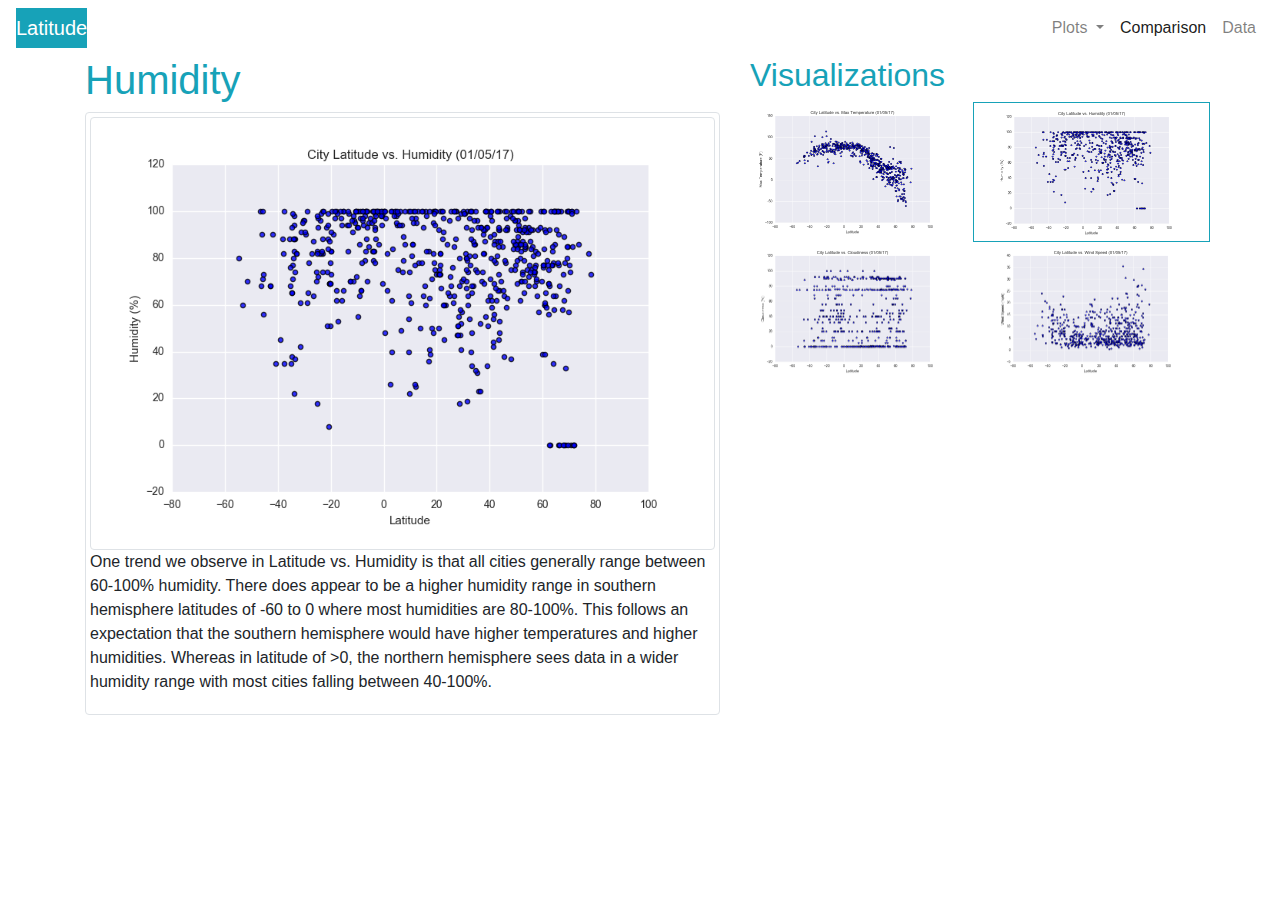
<file: Resources/Humidity.html>
<!DOCTYPE html>
<html lang="en">

<head>
  <meta charset="UTF-8">
  <title>Humidity</title>
  <link rel="stylesheet" href="https://maxcdn.bootstrapcdn.com/bootstrap/4.0.0/css/bootstrap.min.css" integrity="sha384-Gn5384xqQ1aoWXA+058RXPxPg6fy4IWvTNh0E263XmFcJlSAwiGgFAW/dAiS6JXm" crossorigin="anonymous">
  <link rel="stylesheet" href="style.css">
</head>

<body>
  <nav class="navbar navbar-expand-lg navbar-light">
    <a class="navbar-brand bg-info text-white" href="https://safetyh546.github.io/Web-Design-Challenge/">Latitude</a>
    <button class="navbar-toggler" type="button" data-toggle="collapse" data-target="#navbarSupportedContent" aria-controls="navbarSupportedContent" aria-expanded="false" aria-label="Toggle navigation">
      <span class="navbar-toggler-icon"></span>
    </button>
    <div class="collapse navbar-collapse" id="navbarSupportedContent">
      <ul class="navbar-nav ml-auto">
        <li class="nav-item dropdown mr-auto">
          <a class="nav-link dropdown-toggle" href="" id="navbarDropdown" role="button" data-toggle="dropdown" aria-haspopup="true" aria-expanded="false">
            Plots
          </a>
          <div class="dropdown-menu" aria-labelledby="Plots">
            <a class="dropdown-item" href="MaxTemperature.html">Max Temperature</a>
            <a class="dropdown-item" href="Humidity.html">Humidity</a>
            <a class="dropdown-item" href="Cloudiness.html">Cloudiness</a>
            <a class="dropdown-item" href="Windspeed.html">Wind Speed</a>
          </div>
        </li>
        <li class="nav-item active">
          <a class="nav-link" href="Comparison.html">Comparison <span class="sr-only">(current)</span></a>
        </li>
        <li class="nav-item">
          <a class="nav-link" href="data.html">Data</a>
        </li>
      </ul>
    </div>
  </nav>


<div class="container">

    <div class="row">
        <div class="col-12 col-sm-12 col-md-7 ">
          <h1 class="text-left text-info">Humidity</h1>
          <div class="img-thumbnail ">
            <img src="assets/images/Fig2.png" alt="..." class="img-thumbnail">
            <p>One trend we observe in Latitude vs. Humidity is that all cities generally range between 60-100% humidity.
              There does appear to be a higher humidity range in southern hemisphere latitudes of -60 to 0 where most humidities are 80-100%.
              This follows an expectation that the southern hemisphere would have higher temperatures and higher humidities.
              Whereas in latitude of >0, the northern hemisphere sees data in a wider humidity range with most cities falling between 40-100%.
            </p>
      
          </div>
        </div>

        <div class="col-12 col-sm-12 col-md-5">
          <h2 class="text-left text-info">Visualizations</h2>
          <div class="row" id="VisualizationLinks">

            <div class="col-md-6  d-none d-md-block ">
              <a href="MaxTemperature.html"><img  alt="vs Max Temp" src="assets/images/Fig1.png"" width="200" width="150"></a>
            </div>
            <div class="col-3 col-sm-3 d-block d-sm-block d-md-none">
              <a href="MaxTemperature.html"><img  alt="vs Max Temp" src="assets/images/Fig1.png"" width="100" width="50"></a>
            </div>
            <div class="col-md-6 d-none d-md-block border border-info">
              <a href="Humidity.html"><img  alt="vs Humidity" src="assets/images/Fig2.png"" width="200" width="150"></a>
            </div>
            <div class="col-3 col-sm-3 d-block d-sm-block d-md-none border border-info">
              <a href="Humidity.html"><img  alt="vs Humidity" src="assets/images/Fig2.png"" width="100" width="50"></a>
            </div>
            <div class="col-md-6 d-none d-md-block">
              <a href="Cloudiness.html"><img alt="vs Cloudiness" src="assets/images/Fig3.png"" width="200" width="150"></a>
            </div>
            <div class="col-3 col-sm-3 d-block d-sm-block d-md-none">
              <a href="Cloudiness.html"><img alt="vs Cloudiness" src="assets/images/Fig3.png"" width="100" width="50"></a>
            </div>
            <div class="col-md-6 d-none d-md-block">
              <a href="Windspeed.html"><img  alt="vs WindSpeed" src="assets/images/Fig4.png"" width="200" width="150"></a>
            </div>
            <div class="col-3 col-sm-3 d-block d-sm-block d-md-none">
              <a href="Windspeed.html"><img  alt="vs WindSpeed" src="assets/images/Fig4.png"" width="100" width="50"></a>
            </div>            
           </div>
        </div>
      </div>
    </div>

 
<script src="https://code.jquery.com/jquery-3.3.1.slim.min.js" integrity="sha384-q8i/X+965DzO0rT7abK41JStQIAqVgRVzpbzo5smXKp4YfRvH+8abtTE1Pi6jizo" crossorigin="anonymous"></script>
<script src="https://cdnjs.cloudflare.com/ajax/libs/popper.js/1.14.7/umd/popper.min.js" integrity="sha384-UO2eT0CpHqdSJQ6hJty5KVphtPhzWj9WO1clHTMGa3JDZwrnQq4sF86dIHNDz0W1" crossorigin="anonymous"></script>
<script src="https://stackpath.bootstrapcdn.com/bootstrap/4.3.1/js/bootstrap.min.js" integrity="sha384-JjSmVgyd0p3pXB1rRibZUAYoIIy6OrQ6VrjIEaFf/nJGzIxFDsf4x0xIM+B07jRM" crossorigin="anonymous"></script>

</body>

</html>
</file>
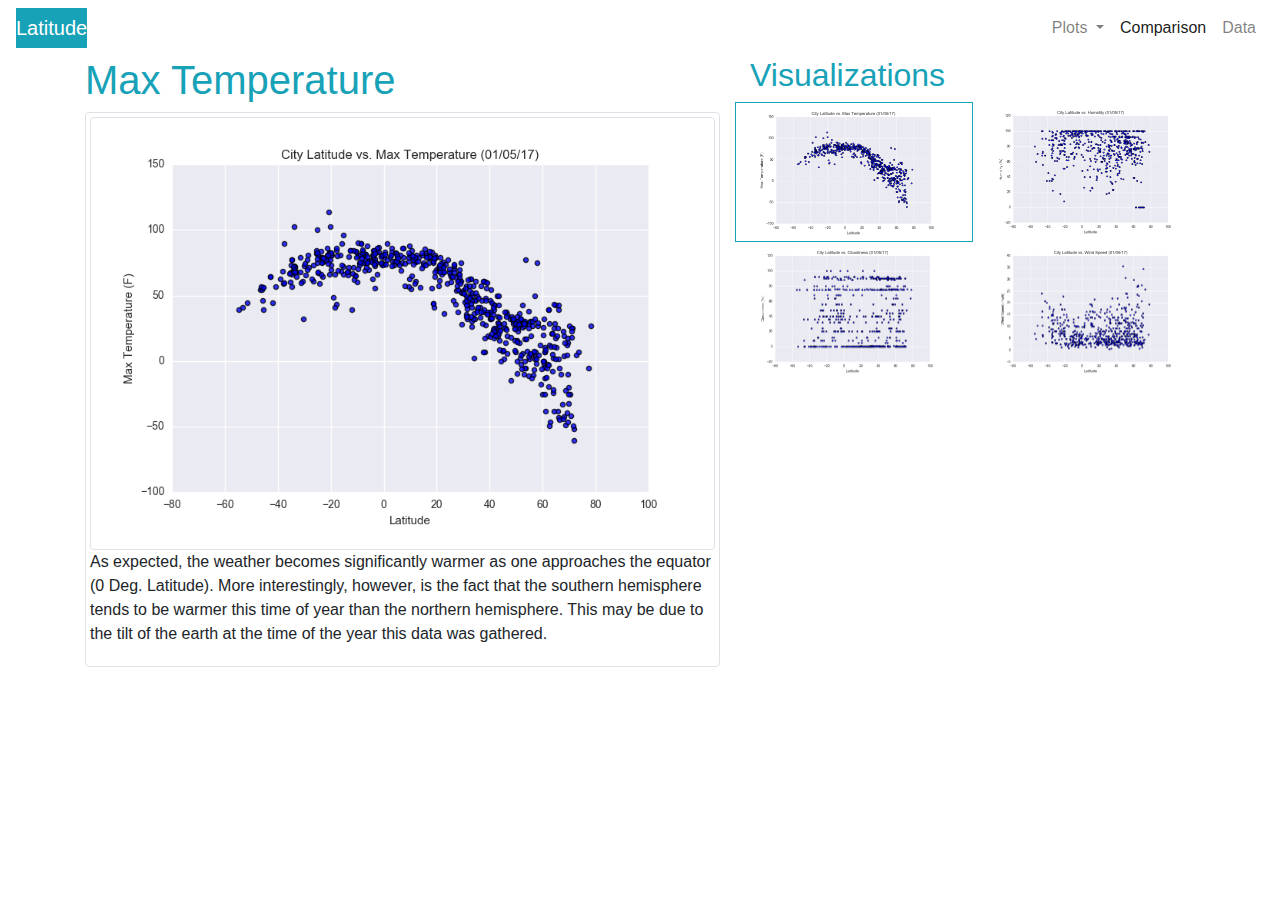
<file: Resources/MaxTemperature.html>
<!DOCTYPE html>
<html lang="en">

<head>
  <meta charset="UTF-8">
  <title>Max Temperature</title>
  <link rel="stylesheet" href="https://maxcdn.bootstrapcdn.com/bootstrap/4.0.0/css/bootstrap.min.css" integrity="sha384-Gn5384xqQ1aoWXA+058RXPxPg6fy4IWvTNh0E263XmFcJlSAwiGgFAW/dAiS6JXm" crossorigin="anonymous">
  <link rel="stylesheet" href="style.css">
</head>

<body>
  <nav class="navbar navbar-expand-lg navbar-light">
    <a class="navbar-brand bg-info text-white" href="https://safetyh546.github.io/Web-Design-Challenge/">Latitude</a>
    <button class="navbar-toggler" type="button" data-toggle="collapse" data-target="#navbarSupportedContent" aria-controls="navbarSupportedContent" aria-expanded="false" aria-label="Toggle navigation">
      <span class="navbar-toggler-icon"></span>
    </button>
    <div class="collapse navbar-collapse" id="navbarSupportedContent">
      <ul class="navbar-nav ml-auto">
        <li class="nav-item dropdown mr-auto">
          <a class="nav-link dropdown-toggle" href="" id="navbarDropdown" role="button" data-toggle="dropdown" aria-haspopup="true" aria-expanded="false">
            Plots
          </a>
          <div class="dropdown-menu" aria-labelledby="Plots">
            <a class="dropdown-item" href="MaxTemperature.html">Max Temperature</a>
            <a class="dropdown-item" href="Humidity.html">Humidity</a>
            <a class="dropdown-item" href="Cloudiness.html">Cloudiness</a>
            <a class="dropdown-item" href="Windspeed.html">Wind Speed</a>
          </div>
        </li>
        <li class="nav-item active">
          <a class="nav-link" href="Comparison.html">Comparison <span class="sr-only">(current)</span></a>
        </li>
        <li class="nav-item">
          <a class="nav-link" href="data.html">Data</a>
        </li>
      </ul>
    </div>
  </nav>


<div class="container">

    <div class="row">
        <div class="col-12 col-sm-12 col-md-7 ">
          <h1 class="text-left text-info">Max Temperature</h1>
          <div class="img-thumbnail ">
            <img src="assets/images/Fig1.png" alt="..." class="img-thumbnail">
            <p>As expected, the weather becomes significantly warmer as one approaches the equator (0 Deg. Latitude).
              More interestingly, however, is the fact that the southern hemisphere tends to be
              warmer this time of year than the northern hemisphere. This may be due to the tilt of the earth at
              the time of the year this data was gathered.</p>
      
          </div>
        </div>

        <div class="col-12 col-sm-12 col-md-5">
          <h2 class="text-left text-info">Visualizations</h2>
          <div class="row" id="VisualizationLinks">

            <div class="col-md-6  d-none d-md-block border border-info">
              <a href="MaxTemperature.html"><img  alt="vs Max Temp" src="assets/images/Fig1.png"" width="200" width="150"></a>
            </div>
            <div class="col-3 col-sm-3 d-block d-sm-block d-md-none border border-info">
              <a href="MaxTemperature.html"><img  alt="vs Max Temp" src="assets/images/Fig1.png"" width="100" width="50"></a>
            </div>
            <div class="col-md-6 d-none d-md-block">
              <a href="Humidity.html"><img  alt="vs Humidity" src="assets/images/Fig2.png"" width="200" width="150"></a>
            </div>
            <div class="col-3 col-sm-3 d-block d-sm-block d-md-none">
              <a href="Humidity.html"><img  alt="vs Humidity" src="assets/images/Fig2.png"" width="100" width="50"></a>
            </div>
            <div class="col-md-6 d-none d-md-block">
              <a href="Cloudiness.html"><img alt="vs Cloudiness" src="assets/images/Fig3.png"" width="200" width="150"></a>
            </div>
            <div class="col-3 col-sm-3 d-block d-sm-block d-md-none">
              <a href="Cloudiness.html"><img alt="vs Cloudiness" src="assets/images/Fig3.png"" width="100" width="50"></a>
            </div>
            <div class="col-md-6 d-none d-md-block">
              <a href="Windspeed.html"><img  alt="vs WindSpeed" src="assets/images/Fig4.png"" width="200" width="150"></a>
            </div>
            <div class="col-3 col-sm-3 d-block d-sm-block d-md-none">
              <a href="Windspeed.html"><img  alt="vs WindSpeed" src="assets/images/Fig4.png"" width="100" width="50"></a>
            </div>            
           </div>

        </div>
      </div>
    </div>

 
<script src="https://code.jquery.com/jquery-3.3.1.slim.min.js" integrity="sha384-q8i/X+965DzO0rT7abK41JStQIAqVgRVzpbzo5smXKp4YfRvH+8abtTE1Pi6jizo" crossorigin="anonymous"></script>
<script src="https://cdnjs.cloudflare.com/ajax/libs/popper.js/1.14.7/umd/popper.min.js" integrity="sha384-UO2eT0CpHqdSJQ6hJty5KVphtPhzWj9WO1clHTMGa3JDZwrnQq4sF86dIHNDz0W1" crossorigin="anonymous"></script>
<script src="https://stackpath.bootstrapcdn.com/bootstrap/4.3.1/js/bootstrap.min.js" integrity="sha384-JjSmVgyd0p3pXB1rRibZUAYoIIy6OrQ6VrjIEaFf/nJGzIxFDsf4x0xIM+B07jRM" crossorigin="anonymous"></script>

</body>

</html>
</file>
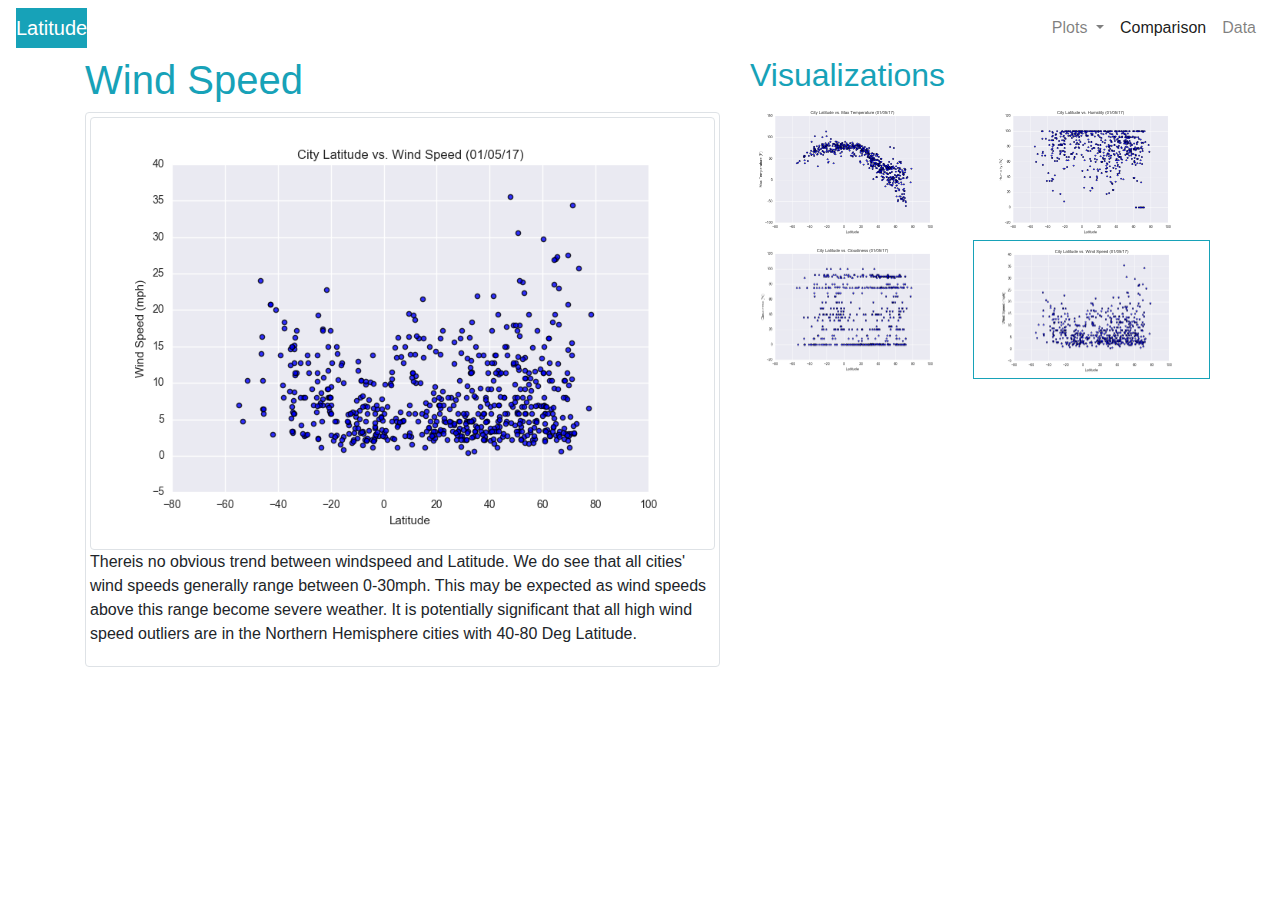
<file: Resources/Windspeed.html>
<!DOCTYPE html>
<html lang="en">

<head>
  <meta charset="UTF-8">
  <title>Wind Speed</title>
  <link rel="stylesheet" href="https://maxcdn.bootstrapcdn.com/bootstrap/4.0.0/css/bootstrap.min.css" integrity="sha384-Gn5384xqQ1aoWXA+058RXPxPg6fy4IWvTNh0E263XmFcJlSAwiGgFAW/dAiS6JXm" crossorigin="anonymous">
  <link rel="stylesheet" href="style.css">
</head>

<body>
  <nav class="navbar navbar-expand-lg navbar-light">
    <a class="navbar-brand bg-info text-white" href="https://safetyh546.github.io/Web-Design-Challenge/">Latitude</a>
    <button class="navbar-toggler" type="button" data-toggle="collapse" data-target="#navbarSupportedContent" aria-controls="navbarSupportedContent" aria-expanded="false" aria-label="Toggle navigation">
      <span class="navbar-toggler-icon"></span>
    </button>
    <div class="collapse navbar-collapse" id="navbarSupportedContent">
      <ul class="navbar-nav ml-auto">
        <li class="nav-item dropdown mr-auto">
          <a class="nav-link dropdown-toggle" href="" id="navbarDropdown" role="button" data-toggle="dropdown" aria-haspopup="true" aria-expanded="false">
            Plots
          </a>
          <div class="dropdown-menu" aria-labelledby="Plots">
            <a class="dropdown-item" href="MaxTemperature.html">Max Temperature</a>
            <a class="dropdown-item" href="Humidity.html">Humidity</a>
            <a class="dropdown-item" href="Cloudiness.html">Cloudiness</a>
            <a class="dropdown-item" href="Windspeed.html">Wind Speed</a>
          </div>
        </li>
        <li class="nav-item active">
          <a class="nav-link" href="Comparison.html">Comparison <span class="sr-only">(current)</span></a>
        </li>
        <li class="nav-item">
          <a class="nav-link" href="data.html">Data</a>
        </li>
      </ul>
    </div>
  </nav>


<div class="container">

    <div class="row">
        <div class="col-12 col-sm-12 col-md-7 ">
          <h1 class="text-left text-info">Wind Speed</h1>
          <div class="img-thumbnail ">
            <img src="assets/images/Fig4.png" alt="..." class="img-thumbnail">
            <p>Thereis no obvious trend between windspeed and Latitude.  We do see that all cities' wind speeds generally range between 0-30mph.
            This may be expected as wind speeds above this range become severe weather.
            It is potentially significant that all high wind speed outliers are in the Northern Hemisphere cities with 40-80 Deg Latitude.</p>
      
          </div>
        </div>

        <div class="col-12 col-sm-12 col-md-5">
          <h2 class="text-left text-info">Visualizations</h2>
          <div class="row" id="VisualizationLinks">

            <div class="col-md-6  d-none d-md-block ">
              <a href="MaxTemperature.html"><img  alt="vs Max Temp" src="assets/images/Fig1.png"" width="200" width="150"></a>
            </div>
            <div class="col-3 col-sm-3 d-block d-sm-block d-md-none">
              <a href="MaxTemperature.html"><img  alt="vs Max Temp" src="assets/images/Fig1.png"" width="100" width="50"></a>
            </div>
            <div class="col-md-6 d-none d-md-block">
              <a href="Humidity.html"><img  alt="vs Humidity" src="assets/images/Fig2.png"" width="200" width="150"></a>
            </div>
            <div class="col-3 col-sm-3 d-block d-sm-block d-md-none">
              <a href="Humidity.html"><img  alt="vs Humidity" src="assets/images/Fig2.png"" width="100" width="50"></a>
            </div>
            <div class="col-md-6 d-none d-md-block">
              <a href="Cloudiness.html"><img alt="vs Cloudiness" src="assets/images/Fig3.png"" width="200" width="150"></a>
            </div>
            <div class="col-3 col-sm-3 d-block d-sm-block d-md-none">
              <a href="Cloudiness.html"><img alt="vs Cloudiness" src="assets/images/Fig3.png"" width="100" width="50"></a>
            </div>
            <div class="col-md-6 d-none d-md-block border border-info">
              <a href="Windspeed.html"><img  alt="vs WindSpeed" src="assets/images/Fig4.png"" width="200" width="150"></a>
            </div>
            <div class="col-3 col-sm-3 d-block d-sm-block d-md-none border border-info">
              <a href="Windspeed.html"><img  alt="vs WindSpeed" src="assets/images/Fig4.png"" width="100" width="50"></a>
            </div>            
           </div>
      </div>
    </div>
  </div>  
 
<script src="https://code.jquery.com/jquery-3.3.1.slim.min.js" integrity="sha384-q8i/X+965DzO0rT7abK41JStQIAqVgRVzpbzo5smXKp4YfRvH+8abtTE1Pi6jizo" crossorigin="anonymous"></script>
<script src="https://cdnjs.cloudflare.com/ajax/libs/popper.js/1.14.7/umd/popper.min.js" integrity="sha384-UO2eT0CpHqdSJQ6hJty5KVphtPhzWj9WO1clHTMGa3JDZwrnQq4sF86dIHNDz0W1" crossorigin="anonymous"></script>
<script src="https://stackpath.bootstrapcdn.com/bootstrap/4.3.1/js/bootstrap.min.js" integrity="sha384-JjSmVgyd0p3pXB1rRibZUAYoIIy6OrQ6VrjIEaFf/nJGzIxFDsf4x0xIM+B07jRM" crossorigin="anonymous"></script>

</body>

</html>
</file>
<file: Resources/style.css>
/* Here we define some styles that will ONLY be applied at screen sizes below 600 pixels */
@media (max-width: 600px) {

    /* Giving our navbar some padding and a background color on small screens */
.navbar {
  padding: 10px;
  background: #17a2b8;
}


}
</file>
